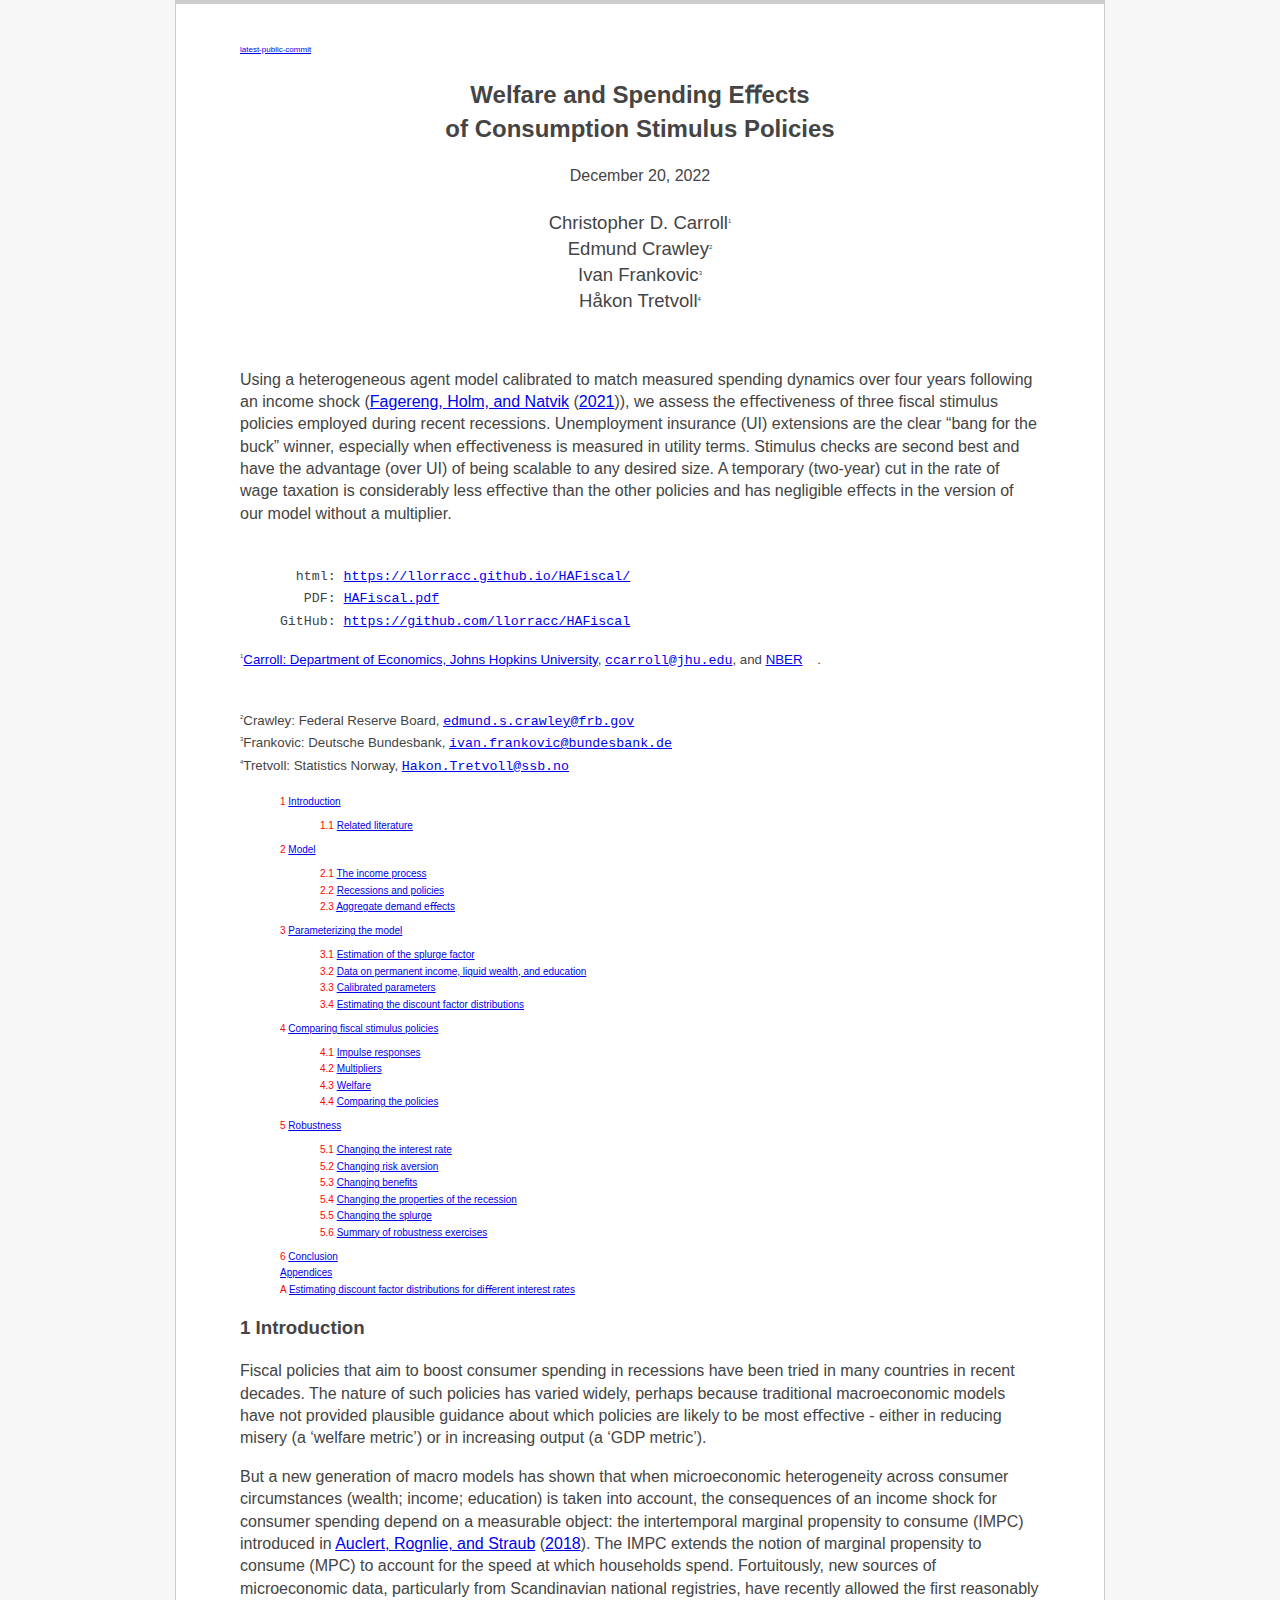
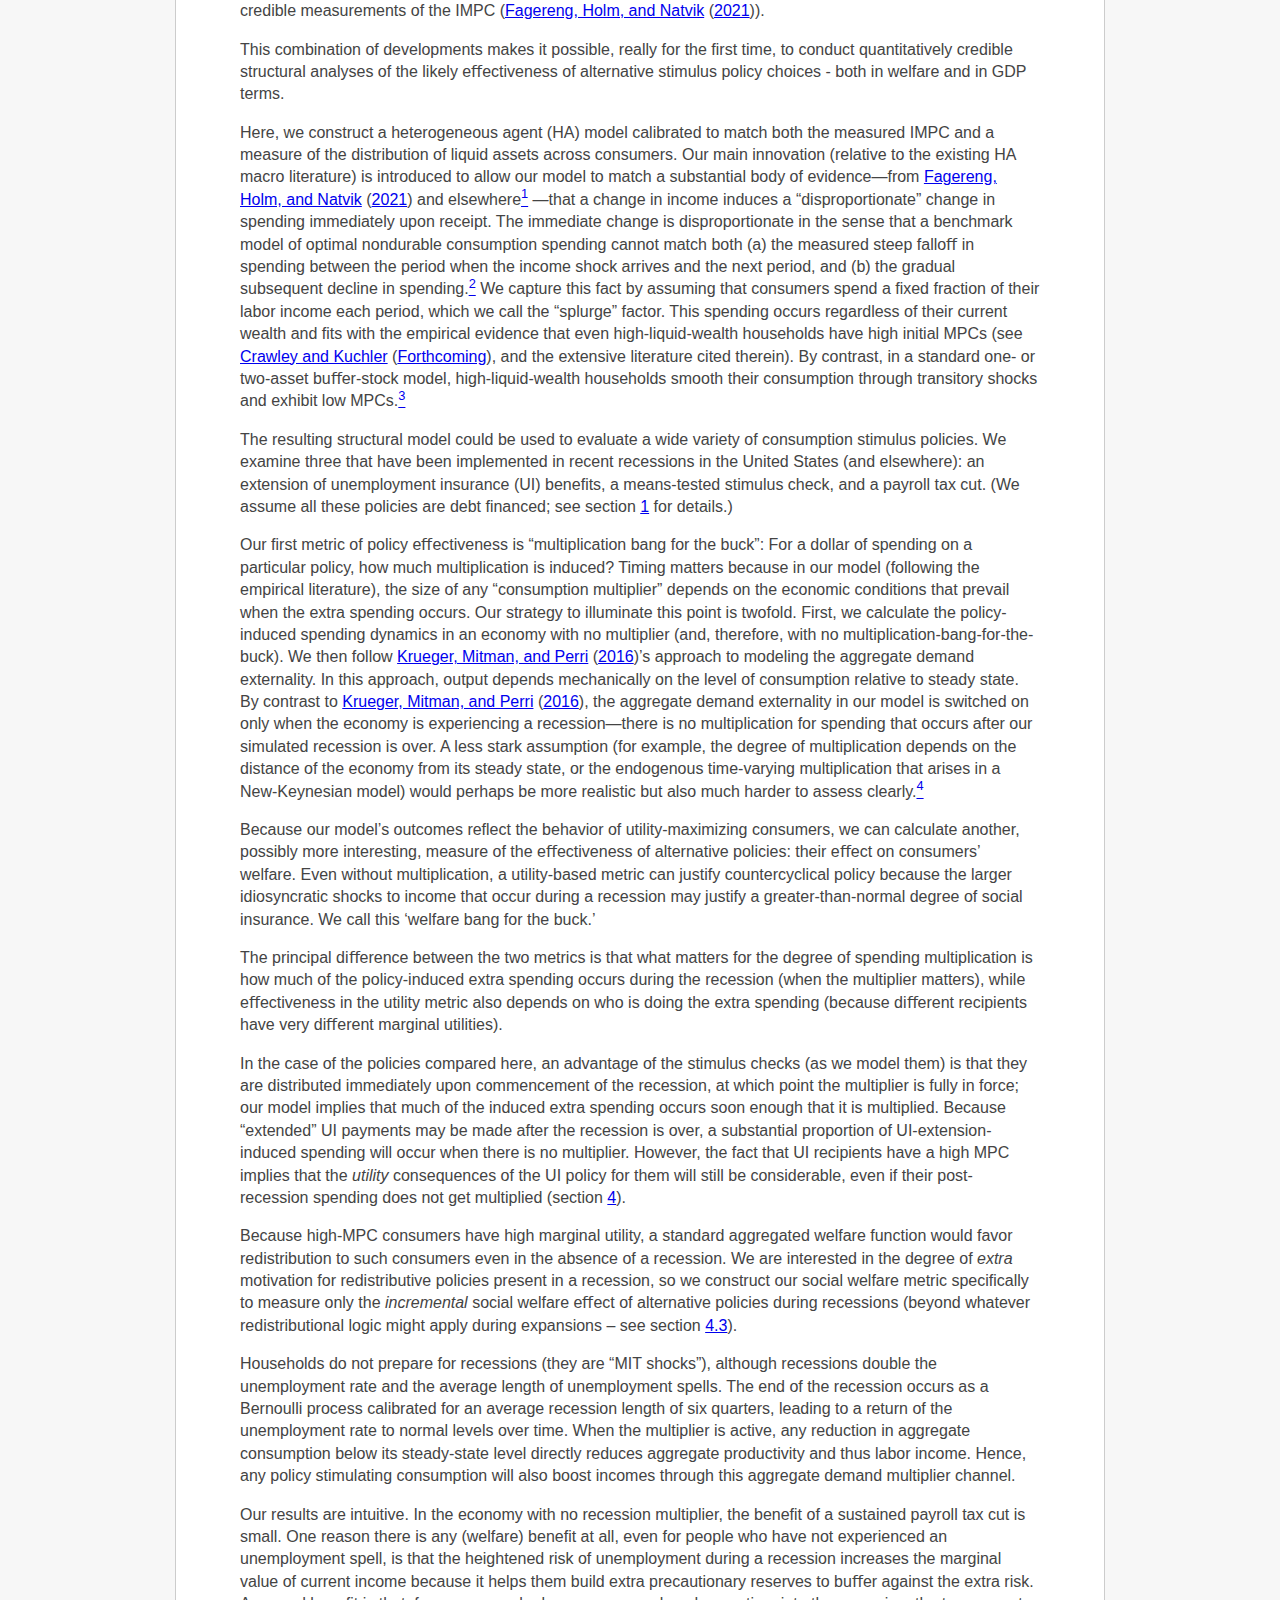
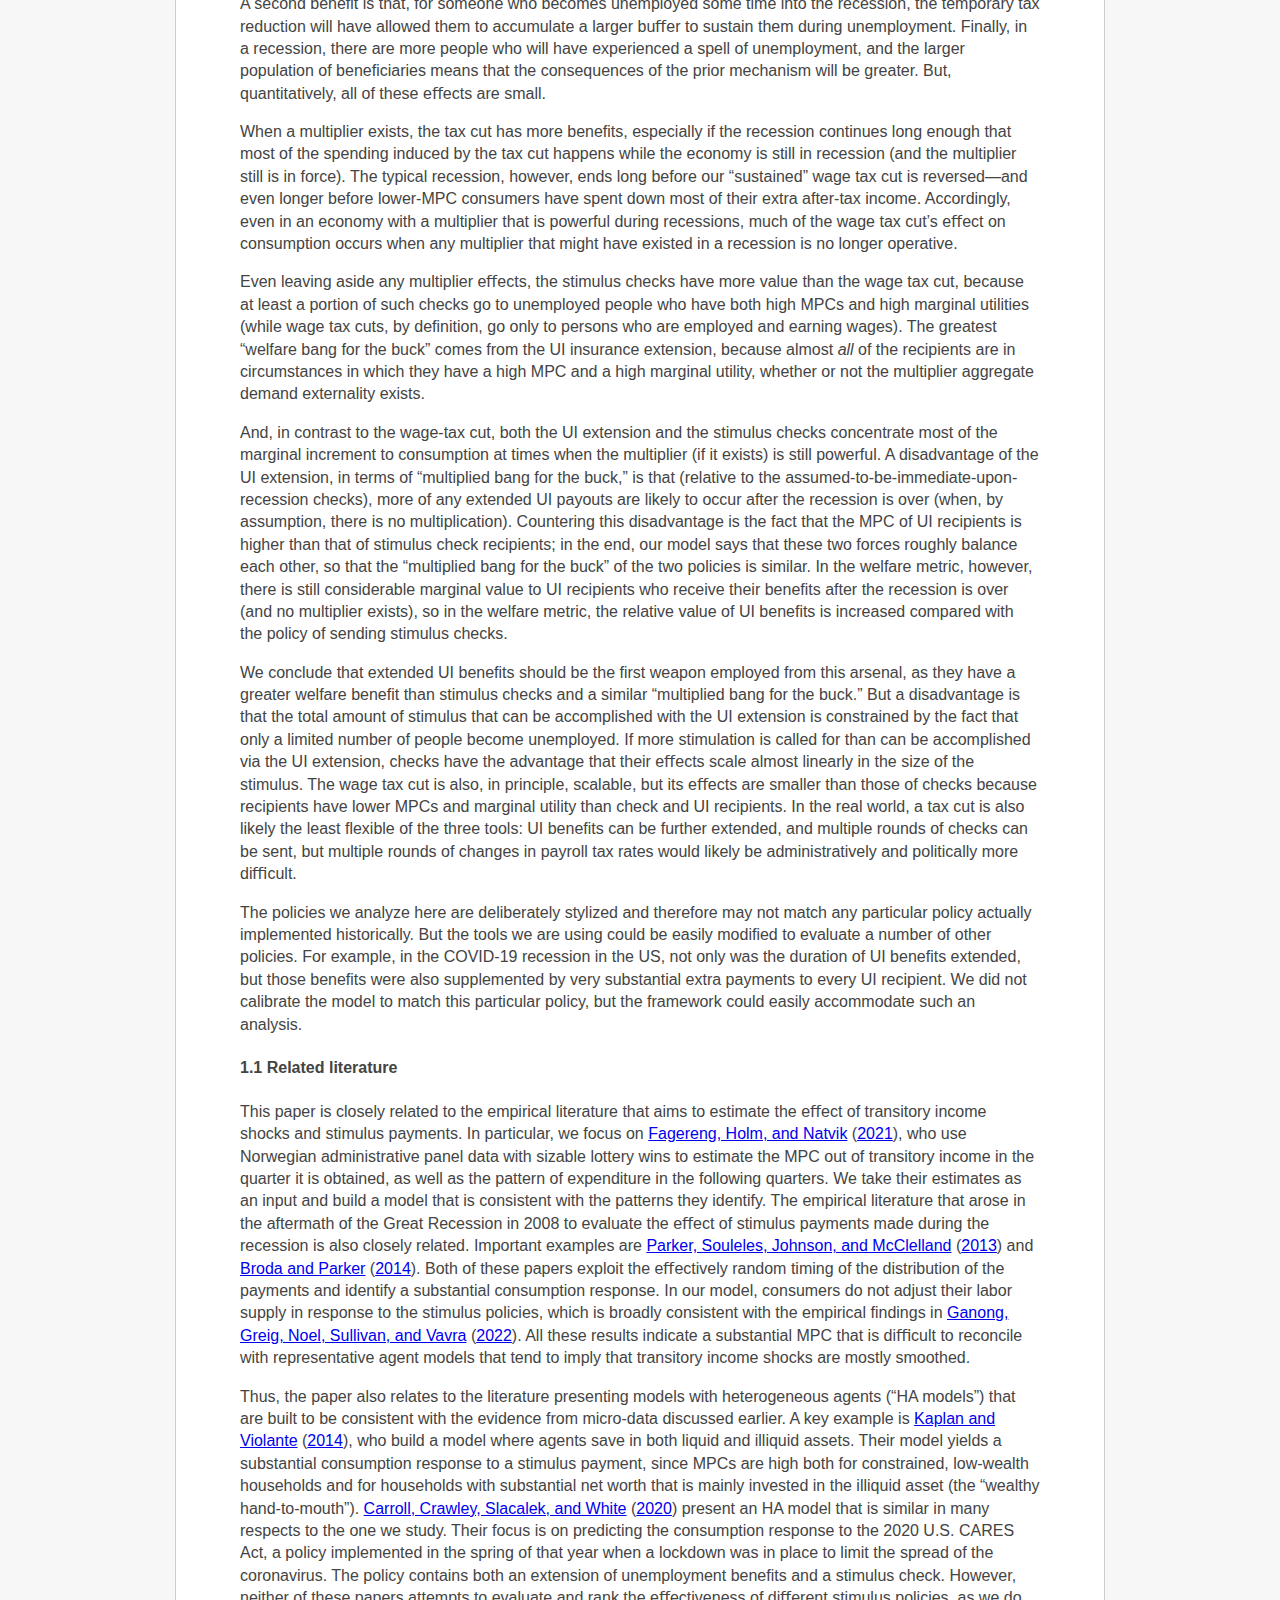
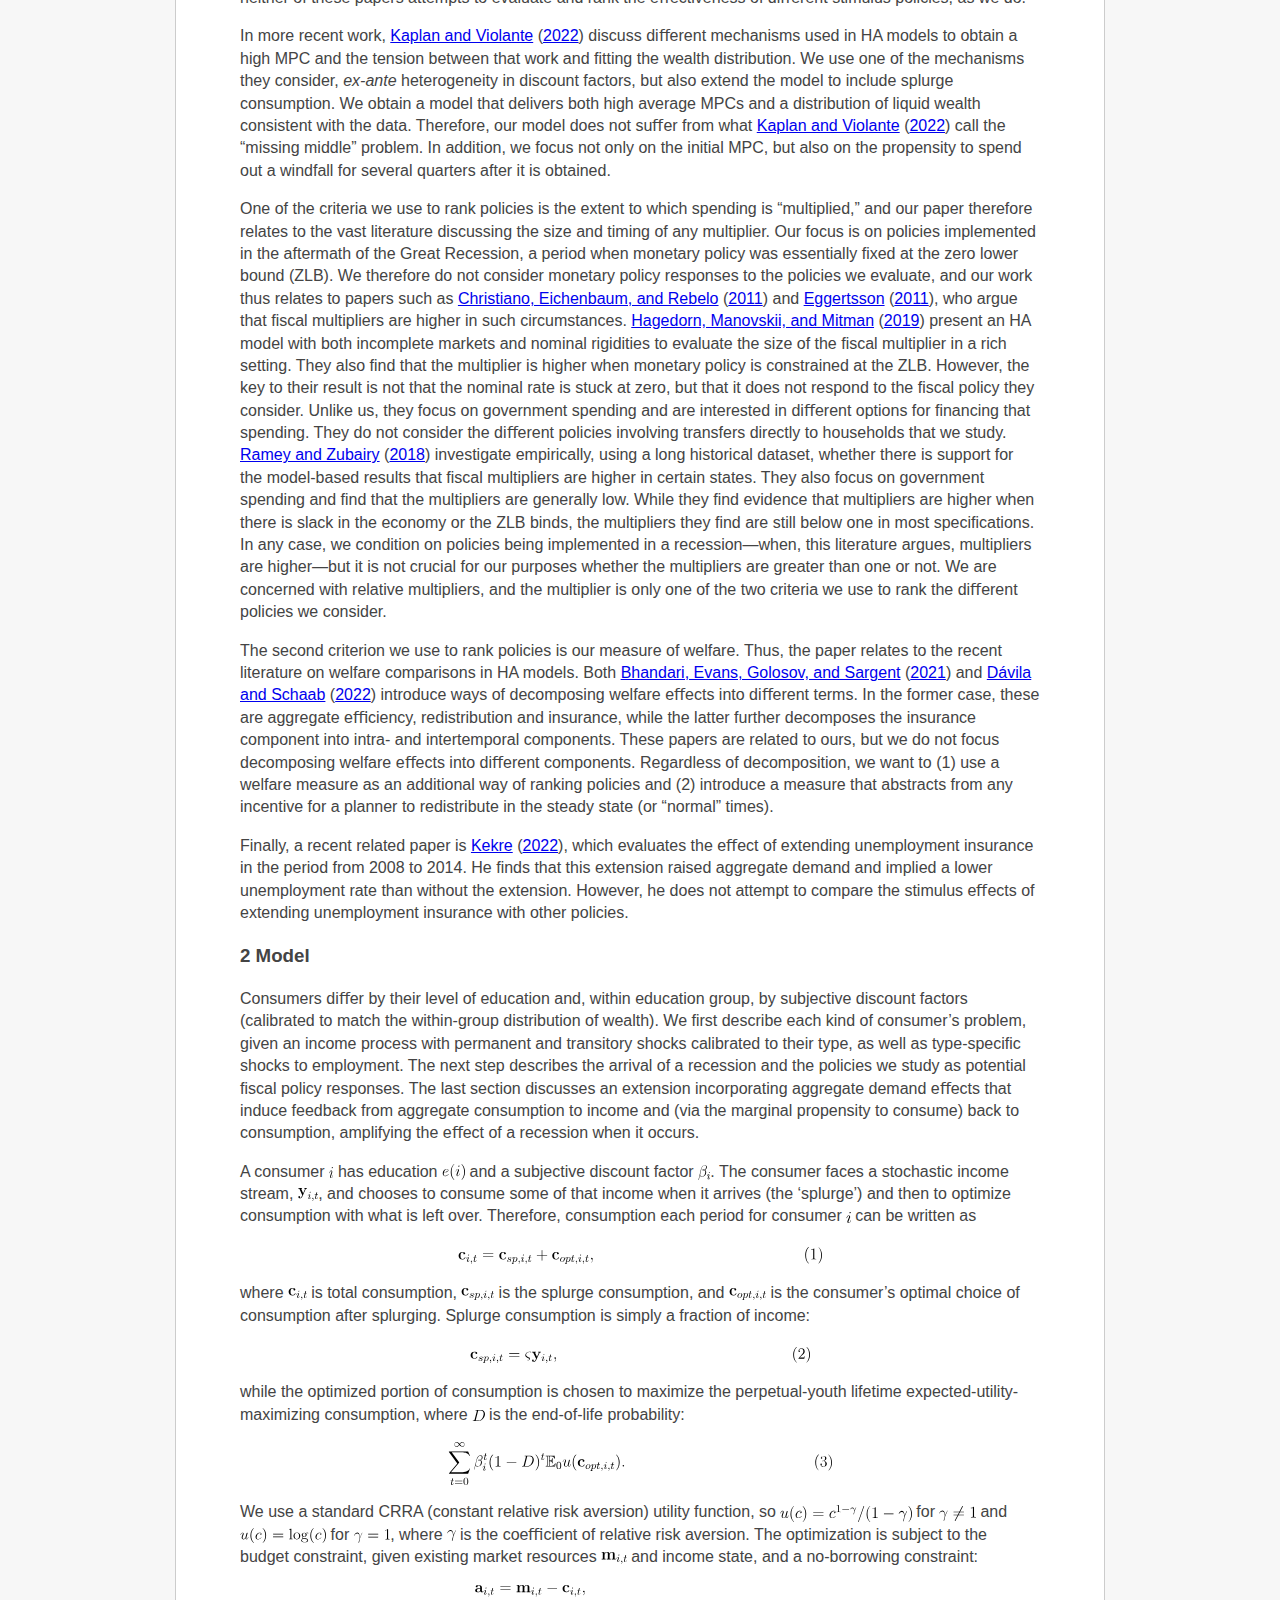
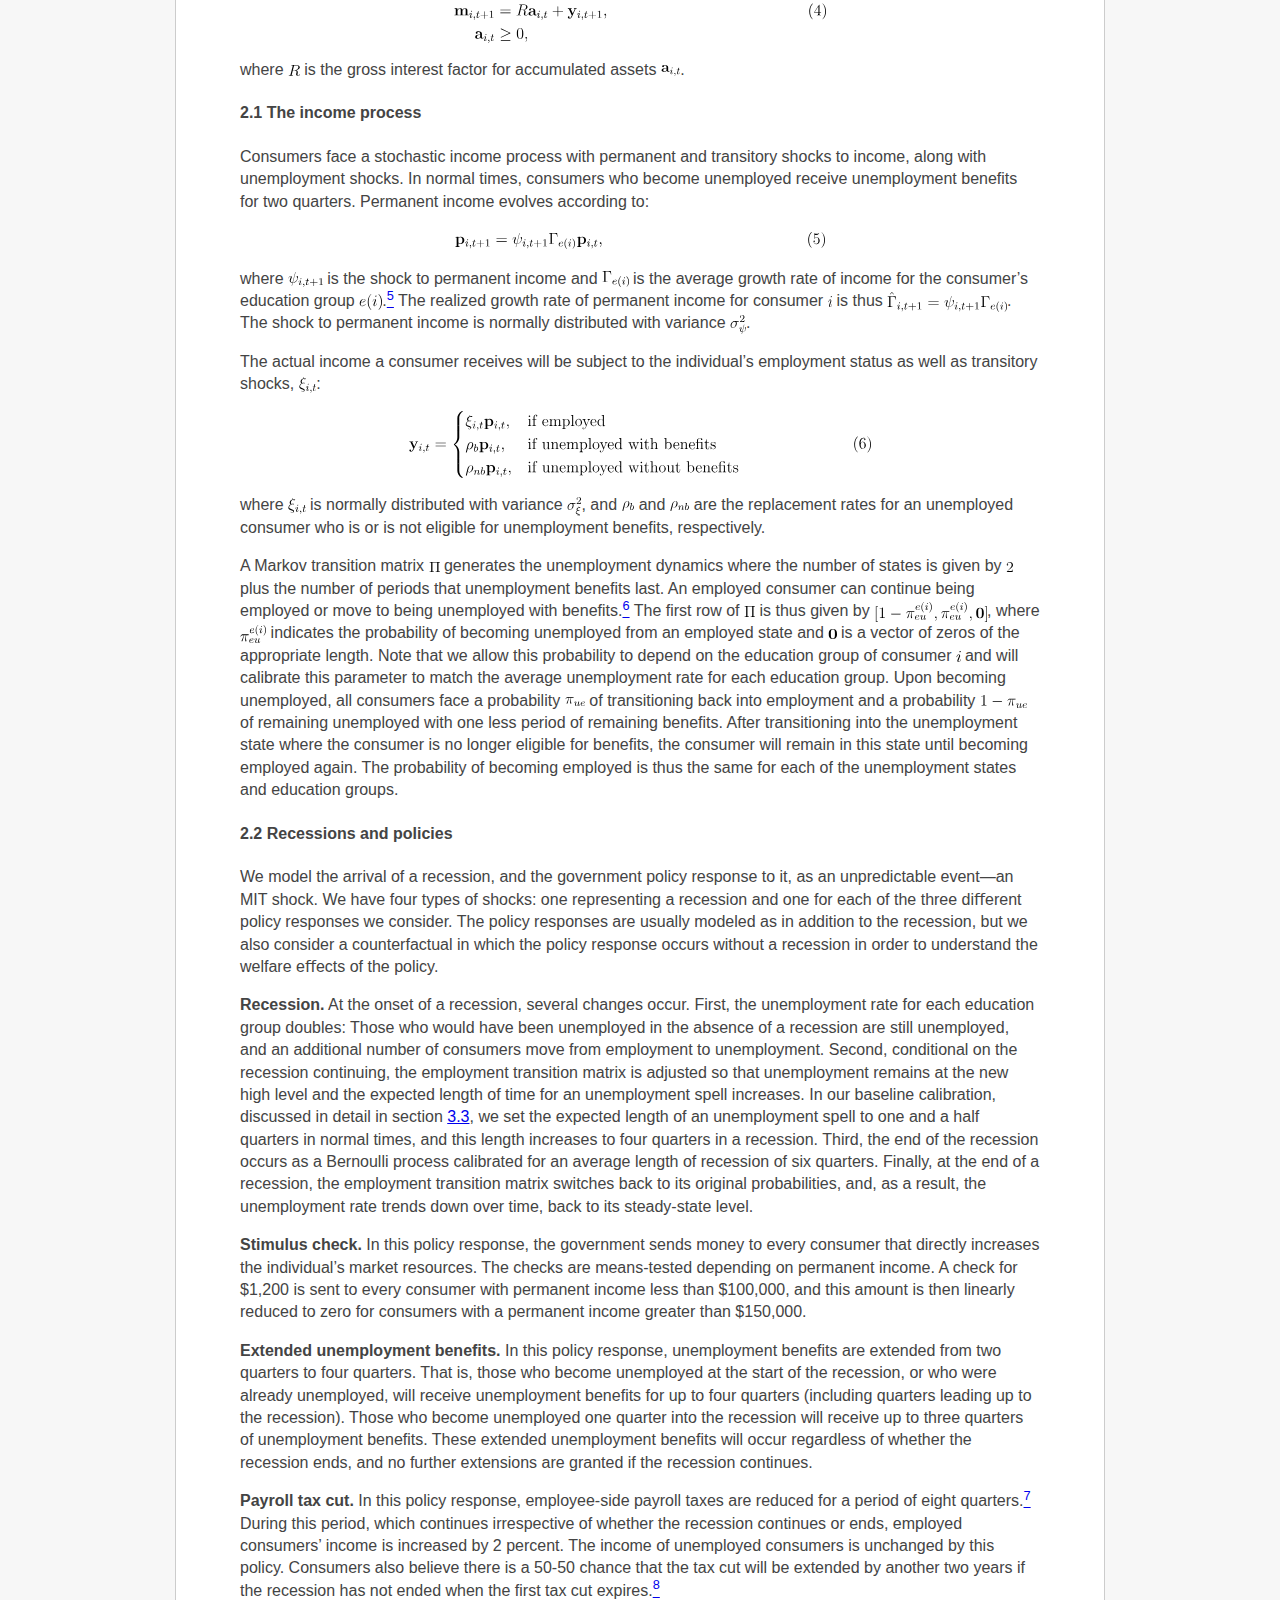
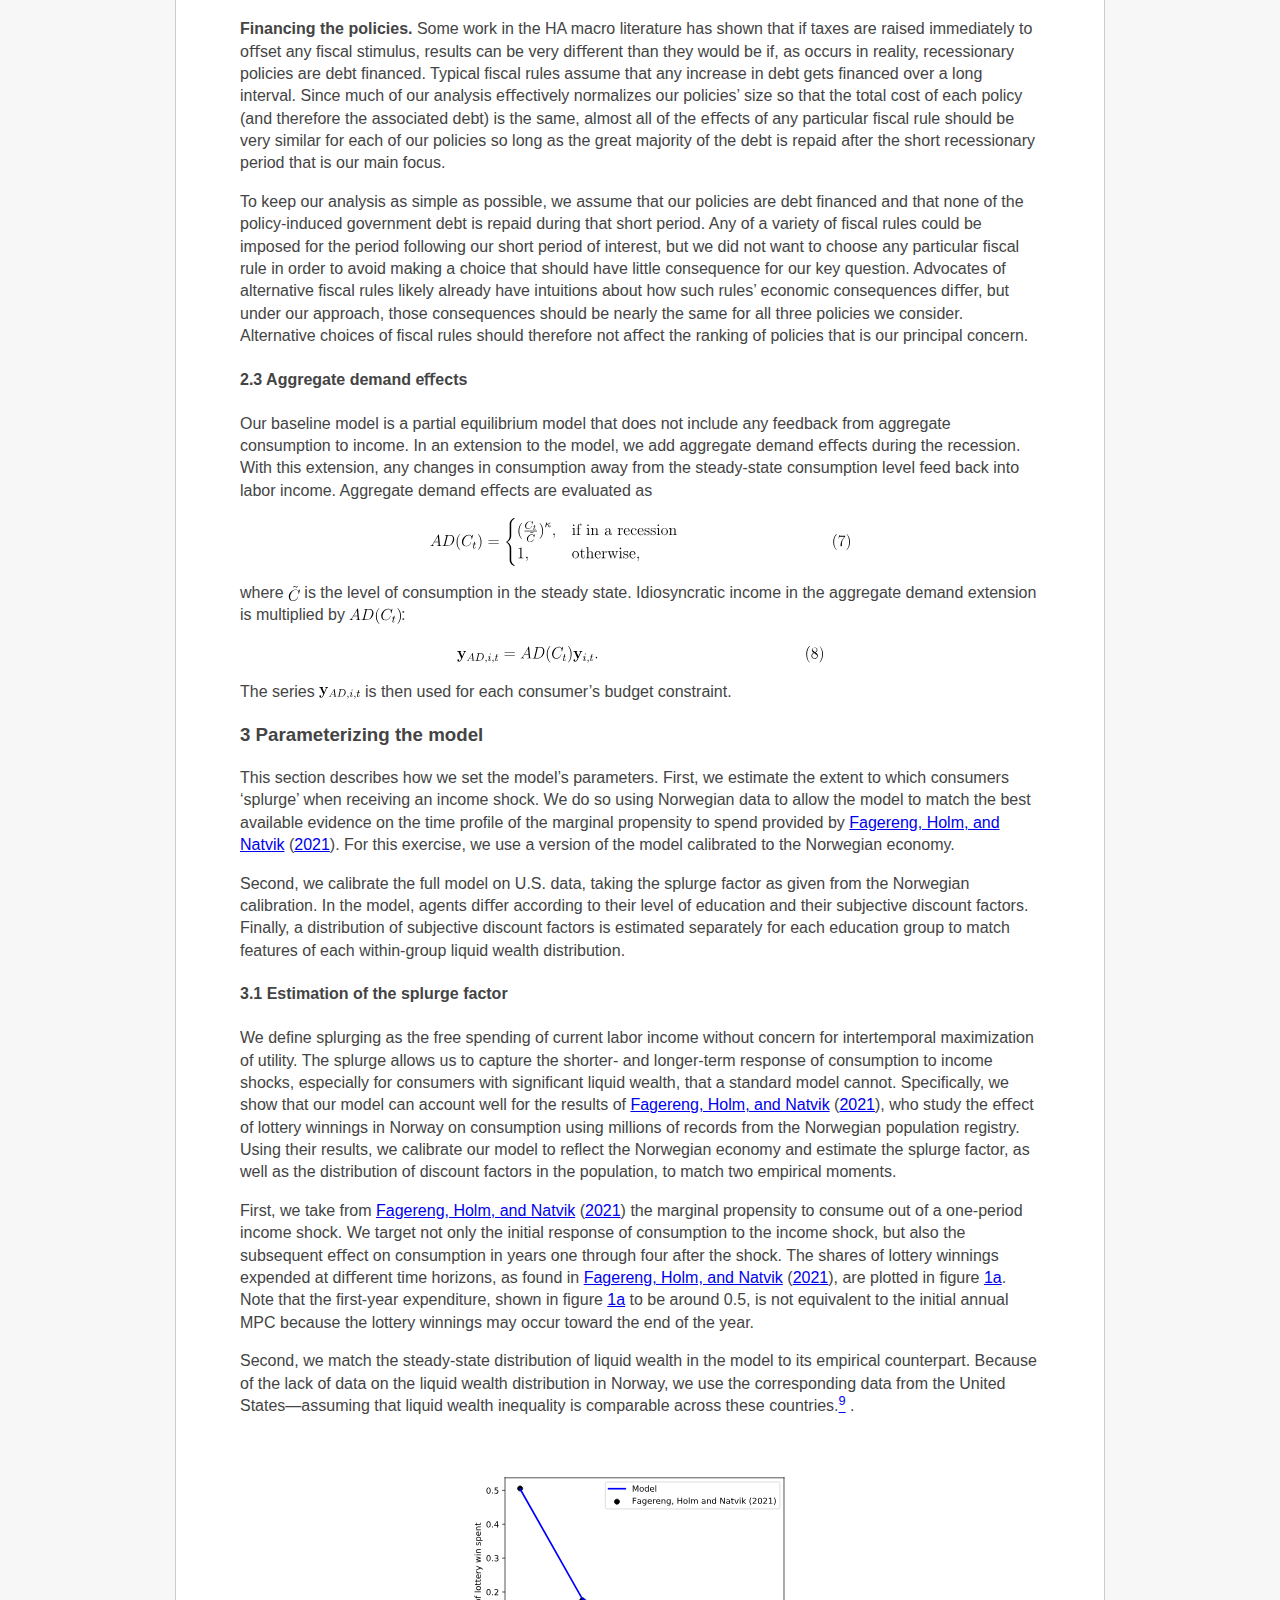
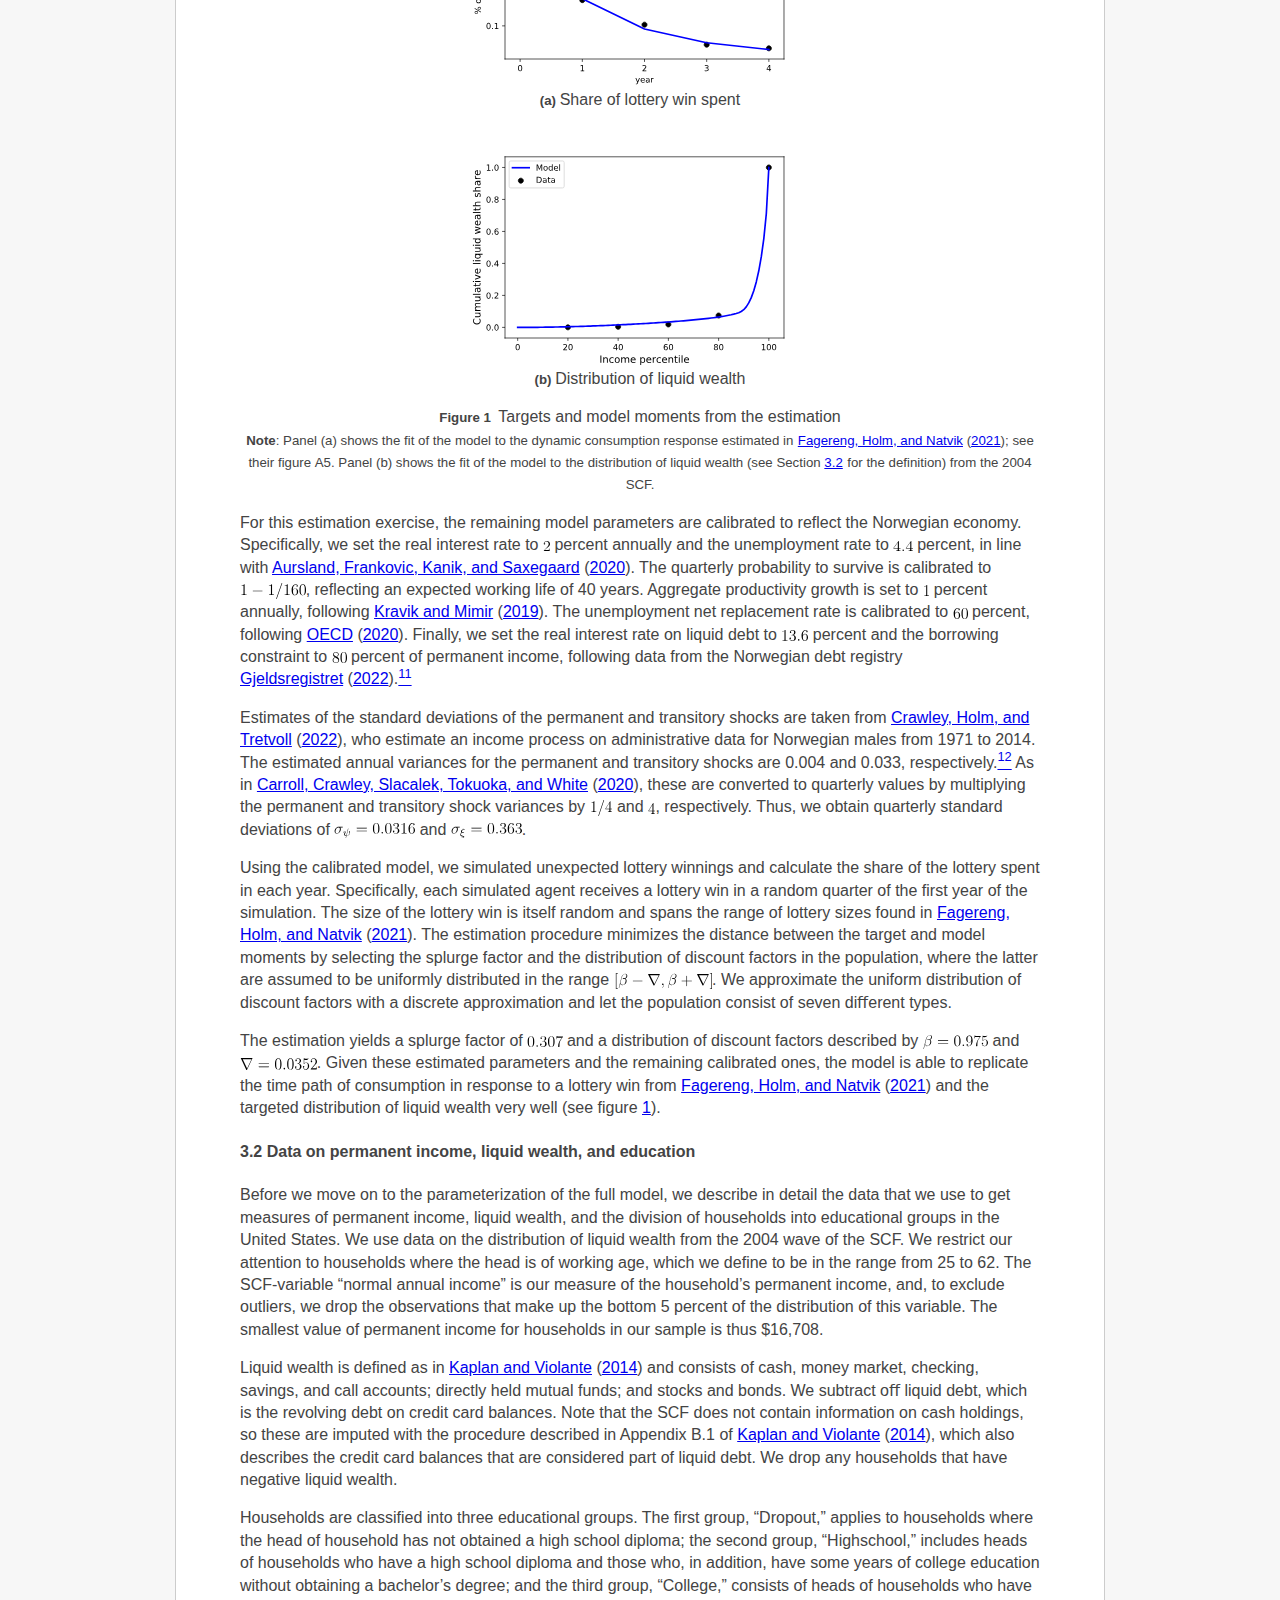
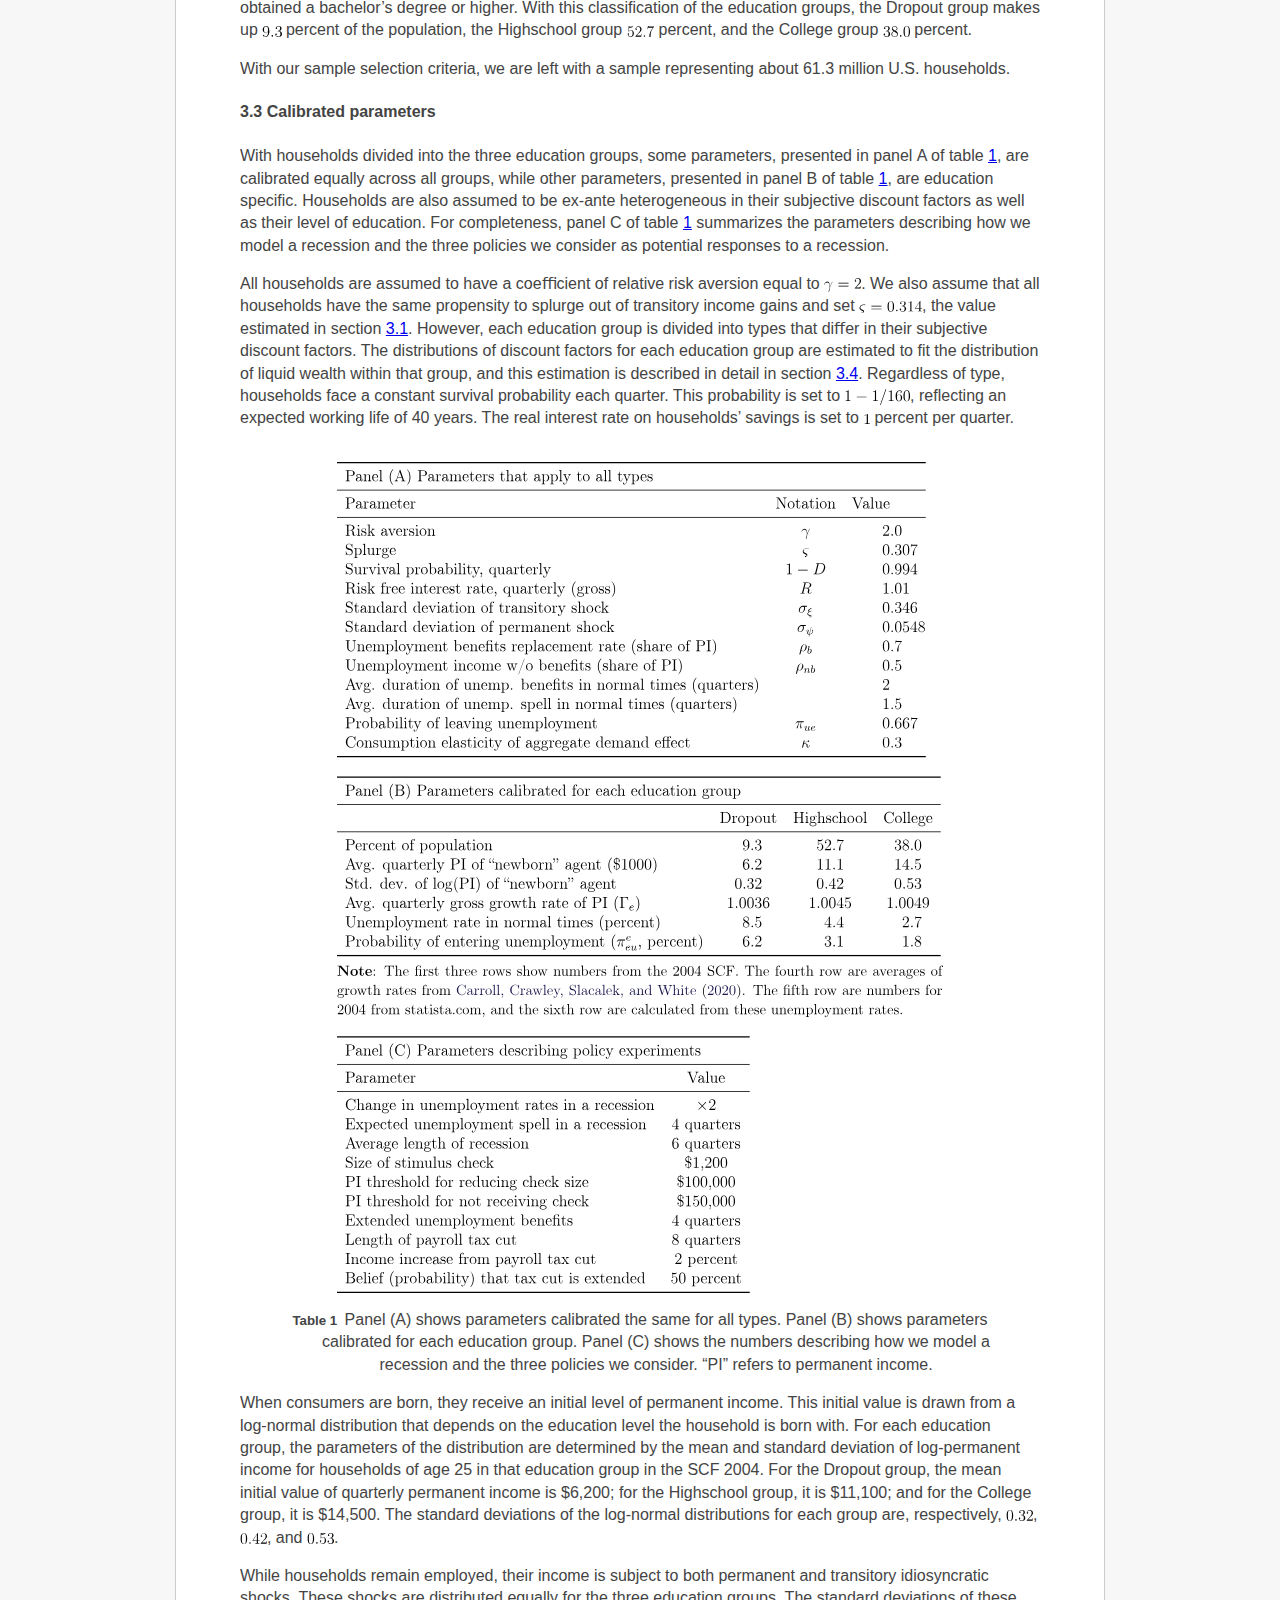
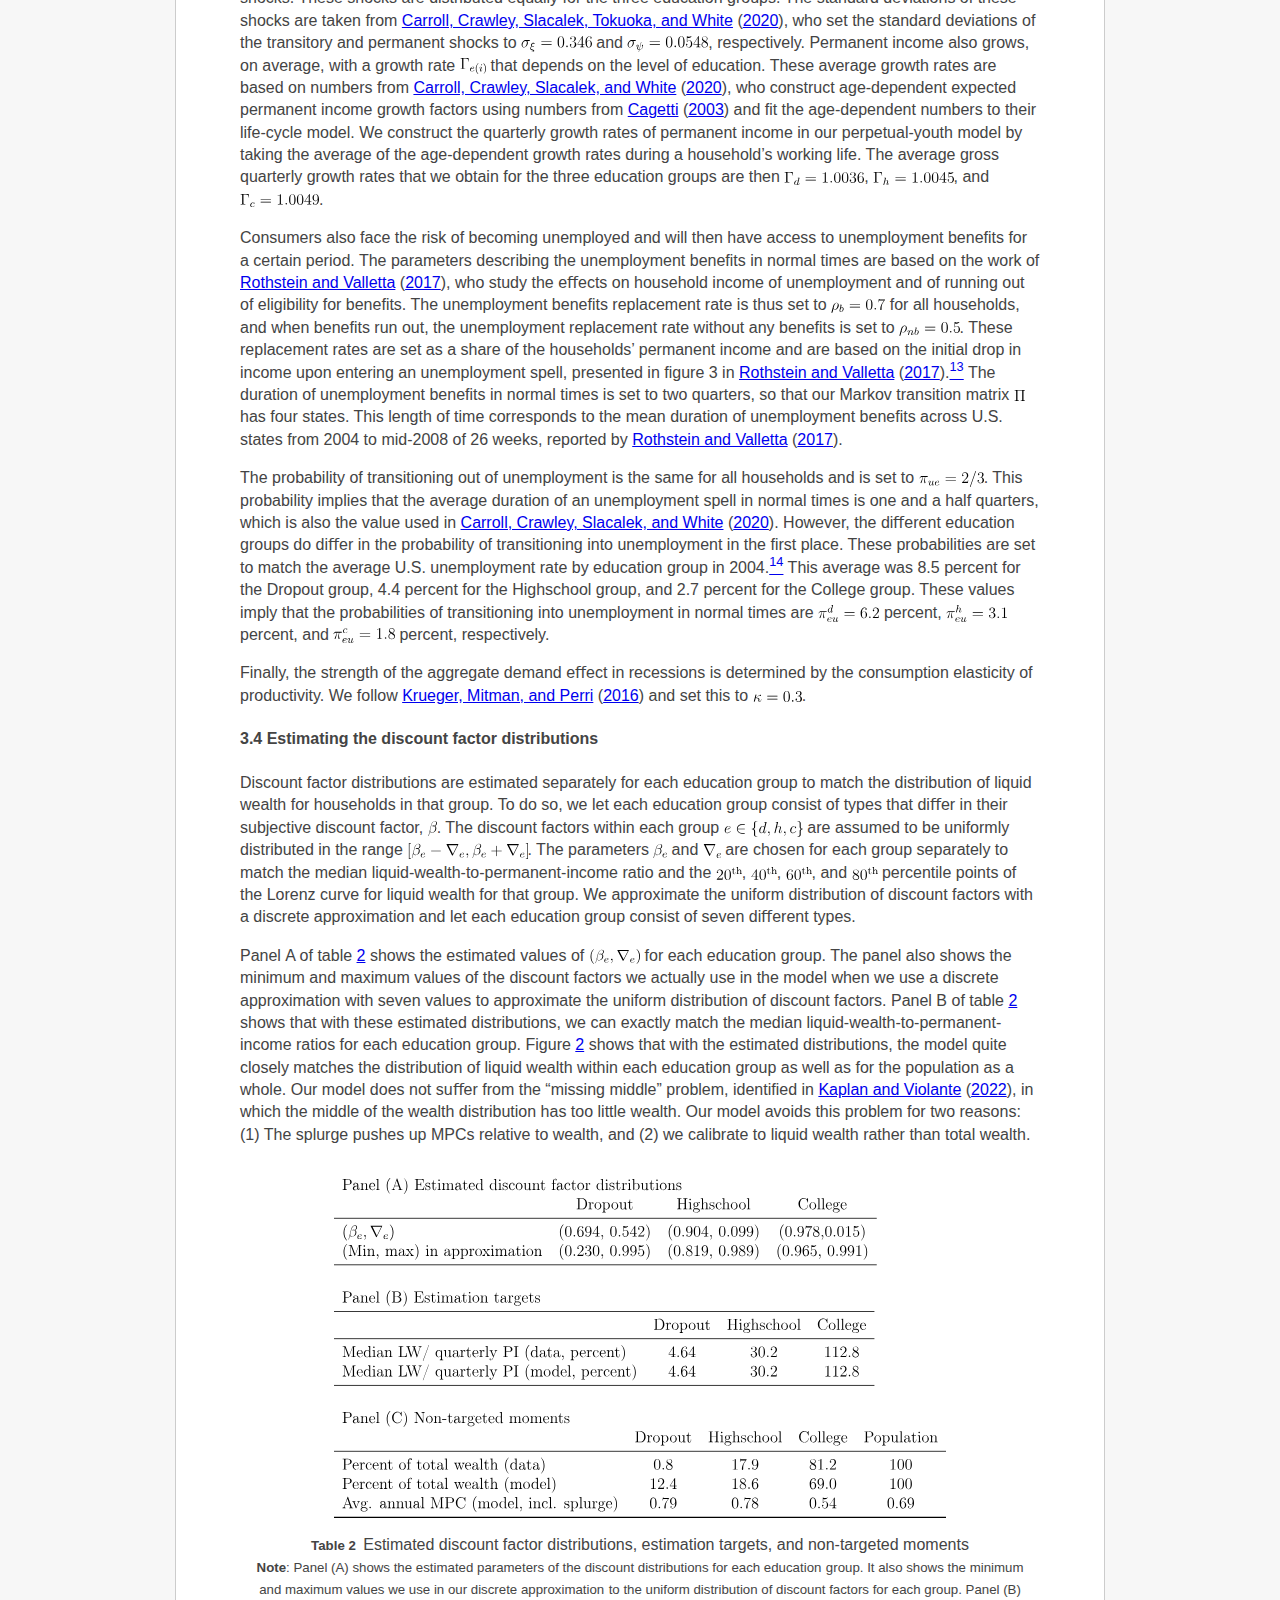
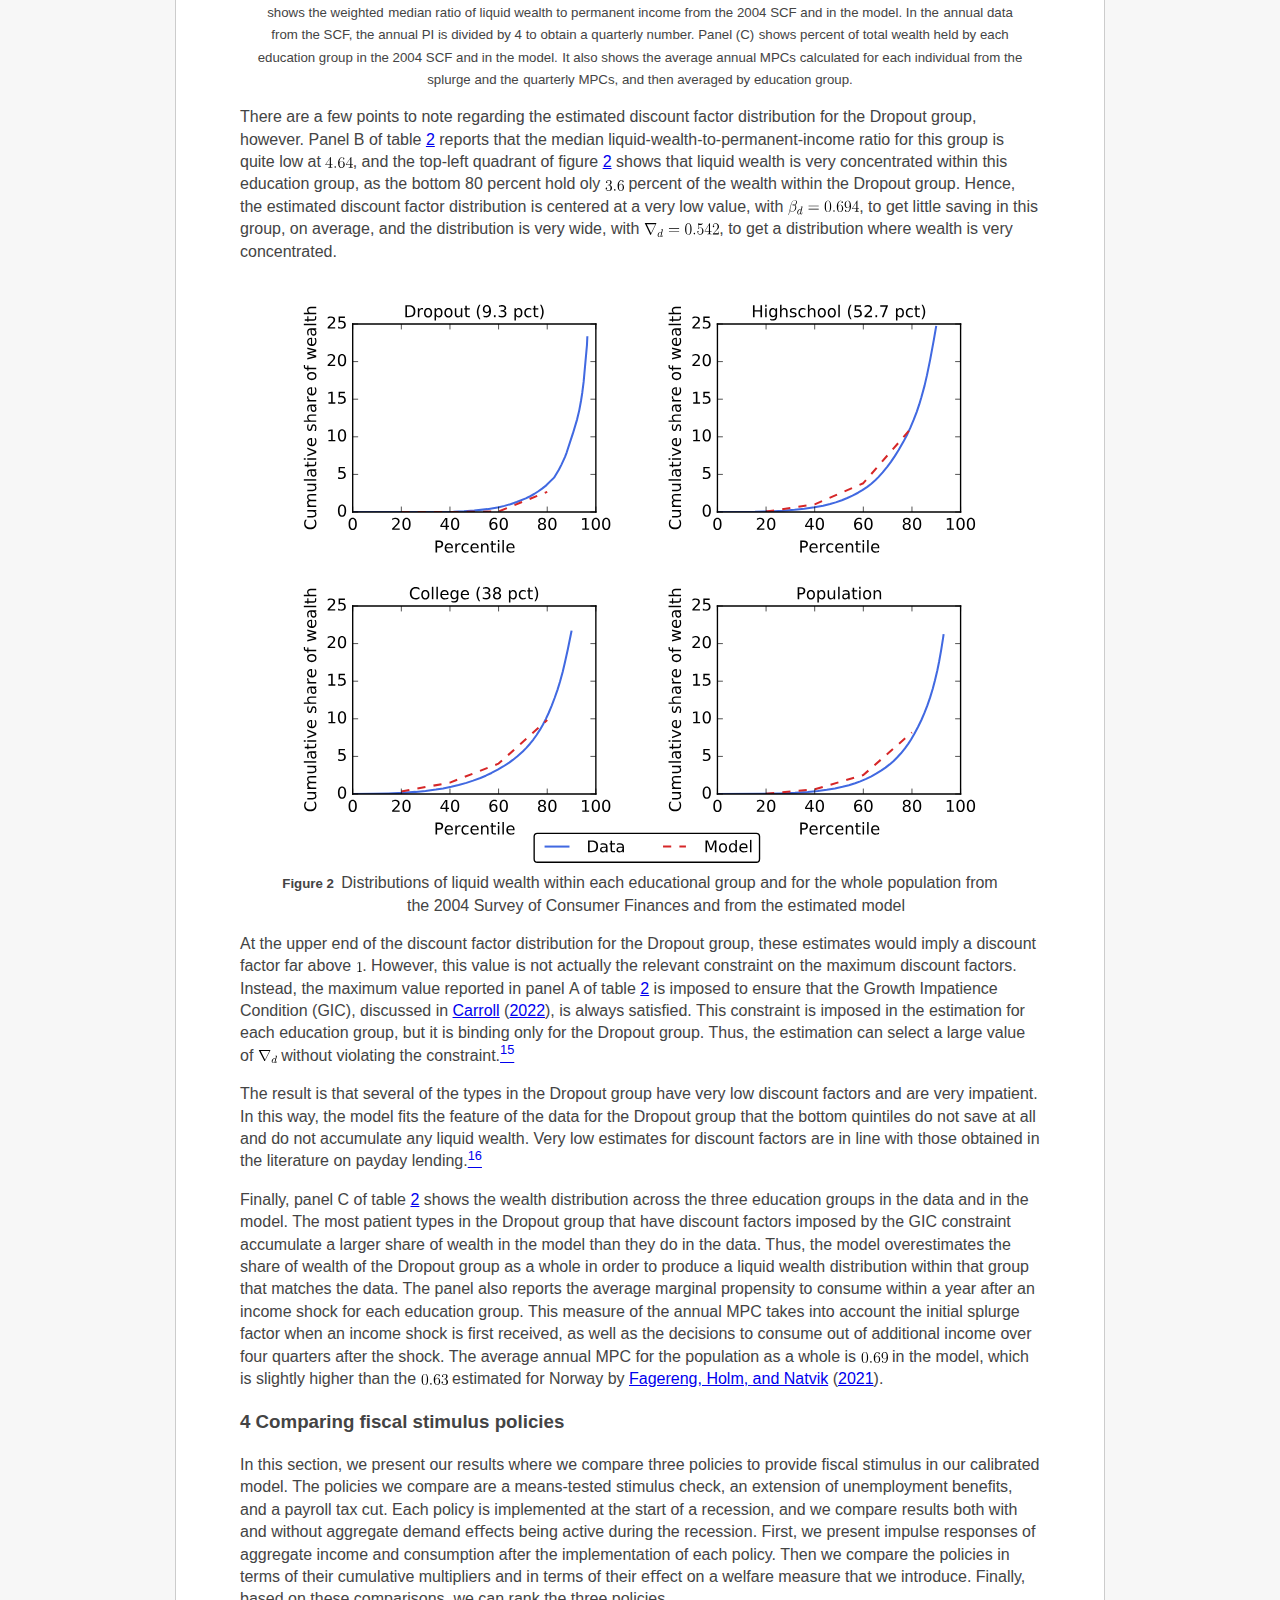
<file: docs/index.html>
<!DOCTYPE html> 
<html lang="en" xml:lang="en" > 
<head>
  <title>Welfare and Spending Eﬀects
of Consumption Stimulus Policies</title> 
<meta  charset="utf-8" /> 
<meta name="generator" content="TeX4ht (https://tug.org/tex4ht/)" /> 
<meta name="viewport" content="width=device-width,initial-scale=1" /> 
<link rel="stylesheet" type="text/css" href="HAFiscal.css" /> 
<meta name="src" content="HAFiscal.tex"> 
</head><body 
>
<!--l. 9--><p class="noindent" >                                                                         <a 
href="https://github.com/llorracc/HAFiscal/blob/master/Resources/.git-public-commit" ><span 
class="ecrm-0600">latest-public-commit</span></a>
  <div class="maketitle">
<h2 class="titleHead">Welfare and Spending Eﬀects<br />
of Consumption Stimulus Policies</h2>
<div class="date" >December 20, 2022</div>
<span 
class="ecrm-0600"> </span>
 <div class="author" ><span 
class="ecrm-1440">Christopher D. Carroll</span><sup class="textsuperscript"><span 
class="ecrm-0600">1</span></sup><br class="and" /><span 
class="ecrm-1440">Edmund Crawley</span><sup class="textsuperscript"><span 
class="ecrm-0600">2</span></sup><br class="and" /><span 
class="ecrm-1440">Ivan Frankovic</span><sup class="textsuperscript"><span 
class="ecrm-0600">3</span></sup><br class="and" /><span 
class="ecrm-1440">Håkon Tretvoll</span><sup class="textsuperscript"><span 
class="ecrm-0600">4</span></sup></div>
<br />
</div><a 
 id="abstract"></a>
Using a heterogeneous agent model calibrated to match measured spending dynamics
over four years following an income shock (<a 
href="#Xfagereng_mpc_2021">Fagereng, Holm, and Natvik</a> (<a 
href="#Xfagereng_mpc_2021">2021</a>)),
we assess the eﬀectiveness of three ﬁscal stimulus policies employed during recent
recessions. Unemployment insurance (UI) extensions are the clear “bang for the buck”
winner, especially when eﬀectiveness is measured in utility terms. Stimulus checks are
second best and have the advantage (over UI) of being scalable to any desired size. A
temporary (two-year) cut in the rate of wage taxation is considerably less eﬀective than
the other policies and has negligible eﬀects in the version of our model without a
multiplier.
<!--l. 32--><p class="indent" >  <a 
 id="links"></a>
<!--l. 48--><p class="indent" >  <div class="center" 
>
  <!--l. 48--><p class="noindent" >
  <table  
cellpadding="0" border="0"  
class="tabbing"><tr  
style="vertical-align:baseline;" class="tabbing"><td style="width:91;" 
class="tabbing"><span 
class="ectt-1000"> </span><span 
class="ectt-1000"> </span><span 
class="ectt-1000"> </span><span 
class="ectt-1000"> </span><span 
class="ectt-1000"> </span><span 
class="ectt-1000"> </span><span 
class="ectt-1000"> </span><span 
class="ectt-1000"> </span><span 
class="ectt-1000"> </span><span 
class="ectt-1000"> </span><span 
class="ectt-1000">  </span></td><td  
class="tabbing"></td><td  
class="tabbing"></td></tr></table>
<!--l. 48--><p class="noindent" >                             <table  
cellpadding="0" border="0"  
class="tabbing"><tr  
style="vertical-align:baseline;" class="tabbing"><td style="width:91;" 
class="tabbing"><span 
class="ectt-1000"> </span><span 
class="ectt-1000"> </span><span 
class="ectt-1000"> </span><span 
class="ectt-1000"> </span><span 
class="ectt-1000"> html:</span><span 
class="ectt-1000">  </span></td><td  
class="tabbing"></td><td  
class="tabbing"><a 
href="https://llorracc.github.io/HAFiscal/" ><span 
class="ectt-1000">https://llorracc.github.io/HAFiscal/</span></a></td></tr></table>
<!--l. 48--><p class="noindent" >                                                     <table  
cellpadding="0" border="0"  
class="tabbing"><tr  
style="vertical-align:baseline;" class="tabbing"><td style="width:91;" 
class="tabbing"><span 
class="ectt-1000"> </span><span 
class="ectt-1000"> </span><span 
class="ectt-1000"> </span><span 
class="ectt-1000"> </span><span 
class="ectt-1000"> </span><span 
class="ectt-1000"> PDF:</span><span 
class="ectt-1000">  </span></td><td  
class="tabbing"></td><td  
class="tabbing"><a 
href="https://github.com/llorracc/HAFiscal/blob/master/HAFiscal.pdf" ><span 
class="ectt-1000">HAFiscal.pdf</span></a></td></tr></table>
<!--l. 48--><p class="noindent" >                             <table  
cellpadding="0" border="0"  
class="tabbing"><tr  
style="vertical-align:baseline;" class="tabbing"><td style="width:91;" 
class="tabbing"><span 
class="ectt-1000"> </span><span 
class="ectt-1000"> </span><span 
class="ectt-1000"> GitHub:</span><span 
class="ectt-1000">  </span></td><td  
class="tabbing"></td><td  
class="tabbing"><a 
href="https://github.com/llorracc/HAFiscal" ><span 
class="ectt-1000">https://github.com/llorracc/HAFiscal</span></a></td></tr></table>
<!--l. 48--><p class="noindent" >                                                                             <table  
cellpadding="0" border="0"  
class="tabbing"><tr  
style="vertical-align:baseline;" class="tabbing"><td  
class="tabbing"></td></tr></table>
<!--l. 48--><p class="noindent" >
</div>
<!--l. 57--><p class="indent" >  <span class="footnote-mark"><sup class="textsuperscript"></sup></span>
      <sup class="textsuperscript"></sup>
<!--l. 53--><p class="noindent" ><sup class="textsuperscript"><span 
class="ecrm-0600">1</span></sup><a 
href="https://www.econ2.jhu.edu/people/ccarroll" ><span 
class="ecrm-1000">Carroll: Department of Economics, Johns Hopkins University</span></a><span 
class="ecrm-1000">, </span><a 
href="mailto:ccarroll@jhu.edu" ><span 
class="ectt-1000">ccarroll@jhu.edu</span></a><span 
class="ecrm-1000">, and </span><a 
href="https://nber.org" ><span 
class="ecrm-1000">NBER</span></a><span 
class="ecrm-1000"> </span><span 
class="ecrm-1000"> </span><span 
class="ecrm-1000"> </span><span 
class="ecrm-1000"> .</span>
                                                                                     
                                                                                     
<!--l. 69--><p class="indent" >
<br 
class="newline" /><sup class="textsuperscript"><span 
class="ecrm-0600">2</span></sup><span 
class="ecrm-1000">Crawley: Federal Reserve Board, </span><a 
href="mailto:edmund.s.crawley@frb.gov" ><span 
class="ectt-1000">edmund.s.crawley@frb.gov</span></a> <span 
class="ecrm-1000"> </span><span 
class="ecrm-1000"> </span><span 
class="ecrm-1000"> </span><span 
class="ecrm-1000">  </span><br 
class="newline" /><sup class="textsuperscript"><span 
class="ecrm-0600">3</span></sup><span 
class="ecrm-1000">Frankovic: Deutsche Bundesbank, </span><a 
href="mailto:ivan.frankovic@bundesbank.de" ><span 
class="ectt-1000">ivan.frankovic@bundesbank.de</span></a><span 
class="ecrm-1000"> </span><span 
class="ecrm-1000"> </span><span 
class="ecrm-1000"> </span><span 
class="ecrm-1000">  </span><br 
class="newline" /><sup class="textsuperscript"><span 
class="ecrm-0600">4</span></sup><span 
class="ecrm-1000">Tretvoll: Statistics Norway, </span><a 
href="mailto:Hakon.Tretvoll@ssb.no" ><span 
class="ectt-1000">Hakon.Tretvoll@ssb.no</span></a><span 
class="ecrm-1000"> </span><span 
class="ecrm-1000"> </span><span 
class="ecrm-1000"> </span><span 
class="ecrm-1000"> </span>
                                                                                     
                                                                                     
  <h3 class="likesectionHead"><a 
 id="x1-1000"></a></h3>
<ul> <li style="list-style-type:none;color:red;font-size:x-small"><a style="font-size:x-small">1 <a 
href="#x1-20001" id="QQ2-1-2">Introduction</a> <ul> <li style="list-style-type:none;color:red;font-size:x-small"><a style="font-size:x-small">1.1 <a 
href="#x1-30001.1" id="QQ2-1-3">Related literature</a> </ul><li style="list-style-type:none;color:red;font-size:x-small"><a style="font-size:x-small">2 <a 
href="#x1-40002" id="QQ2-1-4">Model</a> <ul> <li style="list-style-type:none;color:red;font-size:x-small"><a style="font-size:x-small">2.1 <a 
href="#x1-50002.1" id="QQ2-1-5">The income process</a> <li style="list-style-type:none;color:red;font-size:x-small"><a style="font-size:x-small">2.2
<a 
href="#x1-60002.2" id="QQ2-1-6">Recessions and policies</a> <li style="list-style-type:none;color:red;font-size:x-small"><a style="font-size:x-small">2.3 <a 
href="#x1-120002.3" id="QQ2-1-12">Aggregate demand eﬀects</a> </ul><li style="list-style-type:none;color:red;font-size:x-small"><a style="font-size:x-small">3 <a 
href="#x1-130003" id="QQ2-1-13">Parameterizing the
model</a> <ul> <li style="list-style-type:none;color:red;font-size:x-small"><a style="font-size:x-small">3.1 <a 
href="#x1-140003.1" id="QQ2-1-14">Estimation of the splurge factor</a> <li style="list-style-type:none;color:red;font-size:x-small"><a style="font-size:x-small">3.2 <a 
href="#x1-150003.2" id="QQ2-1-15">Data on permanent income,
liquid wealth, and education</a> <li style="list-style-type:none;color:red;font-size:x-small"><a style="font-size:x-small">3.3 <a 
href="#x1-160003.3" id="QQ2-1-16">Calibrated parameters</a> <li style="list-style-type:none;color:red;font-size:x-small"><a style="font-size:x-small">3.4 <a 
href="#x1-170003.4" id="QQ2-1-17">Estimating
the discount factor distributions</a> </ul><li style="list-style-type:none;color:red;font-size:x-small"><a style="font-size:x-small">4 <a 
href="#x1-180004" id="QQ2-1-18">Comparing ﬁscal stimulus policies</a> <ul> <li style="list-style-type:none;color:red;font-size:x-small"><a style="font-size:x-small">4.1
<a 
href="#x1-190004.1" id="QQ2-1-19">Impulse responses</a> <li style="list-style-type:none;color:red;font-size:x-small"><a style="font-size:x-small">4.2 <a 
href="#x1-230004.2" id="QQ2-1-23">Multipliers</a> <li style="list-style-type:none;color:red;font-size:x-small"><a style="font-size:x-small">4.3 <a 
href="#x1-240004.3" id="QQ2-1-24">Welfare</a> <li style="list-style-type:none;color:red;font-size:x-small"><a style="font-size:x-small">4.4 <a 
href="#x1-250004.4" id="QQ2-1-25">Comparing the policies</a> </ul><li style="list-style-type:none;color:red;font-size:x-small"><a style="font-size:x-small">5
<a 
href="#x1-260005" id="QQ2-1-26">Robustness</a> <ul> <li style="list-style-type:none;color:red;font-size:x-small"><a style="font-size:x-small">5.1 <a 
href="#x1-270005.1" id="QQ2-1-27">Changing the interest rate</a> <li style="list-style-type:none;color:red;font-size:x-small"><a style="font-size:x-small">5.2 <a 
href="#x1-300005.2" id="QQ2-1-30">Changing risk aversion</a> <li style="list-style-type:none;color:red;font-size:x-small"><a style="font-size:x-small">5.3
<a 
href="#x1-330005.3" id="QQ2-1-33">Changing beneﬁts</a> <li style="list-style-type:none;color:red;font-size:x-small"><a style="font-size:x-small">5.4 <a 
href="#x1-360005.4" id="QQ2-1-36">Changing the properties of the recession</a> <li style="list-style-type:none;color:red;font-size:x-small"><a style="font-size:x-small">5.5 <a 
href="#x1-370005.5" id="QQ2-1-37">Changing
the splurge</a> <li style="list-style-type:none;color:red;font-size:x-small"><a style="font-size:x-small">5.6 <a 
href="#x1-380005.6" id="QQ2-1-38">Summary of robustness exercises</a> </ul><li style="list-style-type:none;color:red;font-size:x-small"><a style="font-size:x-small">6 <a 
href="#x1-390006" id="QQ2-1-39">Conclusion</a> <li style="list-style-type:none;color:red;font-size:x-small"><a style="font-size:x-small"> <a 
href="#Q1-1-40">Appendices</a>
<li style="list-style-type:none;color:red;font-size:x-small"><a style="font-size:x-small">A <a 
href="#x1-40000A" id="QQ2-1-41">Estimating discount factor distributions for diﬀerent interest rates</a>
   </ul>
<!--l. 8--><p class="noindent" ><a 
 id="introduction"></a>
<!--l. 8--><p class="noindent" >
  <h3 class="sectionHead"><span class="titlemark">1  </span> <a 
 id="x1-20001"></a>Introduction</h3>
<!--l. 11--><p class="noindent" >Fiscal policies that aim to boost consumer spending in recessions have been tried in many
countries in recent decades. The nature of such policies has varied widely, perhaps because
traditional macroeconomic models have not provided plausible guidance about which policies
are likely to be most eﬀective - either in reducing misery (a ‘welfare metric’) or in increasing
output (a ‘GDP metric’).
<!--l. 13--><p class="indent" >  But a new generation of macro models has shown that when microeconomic heterogeneity
across consumer circumstances (wealth; income; education) is taken into account, the
consequences of an income shock for consumer spending depend on a measurable object: the
intertemporal marginal propensity to consume (IMPC) introduced in <a 
href="#Xauclert2018IKC">Auclert, Rognlie, and
Straub</a> (<a 
href="#Xauclert2018IKC">2018</a>). The IMPC extends the notion of marginal propensity to consume (MPC)
to account for the speed at which households spend. Fortuitously, new sources of
microeconomic data, particularly from Scandinavian national registries, have recently
allowed the ﬁrst reasonably credible measurements of the IMPC (<a 
href="#Xfagereng_mpc_2021">Fagereng, Holm, and
Natvik</a> (<a 
href="#Xfagereng_mpc_2021">2021</a>)).
<!--l. 15--><p class="indent" >  This combination of developments makes it possible, really for the ﬁrst time, to conduct
quantitatively credible structural analyses of the likely eﬀectiveness of alternative stimulus
policy choices - both in welfare and in GDP terms.
<!--l. 17--><p class="indent" >  Here, we construct a heterogeneous agent (HA) model calibrated to match both the
measured IMPC and a measure of the distribution of liquid assets across consumers. Our main
innovation (relative to the existing HA macro literature) is introduced to allow our model to
match a substantial body of evidence—from <a 
href="#Xfagereng_mpc_2021">Fagereng, Holm, and Natvik</a> (<a 
href="#Xfagereng_mpc_2021">2021</a>) and
                                                                                     
                                                                                     
elsewhere<span class="footnote-mark"><a 
href="HAFiscal2.html#fn1x0"><sup class="textsuperscript">1</sup></a></span><a 
 id="x1-2001f1"></a>  —that
a change in income induces a “disproportionate” change in spending immediately
upon receipt. The immediate change is disproportionate in the sense that a
benchmark model of optimal nondurable consumption spending cannot match both
(a) the measured steep falloﬀ in spending between the period when the income
shock arrives and the next period, and (b) the gradual subsequent decline in
spending.<span class="footnote-mark"><a 
href="HAFiscal3.html#fn2x0"><sup class="textsuperscript">2</sup></a></span><a 
 id="x1-2002f2"></a>  
We capture this fact by assuming that consumers spend a ﬁxed fraction of their labor income each
period, which we call the “splurge” factor. This spending occurs regardless of their current
wealth and ﬁts with the empirical evidence that even high-liquid-wealth households have high
initial MPCs (see <a 
href="#XcrawleyMicroMacro">Crawley and Kuchler</a> (<a 
href="#XcrawleyMicroMacro">Forthcoming</a>), and the extensive literature cited
therein). By contrast, in a standard one- or two-asset buﬀer-stock model, high-liquid-wealth
households smooth their consumption through transitory shocks and exhibit low
MPCs.<span class="footnote-mark"><a 
href="HAFiscal4.html#fn3x0"><sup class="textsuperscript">3</sup></a></span><a 
 id="x1-2003f3"></a>  
<!--l. 19--><p class="indent" >  The resulting structural model could be used to evaluate a wide variety of consumption
stimulus policies. We examine three that have been implemented in recent recessions in the
United States (and elsewhere): an extension of unemployment insurance (UI) beneﬁts, a
means-tested stimulus check, and a payroll tax cut. (We assume all these policies are debt
ﬁnanced; see section <a 
href="#x1-4001r1">1<!--tex4ht:ref: sec:model --></a> for details.)
<!--l. 21--><p class="indent" >  Our ﬁrst metric of policy eﬀectiveness is “multiplication bang for the buck”: For a dollar of
spending on a particular policy, how much multiplication is induced? Timing matters because
in our model (following the empirical literature), the size of any “consumption multiplier”
depends on the economic conditions that prevail when the extra spending occurs. Our strategy
to illuminate this point is twofold. First, we calculate the policy-induced spending dynamics in
an economy with no multiplier (and, therefore, with no multiplication-bang-for-the-buck).
We then follow <a 
href="#XkmpHandbook2016">Krueger, Mitman, and Perri</a> (<a 
href="#XkmpHandbook2016">2016</a>)’s approach to modeling the
aggregate demand externality. In this approach, output depends mechanically on
the level of consumption relative to steady state. By contrast to <a 
href="#XkmpHandbook2016">Krueger, Mitman,
and Perri</a> (<a 
href="#XkmpHandbook2016">2016</a>), the aggregate demand externality in our model is switched on
only when the economy is experiencing a recession—there is no multiplication for
spending that occurs after our simulated recession is over. A less stark assumption
(for example, the degree of multiplication depends on the distance of the economy
                                                                                     
                                                                                     
from its steady state, or the endogenous time-varying multiplication that arises in a
New-Keynesian model) would perhaps be more realistic but also much harder to assess
clearly.<span class="footnote-mark"><a 
href="HAFiscal5.html#fn4x0"><sup class="textsuperscript">4</sup></a></span><a 
 id="x1-2004f4"></a>  
<!--l. 23--><p class="indent" >  Because our model’s outcomes reﬂect the behavior of utility-maximizing consumers, we can
calculate another, possibly more interesting, measure of the eﬀectiveness of alternative
policies: their eﬀect on consumers’ welfare. Even without multiplication, a utility-based metric
can justify countercyclical policy because the larger idiosyncratic shocks to income that occur
during a recession may justify a greater-than-normal degree of social insurance. We call this
‘welfare bang for the buck.’
<!--l. 25--><p class="indent" >  The principal diﬀerence between the two metrics is that what matters for the degree of
spending multiplication is how much of the policy-induced extra spending occurs during the
recession (when the multiplier matters), while eﬀectiveness in the utility metric also depends
on who is doing the extra spending (because diﬀerent recipients have very diﬀerent marginal
utilities).
<!--l. 27--><p class="indent" >  In the case of the policies compared here, an advantage of the stimulus checks (as we model
them) is that they are distributed immediately upon commencement of the recession, at which
point the multiplier is fully in force; our model implies that much of the induced extra
spending occurs soon enough that it is multiplied. Because “extended” UI payments may be
made after the recession is over, a substantial proportion of UI-extension-induced spending
will occur when there is no multiplier. However, the fact that UI recipients have
a high MPC implies that the <span 
class="ecti-1200">utility </span>consequences of the UI policy for them will
still be considerable, even if their post-recession spending does not get multiplied
(section <a 
href="#x1-180004">4<!--tex4ht:ref: sec:comparing --></a>).
<!--l. 29--><p class="indent" >  Because high-MPC consumers have high marginal utility, a standard aggregated
welfare function would favor redistribution to such consumers even in the absence of
a recession. We are interested in the degree of <span 
class="ecti-1200">extra </span>motivation for redistributive
policies present in a recession, so we construct our social welfare metric speciﬁcally to
measure only the <span 
class="ecti-1200">incremental </span>social welfare eﬀect of alternative policies during
recessions (beyond whatever redistributional logic might apply during expansions – see
section <a 
href="#x1-240004.3">4.3<!--tex4ht:ref: sec:welfare --></a>).
<!--l. 33--><p class="indent" >  Households do not prepare for recessions (they are “MIT shocks”), although recessions
double the unemployment rate and the average length of unemployment spells. The end of the
recession occurs as a Bernoulli process calibrated for an average recession length of six
quarters, leading to a return of the unemployment rate to normal levels over time. When the
multiplier is active, any reduction in aggregate consumption below its steady-state level
directly reduces aggregate productivity and thus labor income. Hence, any policy
stimulating consumption will also boost incomes through this aggregate demand multiplier
channel.
<!--l. 37--><p class="indent" >  Our results are intuitive. In the economy with no recession multiplier, the beneﬁt of a
                                                                                     
                                                                                     
sustained payroll tax cut is small. One reason there is any (welfare) beneﬁt at all, even for
people who have not experienced an unemployment spell, is that the heightened risk of
unemployment during a recession increases the marginal value of current income because it
helps them build extra precautionary reserves to buﬀer against the extra risk. A second beneﬁt
is that, for someone who becomes unemployed some time into the recession, the temporary tax
reduction will have allowed them to accumulate a larger buﬀer to sustain them during
unemployment. Finally, in a recession, there are more people who will have experienced a spell
of unemployment, and the larger population of beneﬁciaries means that the consequences of
the prior mechanism will be greater. But, quantitatively, all of these eﬀects are
small.
<!--l. 39--><p class="indent" >  When a multiplier exists, the tax cut has more beneﬁts, especially if the recession continues
long enough that most of the spending induced by the tax cut happens while the economy is
still in recession (and the multiplier still is in force). The typical recession, however, ends long
before our “sustained” wage tax cut is reversed—and even longer before lower-MPC consumers
have spent down most of their extra after-tax income. Accordingly, even in an economy with a
multiplier that is powerful during recessions, much of the wage tax cut’s eﬀect on
consumption occurs when any multiplier that might have existed in a recession is no longer
operative.
<!--l. 41--><p class="indent" >  Even leaving aside any multiplier eﬀects, the stimulus checks have more value than the
wage tax cut, because at least a portion of such checks go to unemployed people
who have both high MPCs and high marginal utilities (while wage tax cuts, by
deﬁnition, go only to persons who are employed and earning wages). The greatest
“welfare bang for the buck” comes from the UI insurance extension, because almost
<span 
class="ecti-1200">all </span>of the recipients are in circumstances in which they have a high MPC and a
high marginal utility, whether or not the multiplier aggregate demand externality
exists.
<!--l. 43--><p class="indent" >  And, in contrast to the wage-tax cut, both the UI extension and the stimulus checks
concentrate most of the marginal increment to consumption at times when the multiplier (if it
exists) is still powerful. A disadvantage of the UI extension, in terms of “multiplied bang for
the buck,” is that (relative to the assumed-to-be-immediate-upon-recession checks), more of
any extended UI payouts are likely to occur after the recession is over (when, by assumption,
there is no multiplication). Countering this disadvantage is the fact that the MPC
of UI recipients is higher than that of stimulus check recipients; in the end, our
model says that these two forces roughly balance each other, so that the “multiplied
bang for the buck” of the two policies is similar. In the welfare metric, however,
there is still considerable marginal value to UI recipients who receive their beneﬁts
after the recession is over (and no multiplier exists), so in the welfare metric, the
relative value of UI beneﬁts is increased compared with the policy of sending stimulus
checks.
<!--l. 45--><p class="indent" >  We conclude that extended UI beneﬁts should be the ﬁrst weapon employed from this
arsenal, as they have a greater welfare beneﬁt than stimulus checks and a similar “multiplied
bang for the buck.” But a disadvantage is that the total amount of stimulus that
can be accomplished with the UI extension is constrained by the fact that only a
limited number of people become unemployed. If more stimulation is called for than
                                                                                     
                                                                                     
can be accomplished via the UI extension, checks have the advantage that their
eﬀects scale almost linearly in the size of the stimulus. The wage tax cut is also, in
principle, scalable, but its eﬀects are smaller than those of checks because recipients
have lower MPCs and marginal utility than check and UI recipients. In the real
world, a tax cut is also likely the least ﬂexible of the three tools: UI beneﬁts can be
further extended, and multiple rounds of checks can be sent, but multiple rounds of
changes in payroll tax rates would likely be administratively and politically more
diﬃcult.
<!--l. 47--><p class="indent" >  The policies we analyze here are deliberately stylized and therefore may not match any
particular policy actually implemented historically. But the tools we are using could be easily
modiﬁed to evaluate a number of other policies. For example, in the COVID-19 recession in
the US, not only was the duration of UI beneﬁts extended, but those beneﬁts were also
supplemented by very substantial extra payments to every UI recipient. We did not calibrate
the model to match this particular policy, but the framework could easily accommodate such
an analysis.
<!--l. 49--><p class="indent" >  <a 
 id="related-literature"></a>
  <h4 class="subsectionHead"><span class="titlemark">1.1  </span> <a 
 id="x1-30001.1"></a>Related literature</h4>
<!--l. 52--><p class="noindent" >This paper is closely related to the empirical literature that aims to estimate the eﬀect of
transitory income shocks and stimulus payments. In particular, we focus on <a 
href="#Xfagereng_mpc_2021">Fagereng, Holm,
and Natvik</a> (<a 
href="#Xfagereng_mpc_2021">2021</a>), who use Norwegian administrative panel data with sizable lottery wins to
estimate the MPC out of transitory income in the quarter it is obtained, as well as the pattern
of expenditure in the following quarters. We take their estimates as an input and build a
model that is consistent with the patterns they identify. The empirical literature
that arose in the aftermath of the Great Recession in 2008 to evaluate the eﬀect
of stimulus payments made during the recession is also closely related. Important
examples are <a 
href="#Xparker2013consumer">Parker, Souleles, Johnson, and McClelland</a> (<a 
href="#Xparker2013consumer">2013</a>) and <a 
href="#Xbroda2014economic">Broda and
Parker</a> (<a 
href="#Xbroda2014economic">2014</a>). Both of these papers exploit the eﬀectively random timing of the distribution
of the payments and identify a substantial consumption response. In our model,
consumers do not adjust their labor supply in response to the stimulus policies, which is
broadly consistent with the empirical ﬁndings in <a 
href="#Xganong2022spending">Ganong, Greig, Noel, Sullivan, and
Vavra</a> (<a 
href="#Xganong2022spending">2022</a>). All these results indicate a substantial MPC that is diﬃcult to reconcile with
representative agent models that tend to imply that transitory income shocks are mostly
smoothed.
<!--l. 54--><p class="indent" >  Thus, the paper also relates to the literature presenting models with heterogeneous agents
(“HA models”) that are built to be consistent with the evidence from micro-data discussed
earlier. A key example is <a 
href="#Xkaplan2014model">Kaplan and Violante</a> (<a 
href="#Xkaplan2014model">2014</a>), who build a model where agents save
in both liquid and illiquid assets. Their model yields a substantial consumption
response to a stimulus payment, since MPCs are high both for constrained, low-wealth
households and for households with substantial net worth that is mainly invested in
the illiquid asset (the “wealthy hand-to-mouth”). <a 
href="#Xcarroll2020modeling">Carroll, Crawley, Slacalek, and
White</a> (<a 
href="#Xcarroll2020modeling">2020</a>) present an HA model that is similar in many respects to the one
                                                                                     
                                                                                     
we study. Their focus is on predicting the consumption response to the 2020 U.S.
CARES Act, a policy implemented in the spring of that year when a lockdown was in
place to limit the spread of the coronavirus. The policy contains both an extension
of unemployment beneﬁts and a stimulus check. However, neither of these papers
attempts to evaluate and rank the eﬀectiveness of diﬀerent stimulus policies, as we
do.
<!--l. 56--><p class="indent" >  In more recent work, <a 
href="#XkaplanMPC2022">Kaplan and Violante</a> (<a 
href="#XkaplanMPC2022">2022</a>) discuss diﬀerent mechanisms used in HA
models to obtain a high MPC and the tension between that work and ﬁtting the wealth
distribution. We use one of the mechanisms they consider, <span 
class="ecti-1200">ex-ante </span>heterogeneity in discount
factors, but also extend the model to include splurge consumption. We obtain a model that
delivers both high average MPCs and a distribution of liquid wealth consistent with the data.
Therefore, our model does not suﬀer from what <a 
href="#XkaplanMPC2022">Kaplan and Violante</a> (<a 
href="#XkaplanMPC2022">2022</a>) call
the “missing middle” problem. In addition, we focus not only on the initial MPC,
but also on the propensity to spend out a windfall for several quarters after it is
obtained.
<!--l. 58--><p class="indent" >  One of the criteria we use to rank policies is the extent to which spending is “multiplied,”
and our paper therefore relates to the vast literature discussing the size and timing of any
multiplier. Our focus is on policies implemented in the aftermath of the Great Recession, a
period when monetary policy was essentially ﬁxed at the zero lower bound (ZLB). We
therefore do not consider monetary policy responses to the policies we evaluate, and our work
thus relates to papers such as <a 
href="#Xchristiano2011government">Christiano, Eichenbaum, and Rebelo</a> (<a 
href="#Xchristiano2011government">2011</a>) and
<a 
href="#Xeggertsson2011fiscal">Eggertsson</a> (<a 
href="#Xeggertsson2011fiscal">2011</a>), who argue that ﬁscal multipliers are higher in such circumstances.
<a 
href="#Xhagedorn2019fiscal">Hagedorn, Manovskii, and Mitman</a> (<a 
href="#Xhagedorn2019fiscal">2019</a>) present an HA model with both incomplete
markets and nominal rigidities to evaluate the size of the ﬁscal multiplier in a rich setting.
They also ﬁnd that the multiplier is higher when monetary policy is constrained at the ZLB.
However, the key to their result is not that the nominal rate is stuck at zero, but
that it does not respond to the ﬁscal policy they consider. Unlike us, they focus
on government spending and are interested in diﬀerent options for ﬁnancing that
spending. They do not consider the diﬀerent policies involving transfers directly
to households that we study. <a 
href="#Xramey2018government">Ramey and Zubairy</a> (<a 
href="#Xramey2018government">2018</a>) investigate empirically,
using a long historical dataset, whether there is support for the model-based results
that ﬁscal multipliers are higher in certain states. They also focus on government
spending and ﬁnd that the multipliers are generally low. While they ﬁnd evidence
that multipliers are higher when there is slack in the economy or the ZLB binds,
the multipliers they ﬁnd are still below one in most speciﬁcations. In any case, we
condition on policies being implemented in a recession—when, this literature argues,
multipliers are higher—but it is not crucial for our purposes whether the multipliers
are greater than one or not. We are concerned with relative multipliers, and the
multiplier is only one of the two criteria we use to rank the diﬀerent policies we
consider.
<!--l. 60--><p class="indent" >  The second criterion we use to rank policies is our measure of welfare. Thus, the paper
relates to the recent literature on welfare comparisons in HA models. Both <a 
href="#Xbhandari2021efficiency">Bhandari,
Evans, Golosov, and Sargent</a> (<a 
href="#Xbhandari2021efficiency">2021</a>) and <a 
href="#Xdavila2022welfare">Dávila and Schaab</a> (<a 
href="#Xdavila2022welfare">2022</a>) introduce ways
of decomposing welfare eﬀects into diﬀerent terms. In the former case, these are
                                                                                     
                                                                                     
aggregate eﬃciency, redistribution and insurance, while the latter further decomposes
the insurance component into intra- and intertemporal components. These papers
are related to ours, but we do not focus decomposing welfare eﬀects into diﬀerent
components. Regardless of decomposition, we want to (1) use a welfare measure as
an additional way of ranking policies and (2) introduce a measure that abstracts
from any incentive for a planner to redistribute in the steady state (or “normal”
times).
<!--l. 62--><p class="indent" >  Finally, a recent related paper is <a 
href="#Xkekre2022unemployment">Kekre</a> (<a 
href="#Xkekre2022unemployment">2022</a>), which evaluates the eﬀect of extending
unemployment insurance in the period from 2008 to 2014. He ﬁnds that this extension raised
aggregate demand and implied a lower unemployment rate than without the extension.
However, he does not attempt to compare the stimulus eﬀects of extending unemployment
insurance with other policies.
<!--l. 8--><p class="indent" >  <a 
 id="model"></a>
<!--l. 8--><p class="noindent" >
  <h3 class="sectionHead"><span class="titlemark">2  </span> <a 
 id="x1-40002"></a>Model</h3>
<!--l. 11--><p class="noindent" >Consumers diﬀer by their level of education and, within education group, by subjective
discount factors (calibrated to match the within-group distribution of wealth). We ﬁrst
describe each kind of consumer’s problem, given an income process with permanent and
transitory shocks calibrated to their type, as well as type-speciﬁc shocks to employment. The
next step describes the arrival of a recession and the policies we study as potential ﬁscal policy
responses. The last section discusses an extension incorporating aggregate demand eﬀects
that induce feedback from aggregate consumption to income and (via the marginal
propensity to consume) back to consumption, amplifying the eﬀect of a recession when it
occurs.
<!--l. 13--><p class="indent" >  A consumer <img 
src="HAFiscal0x.svg" alt="i  " class="math";align="absmiddle"> has education <img 
src="HAFiscal1x.svg" alt="e(i)  " class="math";align="absmiddle"> and a subjective discount factor <img 
src="HAFiscal2x.svg" alt="βi  " class="math";align="absmiddle">. The
consumer faces a stochastic income stream, <img 
src="HAFiscal3x.svg" alt="yi,t  " class="math";align="absmiddle">, and chooses to consume some of that
income when it arrives (the ‘splurge’) and then to optimize consumption with what is
left over. Therefore, consumption each period for consumer <img 
src="HAFiscal4x.svg" alt="i  " class="math";align="absmiddle"> can be written as
  <div class="align"><img 
src="HAFiscal5x.svg" alt="pict" ><a 
 id="x1-4001r1"></a></div>
<!--l. 20--><p class="indent" >  where <img 
src="HAFiscal6x.svg" alt="ci,t  " class="math";align="absmiddle"> is total consumption, <img 
src="HAFiscal7x.svg" alt="csp,i,t  " class="math";align="absmiddle"> is the splurge consumption, and <img 
src="HAFiscal8x.svg" alt="copt,i,t  " class="math";align="absmiddle"> is the
consumer’s optimal choice of consumption after splurging. Splurge consumption is simply a
fraction of income:
                                                                                     
                                                                                     
  <div class="align"><img 
src="HAFiscal9x.svg" alt="pict" ><a 
 id="x1-4002r2"></a></div>
<!--l. 24--><p class="indent" >  while the optimized portion of consumption is chosen to maximize the perpetual-youth
lifetime expected-utility-maximizing consumption, where <img 
src="HAFiscal10x.svg" alt="D  " class="math";align="absmiddle"> is the end-of-life probability:
  <div class="align"><img 
src="HAFiscal11x.svg" alt="pict" ><a 
 id="x1-4003r3"></a></div>
<!--l. 28--><p class="indent" >  We use a standard CRRA (constant relative risk aversion) utility function, so
<img 
src="HAFiscal12x.svg" alt="u (c) = c1−γ∕(1 − γ)  " class="math";align="absmiddle"> for <img 
src="HAFiscal13x.svg" alt="γ ⁄= 1  " class="math";align="absmiddle"> and <img 
src="HAFiscal14x.svg" alt="u(c) = log (c)  " class="math";align="absmiddle"> for <img 
src="HAFiscal15x.svg" alt="γ = 1  " class="math";align="absmiddle">, where <img 
src="HAFiscal16x.svg" alt="γ  " class="math";align="absmiddle"> is the coeﬃcient of
relative risk aversion. The optimization is subject to the budget constraint, given existing
market resources <img 
src="HAFiscal17x.svg" alt="m
   i,t  " class="math";align="absmiddle"> and income state, and a no-borrowing constraint:
  <div class="align"><img 
src="HAFiscal18x.svg" alt="pict" ><a 
 id="x1-4004r4"></a></div>
<!--l. 34--><p class="indent" >  where <img 
src="HAFiscal19x.svg" alt="R  " class="math";align="absmiddle"> is the gross interest factor for accumulated assets <img 
src="HAFiscal20x.svg" alt="a
 i,t  " class="math";align="absmiddle">.
<!--l. 36--><p class="indent" >  <a 
 id="the-income-process"></a>
<!--l. 36--><p class="noindent" >
  <h4 class="subsectionHead"><span class="titlemark">2.1  </span> <a 
 id="x1-50002.1"></a>The income process</h4>
<!--l. 38--><p class="noindent" >Consumers face a stochastic income process with permanent and transitory shocks to income,
along with unemployment shocks. In normal times, consumers who become unemployed
receive unemployment beneﬁts for two quarters. Permanent income evolves according
to:
  <div class="align"><img 
src="HAFiscal21x.svg" alt="pict" ><a 
 id="x1-5001r5"></a></div>
<!--l. 42--><p class="indent" >  where <img 
src="HAFiscal22x.svg" alt="ψ
  i,t+1   " class="math";align="absmiddle">  is the shock to permanent income and <img 
src="HAFiscal23x.svg" alt="Γ
 e(i)   " class="math";align="absmiddle">  is the
average growth rate of income for the consumer’s education group
                                                                                     
                                                                                     
<img 
src="HAFiscal24x.svg" alt="e(i)  " class="math";align="absmiddle">.<span class="footnote-mark"><a 
href="HAFiscal6.html#fn5x0"><sup class="textsuperscript">5</sup></a></span><a 
 id="x1-5002f5"></a>  
The realized growth rate of permanent income for consumer <img 
src="HAFiscal25x.svg" alt="i  " class="math";align="absmiddle"> is thus <img 
src="HAFiscal26x.svg" alt="ˆΓ i,t+1 = ψi,t+1Γ e(i)   " class="math";align="absmiddle">.
The shock to permanent income is normally distributed with variance <img 
src="HAFiscal27x.svg" alt="σ2
  ψ  " class="math";align="absmiddle">.
<!--l. 44--><p class="indent" >  The actual income a consumer receives will be subject to the individual’s employment
status as well as transitory shocks, <img 
src="HAFiscal28x.svg" alt="ξi,t  " class="math";align="absmiddle">:
  <div class="align"><img 
src="HAFiscal29x.svg" alt="pict" ><a 
 id="x1-5003r6"></a></div>
<!--l. 52--><p class="indent" >  where <img 
src="HAFiscal30x.svg" alt="ξi,t  " class="math";align="absmiddle"> is normally distributed with variance <img 
src="HAFiscal31x.svg" alt="σ2ξ  " class="math";align="absmiddle">, and <img 
src="HAFiscal32x.svg" alt="ρb  " class="math";align="absmiddle"> and <img 
src="HAFiscal33x.svg" alt="ρnb  " class="math";align="absmiddle"> are the replacement
rates for an unemployed consumer who is or is not eligible for unemployment beneﬁts,
respectively.
<!--l. 54--><p class="indent" >  A Markov transition matrix <img 
src="HAFiscal34x.svg" alt="Π  " class="math";align="absmiddle"> generates the unemployment dynamics where the number of
states is given by <img 
src="HAFiscal35x.svg" alt="2  " class="math";align="absmiddle"> plus the number of periods that unemployment beneﬁts last. An
employed consumer can continue being employed or move to being unemployed with
beneﬁts.<span class="footnote-mark"><a 
href="HAFiscal7.html#fn6x0"><sup class="textsuperscript">6</sup></a></span><a 
 id="x1-5004f6"></a>  
The ﬁrst row of <img 
src="HAFiscal36x.svg" alt="Π  " class="math";align="absmiddle"> is thus given by <img 
src="HAFiscal37x.svg" alt="[1 − πee(iu),πee(iu),0]  " class="math";align="absmiddle">, where <img 
src="HAFiscal38x.svg" alt="πee(iu)  " class="math";align="absmiddle"> indicates the probability
of becoming unemployed from an employed state and <img 
src="HAFiscal39x.svg" alt="0  " class="math";align="absmiddle"> is a vector of zeros of the appropriate
length. Note that we allow this probability to depend on the education group of
consumer <img 
src="HAFiscal40x.svg" alt="i  " class="math";align="absmiddle"> and will calibrate this parameter to match the average unemployment
rate for each education group. Upon becoming unemployed, all consumers face a
probability <img 
src="HAFiscal41x.svg" alt="πue  " class="math";align="absmiddle"> of transitioning back into employment and a probability <img 
src="HAFiscal42x.svg" alt="1 − πue  " class="math";align="absmiddle"> of
remaining unemployed with one less period of remaining beneﬁts. After transitioning into
the unemployment state where the consumer is no longer eligible for beneﬁts, the
consumer will remain in this state until becoming employed again. The probability of
becoming employed is thus the same for each of the unemployment states and education
groups.
<!--l. 56--><p class="indent" >  <a 
 id="recessions-and-policies"></a>
  <h4 class="subsectionHead"><span class="titlemark">2.2  </span> <a 
 id="x1-60002.2"></a>Recessions and policies</h4>
<!--l. 58--><p class="noindent" >We model the arrival of a recession, and the government policy response to it, as an
                                                                                     
                                                                                     
unpredictable event—an MIT shock. We have four types of shocks: one representing a
recession and one for each of the three diﬀerent policy responses we consider. The policy
responses are usually modeled as in addition to the recession, but we also consider a
counterfactual in which the policy response occurs without a recession in order to understand
the welfare eﬀects of the policy.
<!--l. 60--><p class="indent" >  <a 
 id="paragraph*.1"></a>
<!--l. 60--><p class="noindent" ><span class="paragraphHead"><a 
 id="x1-70002.2"></a><span 
class="ecbx-1200">Recession.</span></span>
  At the onset of a recession, several changes occur. First, the unemployment rate for each
education group doubles: Those who would have been unemployed in the absence of a
recession are still unemployed, and an additional number of consumers move from employment
to unemployment. Second, conditional on the recession continuing, the employment transition
matrix is adjusted so that unemployment remains at the new high level and the expected
length of time for an unemployment spell increases. In our baseline calibration, discussed in
detail in section <a 
href="#x1-160003.3">3.3<!--tex4ht:ref: sec:calib --></a>, we set the expected length of an unemployment spell to one
and a half quarters in normal times, and this length increases to four quarters in a
recession. Third, the end of the recession occurs as a Bernoulli process calibrated for an
average length of recession of six quarters. Finally, at the end of a recession, the
employment transition matrix switches back to its original probabilities, and, as
a result, the unemployment rate trends down over time, back to its steady-state
level.
<!--l. 62--><p class="indent" >  <a 
 id="paragraph*.2"></a>
<!--l. 62--><p class="noindent" ><span class="paragraphHead"><a 
 id="x1-80002.2"></a><span 
class="ecbx-1200">Stimulus check.</span></span>
  In this policy response, the government sends money to every consumer that directly
increases the individual’s market resources. The checks are means-tested depending on
permanent income. A check for $1,200 is sent to every consumer with permanent income less
than $100,000, and this amount is then linearly reduced to zero for consumers with a
permanent income greater than $150,000.
<!--l. 64--><p class="indent" >  <a 
 id="paragraph*.3"></a>
<!--l. 64--><p class="noindent" ><span class="paragraphHead"><a 
 id="x1-90002.2"></a><span 
class="ecbx-1200">Extended unemployment beneﬁts.</span></span>
  In this policy response, unemployment beneﬁts are extended from two quarters to four
quarters. That is, those who become unemployed at the start of the recession, or who were
already unemployed, will receive unemployment beneﬁts for up to four quarters (including
quarters leading up to the recession). Those who become unemployed one quarter into the
recession will receive up to three quarters of unemployment beneﬁts. These extended
unemployment beneﬁts will occur regardless of whether the recession ends, and no further
extensions are granted if the recession continues.
                                                                                     
                                                                                     
<!--l. 66--><p class="indent" >  <a 
 id="paragraph*.4"></a>
<!--l. 66--><p class="noindent" ><span class="paragraphHead"><a 
 id="x1-100002.2"></a><span 
class="ecbx-1200">Payroll tax cut.</span></span>
  In this policy response, employee-side payroll taxes are reduced for a period of eight
quarters.<span class="footnote-mark"><a 
href="HAFiscal8.html#fn7x0"><sup class="textsuperscript">7</sup></a></span><a 
 id="x1-10001f7"></a>  
During this period, which continues irrespective of whether the recession continues or ends,
employed consumers’ income is increased by 2 percent. The income of unemployed consumers
is unchanged by this policy. Consumers also believe there is a 50-50 chance that the tax cut
will be extended by another two years if the recession has not ended when the ﬁrst tax cut
expires.<span class="footnote-mark"><a 
href="HAFiscal9.html#fn8x0"><sup class="textsuperscript">8</sup></a></span><a 
 id="x1-10002f8"></a>  
  <a 
 id="paragraph*.5"></a>
<!--l. 68--><p class="noindent" ><span class="paragraphHead"><a 
 id="x1-110002.2"></a><span 
class="ecbx-1200">Financing the policies.</span></span>
  Some work in the HA macro literature has shown that if taxes are raised immediately to
oﬀset any ﬁscal stimulus, results can be very diﬀerent than they would be if, as occurs in
reality, recessionary policies are debt ﬁnanced. Typical ﬁscal rules assume that any increase in
debt gets ﬁnanced over a long interval. Since much of our analysis eﬀectively normalizes our
policies’ size so that the total cost of each policy (and therefore the associated debt) is the
same, almost all of the eﬀects of any particular ﬁscal rule should be very similar for each of
our policies so long as the great majority of the debt is repaid after the short recessionary
period that is our main focus.
<!--l. 70--><p class="indent" >  To keep our analysis as simple as possible, we assume that our policies are debt ﬁnanced
and that none of the policy-induced government debt is repaid during that short period.
Any of a variety of ﬁscal rules could be imposed for the period following our short
period of interest, but we did not want to choose any particular ﬁscal rule in order to
avoid making a choice that should have little consequence for our key question.
Advocates of alternative ﬁscal rules likely already have intuitions about how such
rules’ economic consequences diﬀer, but under our approach, those consequences
should be nearly the same for all three policies we consider. Alternative choices of
ﬁscal rules should therefore not aﬀect the ranking of policies that is our principal
concern.
<!--l. 73--><p class="indent" >  <a 
 id="aggregate-demand-effects"></a>
<!--l. 73--><p class="noindent" >
  <h4 class="subsectionHead"><span class="titlemark">2.3  </span> <a 
 id="x1-120002.3"></a>Aggregate demand eﬀects</h4>
<!--l. 76--><p class="noindent" >Our baseline model is a partial equilibrium model that does not include any feedback from
                                                                                     
                                                                                     
aggregate consumption to income. In an extension to the model, we add aggregate demand
eﬀects during the recession. With this extension, any changes in consumption away from the
steady-state consumption level feed back into labor income. Aggregate demand eﬀects are
evaluated as
  <div class="align"><img 
src="HAFiscal43x.svg" alt="pict" ><a 
 id="x1-12001r7"></a></div>
<!--l. 83--><p class="indent" >  where <img 
src="HAFiscal44x.svg" alt="˜C  " class="math";align="absmiddle"> is the level of consumption in the steady state. Idiosyncratic income in the
aggregate demand extension is multiplied by <img 
src="HAFiscal45x.svg" alt="AD (Ct)  " class="math";align="absmiddle">:
  <div class="align"><img 
src="HAFiscal46x.svg" alt="pict" ><a 
 id="x1-12002r8"></a></div>
<!--l. 87--><p class="indent" >  The series <img 
src="HAFiscal47x.svg" alt="yAD,i,t  " class="math";align="absmiddle"> is then used for each consumer’s budget constraint.
<!--l. 8--><p class="indent" >  <a 
 id="parameterizing-the-model"></a>
<!--l. 8--><p class="noindent" >
  <h3 class="sectionHead"><span class="titlemark">3  </span> <a 
 id="x1-130003"></a>Parameterizing the model</h3>
<!--l. 10--><p class="noindent" >This section describes how we set the model’s parameters. First, we estimate the
extent to which consumers ‘splurge’ when receiving an income shock. We do so using
Norwegian data to allow the model to match the best available evidence on the
time proﬁle of the marginal propensity to spend provided by <a 
href="#Xfagereng_mpc_2021">Fagereng, Holm, and
Natvik</a> (<a 
href="#Xfagereng_mpc_2021">2021</a>). For this exercise, we use a version of the model calibrated to the Norwegian
economy.
<!--l. 12--><p class="indent" >  Second, we calibrate the full model on U.S. data, taking the splurge factor as given from the
Norwegian calibration. In the model, agents diﬀer according to their level of education and
their subjective discount factors. Finally, a distribution of subjective discount factors is
estimated separately for each education group to match features of each within-group liquid
wealth distribution.
<!--l. 15--><p class="indent" >  <a 
 id="estimation-of-the-splurge-factor"></a>
<!--l. 15--><p class="noindent" >
  <h4 class="subsectionHead"><span class="titlemark">3.1  </span> <a 
 id="x1-140003.1"></a>Estimation of the splurge factor</h4>
<!--l. 18--><p class="noindent" >We deﬁne splurging as the free spending of current labor income without concern for
                                                                                     
                                                                                     
intertemporal maximization of utility. The splurge allows us to capture the shorter- and
longer-term response of consumption to income shocks, especially for consumers with
signiﬁcant liquid wealth, that a standard model cannot. Speciﬁcally, we show that our
model can account well for the results of <a 
href="#Xfagereng_mpc_2021">Fagereng, Holm, and Natvik</a> (<a 
href="#Xfagereng_mpc_2021">2021</a>), who
study the eﬀect of lottery winnings in Norway on consumption using millions of
records from the Norwegian population registry. Using their results, we calibrate our
model to reﬂect the Norwegian economy and estimate the splurge factor, as well
as the distribution of discount factors in the population, to match two empirical
moments.
<!--l. 20--><p class="indent" >  First, we take from <a 
href="#Xfagereng_mpc_2021">Fagereng, Holm, and Natvik</a> (<a 
href="#Xfagereng_mpc_2021">2021</a>) the marginal propensity to consume
out of a one-period income shock. We target not only the initial response of consumption to
the income shock, but also the subsequent eﬀect on consumption in years one through four
after the shock. The shares of lottery winnings expended at diﬀerent time horizons, as
found in <a 
href="#Xfagereng_mpc_2021">Fagereng, Holm, and Natvik</a> (<a 
href="#Xfagereng_mpc_2021">2021</a>), are plotted in ﬁgure <a 
href="#x1-14003r1">1a<!--tex4ht:ref: fig:aggmpclotterywin --></a>. Note that the
ﬁrst-year expenditure, shown in ﬁgure <a 
href="#x1-14003r1">1a<!--tex4ht:ref: fig:aggmpclotterywin --></a> to be around 0.5, is not equivalent to the
initial annual MPC because the lottery winnings may occur toward the end of the
year.
<!--l. 22--><p class="indent" >  Second, we match the steady-state distribution of liquid wealth in the
model to its empirical counterpart. Because of the lack of data on the liquid
wealth distribution in Norway, we use the corresponding data from the United
States—assuming that liquid wealth inequality is comparable across these
countries.<span class="footnote-mark"><a 
href="HAFiscal10.html#fn9x0"><sup class="textsuperscript">9</sup></a></span><a 
 id="x1-14001f9"></a>  .
  <div class="figure" 
>
                                                                                     
                                                                                     
                                                                                     
                                                                                     
<center><div class="subfigure"> <!--l. 28--><p class="noindent" >  <img 
src="Subfiles/../Code/HA-Models/Target_AggMPCX_LiquWealth/Figures/AggMPC_LotteryWin.svg" alt="PIC"  
style="width:100%">  <a 
 id="x1-14003r1"></a>
<figcaption class="caption" ><span class="id"><span 
class="ecbx-1000">(a) </span>  </span><span  
class="content">Share of lottery win spent          </span></figcaption><!--tex4ht:label?: x1-14003r3 -->
</div></center> <center><div class="subfigure"> <!--l. 34--><p class="noindent" >  <img 
src="Subfiles/../Code/HA-Models/Target_AggMPCX_LiquWealth/Figures/LiquWealth_Distribution.svg" alt="PIC"  
style="width:100%">  <a 
 id="x1-14004r2"></a> 
<figcaption class="caption" ><span class="id"><span 
class="ecbx-1000">(b) </span>  </span><span  
class="content">Distribution of liquid wealth           </span></figcaption><!--tex4ht:label?: x1-14004r3 -->
</div></center><a 
 id="x1-14005r1"></a>
<a 
 id="x1-14006"></a>
<figcaption class="caption" ><span class="id"><span 
class="ecbx-1095">Figure</span><span 
class="ecbx-1095"> 1</span><span 
class="ecbx-1095">  </span>  </span><span  
class="content">Targets and model moments from the estimation
</span></figcaption><!--tex4ht:label?: x1-14005r3 -->
<!--l. 40--><p class="noindent" ><span 
class="ecbx-1095">Note</span><span 
class="ecrm-1095">: Panel (a) shows the ﬁt of the model to the dynamic consumption response estimated in</span>
<a 
href="#Xfagereng_mpc_2021"><span 
class="ecrm-1095">Fagereng, Holm, and Natvik</span></a><span 
class="ecrm-1095"> (</span><a 
href="#Xfagereng_mpc_2021"><span 
class="ecrm-1095">2021</span></a><span 
class="ecrm-1095">); see their ﬁgure</span><span 
class="ecrm-1095"> A5. Panel (b) shows the ﬁt of the model to</span>
<span 
class="ecrm-1095">the distribution of liquid wealth (see Section</span><span 
class="ecrm-1095"> </span><a 
href="#x1-150003.2"><span 
class="ecrm-1095">3.2</span><!--tex4ht:ref: sec:SCFdata --></a> <span 
class="ecrm-1095">for the deﬁnition) from the 2004 SCF.</span>
                                                                                     
                                                                                     
  </div>
<!--l. 44--><p class="indent" >  For this estimation exercise, the remaining model parameters are calibrated to reﬂect the
Norwegian economy. Speciﬁcally, we set the real interest rate to <img 
src="HAFiscal53x.svg" alt="2  " class="math";align="absmiddle"> percent annually and the
unemployment rate to <img 
src="HAFiscal54x.svg" alt="4.4  " class="math";align="absmiddle"> percent, in line with <a 
href="#Xaursland_state-dependent_2020">Aursland, Frankovic, Kanik, and
Saxegaard</a> (<a 
href="#Xaursland_state-dependent_2020">2020</a>). The quarterly probability to survive is calibrated to <img 
src="HAFiscal55x.svg" alt="1 − 1∕160  " class="math";align="absmiddle">,
reﬂecting an expected working life of 40 years. Aggregate productivity growth is set to
<img 
src="HAFiscal56x.svg" alt="1  " class="math";align="absmiddle"> percent annually, following <a 
href="#Xkravik_navigating_2019">Kravik and Mimir</a> (<a 
href="#Xkravik_navigating_2019">2019</a>). The unemployment net
replacement rate is calibrated to <img 
src="HAFiscal57x.svg" alt="60  " class="math";align="absmiddle"> percent, following <a 
href="#Xoecd_net_2020">OECD</a> (<a 
href="#Xoecd_net_2020">2020</a>). Finally, we set the
real interest rate on liquid debt to <img 
src="HAFiscal58x.svg" alt="13.6  " class="math";align="absmiddle"> percent and the borrowing constraint to
<img 
src="HAFiscal59x.svg" alt="80  " class="math";align="absmiddle"> percent of permanent income, following data from the Norwegian debt registry
<a 
href="#Xgjeldsregistret_nokkeltall_2022">Gjeldsregistret</a> (<a 
href="#Xgjeldsregistret_nokkeltall_2022">2022</a>).<span class="footnote-mark"><a 
href="HAFiscal12.html#fn11x0"><sup class="textsuperscript">11</sup></a></span><a 
 id="x1-14007f11"></a>  
<!--l. 46--><p class="indent" >  Estimates of the standard deviations of the permanent and transitory shocks are
taken from <a 
href="#Xcrawley2022parsimonious">Crawley, Holm, and Tretvoll</a> (<a 
href="#Xcrawley2022parsimonious">2022</a>), who estimate an income process
on administrative data for Norwegian males from 1971 to 2014. The estimated
annual variances for the permanent and transitory shocks are 0.004 and 0.033,
respectively.<span class="footnote-mark"><a 
href="HAFiscal13.html#fn12x0"><sup class="textsuperscript">12</sup></a></span><a 
 id="x1-14008f12"></a>  
As in <a 
href="#Xcarroll2020sticky">Carroll, Crawley, Slacalek, Tokuoka, and White</a> (<a 
href="#Xcarroll2020sticky">2020</a>), these are converted to quarterly
values by multiplying the permanent and transitory shock variances by <img 
src="HAFiscal60x.svg" alt="1∕4  " class="math";align="absmiddle"> and <img 
src="HAFiscal61x.svg" alt="4  " class="math";align="absmiddle">,
respectively. Thus, we obtain quarterly standard deviations of <img 
src="HAFiscal62x.svg" alt="σψ =  0.0316  " class="math";align="absmiddle"> and
<img 
src="HAFiscal63x.svg" alt="σ ξ = 0.363  " class="math";align="absmiddle">.
<!--l. 48--><p class="indent" >  Using the calibrated model, we simulated unexpected lottery winnings and calculate the
share of the lottery spent in each year. Speciﬁcally, each simulated agent receives a lottery win
in a random quarter of the ﬁrst year of the simulation. The size of the lottery win is
itself random and spans the range of lottery sizes found in <a 
href="#Xfagereng_mpc_2021">Fagereng, Holm, and
Natvik</a> (<a 
href="#Xfagereng_mpc_2021">2021</a>). The estimation procedure minimizes the distance between the target and
model moments by selecting the splurge factor and the distribution of discount
factors in the population, where the latter are assumed to be uniformly distributed in
the range <img 
src="HAFiscal64x.svg" alt="[β − ∇, β + ∇ ]  " class="math";align="absmiddle">. We approximate the uniform distribution of discount
factors with a discrete approximation and let the population consist of seven diﬀerent
types.
<!--l. 50--><p class="indent" >  The estimation yields a splurge factor of <img 
src="HAFiscal65x.svg" alt="0.307  " class="math";align="absmiddle"> and a distribution of discount factors
described by <img 
src="HAFiscal66x.svg" alt="β =  0.975  " class="math";align="absmiddle"> and <img 
src="HAFiscal67x.svg" alt="∇  = 0.0352  " class="math";align="absmiddle">. Given these estimated parameters and the
remaining calibrated ones, the model is able to replicate the time path of consumption in
                                                                                     
                                                                                     
response to a lottery win from <a 
href="#Xfagereng_mpc_2021">Fagereng, Holm, and Natvik</a> (<a 
href="#Xfagereng_mpc_2021">2021</a>) and the targeted
distribution of liquid wealth very well (see ﬁgure <a 
href="#x1-14005r1">1<!--tex4ht:ref: fig:splurge_estimation --></a>).
<!--l. 52--><p class="indent" >  <a 
 id="data-on-permanent-income-liquid-wealth-and-education"></a>
  <h4 class="subsectionHead"><span class="titlemark">3.2  </span> <a 
 id="x1-150003.2"></a>Data on permanent income, liquid wealth, and education</h4>
<!--l. 55--><p class="noindent" >Before we move on to the parameterization of the full model, we describe in detail the data
that we use to get measures of permanent income, liquid wealth, and the division of
households into educational groups in the United States. We use data on the distribution of
liquid wealth from the 2004 wave of the SCF. We restrict our attention to households where
the head is of working age, which we deﬁne to be in the range from 25 to 62. The SCF-variable
“normal annual income” is our measure of the household’s permanent income, and, to exclude
outliers, we drop the observations that make up the bottom 5 percent of the distribution of
this variable. The smallest value of permanent income for households in our sample is thus
$16,708.
<!--l. 57--><p class="indent" >  Liquid wealth is deﬁned as in <a 
href="#Xkaplan2014model">Kaplan and Violante</a> (<a 
href="#Xkaplan2014model">2014</a>) and consists of cash, money
market, checking, savings, and call accounts; directly held mutual funds; and stocks and
bonds. We subtract oﬀ liquid debt, which is the revolving debt on credit card balances. Note
that the SCF does not contain information on cash holdings, so these are imputed with the
procedure described in Appendix B.1 of <a 
href="#Xkaplan2014model">Kaplan and Violante</a> (<a 
href="#Xkaplan2014model">2014</a>), which also describes the
credit card balances that are considered part of liquid debt. We drop any households that have
negative liquid wealth.
<!--l. 59--><p class="indent" >  Households are classiﬁed into three educational groups. The ﬁrst group, “Dropout,”
applies to households where the head of household has not obtained a high school
diploma; the second group, “Highschool,” includes heads of households who have a high
school diploma and those who, in addition, have some years of college education
without obtaining a bachelor’s degree; and the third group, “College,” consists of
heads of households who have obtained a bachelor’s degree or higher. With this
classiﬁcation of the education groups, the Dropout group makes up <img 
src="HAFiscal68x.svg" alt="9.3  " class="math";align="absmiddle"> percent of
the population, the Highschool group <img 
src="HAFiscal69x.svg" alt="52.7  " class="math";align="absmiddle"> percent, and the College group <img 
src="HAFiscal70x.svg" alt="38.0  " class="math";align="absmiddle">
percent.
<!--l. 61--><p class="indent" >  With our sample selection criteria, we are left with a sample representing about 61.3 million
U.S. households.
<!--l. 63--><p class="noindent" >
  <h4 class="subsectionHead"><span class="titlemark">3.3  </span> <a 
 id="x1-160003.3"></a>Calibrated parameters</h4>
<!--l. 66--><p class="noindent" >With households divided into the three education groups, some parameters, presented in
panel A of table <a 
href="#x1-16001r1">1<!--tex4ht:ref: tab:calibration --></a>, are calibrated equally across all groups, while other parameters, presented
in panel B of table <a 
href="#x1-16001r1">1<!--tex4ht:ref: tab:calibration --></a>, are education speciﬁc. Households are also assumed to be ex-ante
heterogeneous in their subjective discount factors as well as their level of education. For
completeness, panel C of table <a 
href="#x1-16001r1">1<!--tex4ht:ref: tab:calibration --></a> summarizes the parameters describing how we
                                                                                     
                                                                                     
model a recession and the three policies we consider as potential responses to a
recession.
<!--l. 68--><p class="indent" >  All households are assumed to have a coeﬃcient of relative risk aversion equal to <img 
src="HAFiscal71x.svg" alt="γ = 2  " class="math";align="absmiddle">.
We also assume that all households have the same propensity to splurge out of transitory
income gains and set <img 
src="HAFiscal72x.svg" alt="ς = 0.314  " class="math";align="absmiddle">, the value estimated in section <a 
href="#x1-140003.1">3.1<!--tex4ht:ref: sec:splurge --></a>. However, each education
group is divided into types that diﬀer in their subjective discount factors. The distributions
of discount factors for each education group are estimated to ﬁt the distribution
of liquid wealth within that group, and this estimation is described in detail in
section <a 
href="#x1-170003.4">3.4<!--tex4ht:ref: sec:estimBetas --></a>. Regardless of type, households face a constant survival probability each
quarter. This probability is set to <img 
src="HAFiscal73x.svg" alt="1 − 1∕160  " class="math";align="absmiddle">, reﬂecting an expected working life
of 40 years. The real interest rate on households’ savings is set to <img 
src="HAFiscal74x.svg" alt="1  " class="math";align="absmiddle"> percent per
quarter.
  <div class="table">
                                                                                     
                                                                                     
<!--l. 132--><p class="indent" >  <figure class="float" 
>
                                                                                     
                                                                                     
<div class="center" 
>
<!--l. 132--><p class="noindent" >
<div class="pic-tabular">
<img 
src="HAFiscal75x.svg" alt="-------------------------------------------------------------------------------------
 Panel (A ) Parameters that apply to all types
-------------------------------------------------------------------------------------
-Parameter-----------------------------------------------------Notation---Value------
 Risk aversion                                                     γ          2.0

 Splurge                                                           ς          0.307
 Survival probability, quarterly                                  1 − D         0.994
 Risk free interest rate, quarterly (gross)                         R           1.01
 Standard  deviation of transitory shock                           σξ          0.346

 Standard  deviation of permanent shock                           σψ          0.0548
 Unemployment    beneﬁts replacement rate (share of PI )          ρb          0.7
 Unemployment    income  w/o  beneﬁts (share of PI )               ρnb         0.5
 Avg.  duration  of unemp. bene ﬁts in normal  times  (quarters)                 2
 Avg.  duration  of unemp. spell in normal  times  (quarters)                    1.5

 Probability of leaving unemployment                              πue         0.667
-Consumption---elasticity of-aggregate-demand-eﬀect-----------------κ----------0.3----

---------------------------------------------------------------------------------------
-Panel-(B-) Parameters-calibrated-for-each-education-group------------------------------
                                                       Dropout   Highschool   College
---------------------------------------------------------------------------------------
 Percent of population                                    9.3        52.7       38.0
 Avg.  quarterly PI of “newborn ” agent ($1000)            6.2        11.1       14.5

 Std. dev. of log (PI ) of “newborn ” agent                0.32        0.42        0.53
 Avg.  quarterly gross growth rate of PI (Γ e)            1.0036      1.0045      1.0049
 Unemployment    rate in normal times (percent )          8.5         4.4        2.7
 Probability of entering unemployment  (πeeu, percent )    6.2         3.1        1.8
---------------------------------------------------------------------------------------
Note:  The ﬁrst three rows show numbers from the 2004 SCF. The fourth row are averages of
growth rates from Carroll, Crawley, Slacalek, and White (2020). The ﬁfth row are numbers for
2004 from  statista.com, and the sixth row are calculated from these unemployment rates.

------------------------------------------------------------
 Panel (C ) Parameters describing policy experiments
------------------------------------------------------------
-Parameter----------------------------------------Value-----

 Change  in unemployment   rates in a recession     ×2
 Expected  unemployment   spell in a recession   4 quarters
 Average  length of recession                     6 quarters
 Size of stimulus check                           $1,200
 PI threshold for reducing check  size             $100,000

 PI threshold for not receiving check            $150,000
 Extended  unemployment   bene ﬁts              4 quarters
 Length  of payroll tax cut                     8 quarters
 Income  increase from payroll tax cut          2 percent
 Belief (probability) that tax cut is extended   50 percent
------------------------------------------------------------
                                                                                     
                                                                                     
" ></div></div>
<a 
 id="x1-16001r1"></a>
<a 
 id="x1-16002"></a>
<figcaption class="caption" ><span class="id"><span 
class="ecbx-1095">Table</span><span 
class="ecbx-1095"> 1</span><span 
class="ecbx-1095">  </span>  </span><span  
class="content">Panel (A) shows parameters calibrated the same for all types. Panel (B)
shows parameters calibrated for each education group. Panel (C) shows the numbers
describing how we model a recession and the three policies we consider. “PI” refers to
permanent income.
</span></figcaption><!--tex4ht:label?: x1-16001r3 -->
                                                                                     
                                                                                     
  </figure>
  </div>
                                                                                     
                                                                                     
<!--l. 156--><p class="indent" >  When consumers are born, they receive an initial level of permanent income. This initial
value is drawn from a log-normal distribution that depends on the education level the
household is born with. For each education group, the parameters of the distribution
are determined by the mean and standard deviation of log-permanent income for
households of age 25 in that education group in the SCF 2004. For the Dropout group,
the mean initial value of quarterly permanent income is $6,200; for the Highschool
group, it is $11,100; and for the College group, it is $14,500. The standard deviations
of the log-normal distributions for each group are, respectively, <img 
src="HAFiscal76x.svg" alt="0.32  " class="math";align="absmiddle">, <img 
src="HAFiscal77x.svg" alt="0.42  " class="math";align="absmiddle">, and
<img 
src="HAFiscal78x.svg" alt="0.53  " class="math";align="absmiddle">.
<!--l. 176--><p class="indent" >  While households remain employed, their income is subject to both permanent and
transitory idiosyncratic shocks. These shocks are distributed equally for the three education
groups. The standard deviations of these shocks are taken from <a 
href="#Xcarroll2020sticky">Carroll, Crawley, Slacalek,
Tokuoka, and White</a> (<a 
href="#Xcarroll2020sticky">2020</a>), who set the standard deviations of the transitory and permanent
shocks to <img 
src="HAFiscal79x.svg" alt="σξ = 0.346  " class="math";align="absmiddle"> and <img 
src="HAFiscal80x.svg" alt="σψ = 0.0548  " class="math";align="absmiddle">, respectively. Permanent income also grows, on
average, with a growth rate <img 
src="HAFiscal81x.svg" alt="Γ e(i)   " class="math";align="absmiddle"> that depends on the level of education. These
average growth rates are based on numbers from <a 
href="#Xcarroll2020modeling">Carroll, Crawley, Slacalek, and
White</a> (<a 
href="#Xcarroll2020modeling">2020</a>), who construct age-dependent expected permanent income growth factors
using numbers from <a 
href="#Xcagetti2003wealth">Cagetti</a> (<a 
href="#Xcagetti2003wealth">2003</a>) and ﬁt the age-dependent numbers to their
life-cycle model. We construct the quarterly growth rates of permanent income in our
perpetual-youth model by taking the average of the age-dependent growth rates
during a household’s working life. The average gross quarterly growth rates that we
obtain for the three education groups are then <img 
src="HAFiscal82x.svg" alt="Γ d = 1.0036  " class="math";align="absmiddle">, <img 
src="HAFiscal83x.svg" alt="Γ h = 1.0045  " class="math";align="absmiddle">, and
<img 
src="HAFiscal84x.svg" alt="Γ  = 1.0049
  c  " class="math";align="absmiddle">.
<!--l. 178--><p class="indent" >  Consumers also face the risk of becoming unemployed and will then have access to
unemployment beneﬁts for a certain period. The parameters describing the unemployment
beneﬁts in normal times are based on the work of <a 
href="#Xrothstein2017scraping">Rothstein and Valletta</a> (<a 
href="#Xrothstein2017scraping">2017</a>),
who study the eﬀects on household income of unemployment and of running out of
eligibility for beneﬁts. The unemployment beneﬁts replacement rate is thus set to
<img 
src="HAFiscal85x.svg" alt="ρb = 0.7  " class="math";align="absmiddle"> for all households, and when beneﬁts run out, the unemployment replacement
rate without any beneﬁts is set to <img 
src="HAFiscal86x.svg" alt="ρnb = 0.5  " class="math";align="absmiddle">. These replacement rates are set as a
share of the households’ permanent income and are based on the initial drop in
income upon entering an unemployment spell, presented in ﬁgure 3 in <a 
href="#Xrothstein2017scraping">Rothstein and
Valletta</a> (<a 
href="#Xrothstein2017scraping">2017</a>).<span class="footnote-mark"><a 
href="HAFiscal14.html#fn13x0"><sup class="textsuperscript">13</sup></a></span><a 
 id="x1-16003f13"></a>  
The duration of unemployment beneﬁts in normal times is set to two quarters, so that our
Markov transition matrix <img 
src="HAFiscal87x.svg" alt="Π  " class="math";align="absmiddle"> has four states. This length of time corresponds to the mean
duration of unemployment beneﬁts across U.S. states from 2004 to mid-2008 of 26 weeks,
                                                                                     
                                                                                     
reported by <a 
href="#Xrothstein2017scraping">Rothstein and Valletta</a> (<a 
href="#Xrothstein2017scraping">2017</a>).
<!--l. 180--><p class="indent" >  The probability of transitioning out of unemployment is the same for all households and is
set to <img 
src="HAFiscal88x.svg" alt="πue =  2∕3  " class="math";align="absmiddle">. This probability implies that the average duration of an unemployment
spell in normal times is one and a half quarters, which is also the value used in <a 
href="#Xcarroll2020modeling">Carroll,
Crawley, Slacalek, and White</a> (<a 
href="#Xcarroll2020modeling">2020</a>). However, the diﬀerent education groups do
diﬀer in the probability of transitioning into unemployment in the ﬁrst place. These
probabilities are set to match the average U.S. unemployment rate by education group in
2004.<span class="footnote-mark"><a 
href="HAFiscal15.html#fn14x0"><sup class="textsuperscript">14</sup></a></span><a 
 id="x1-16004f14"></a>  
This average was 8.5 percent for the Dropout group, 4.4 percent for the Highschool group, and
2.7 percent for the College group. These values imply that the probabilities of transitioning
into unemployment in normal times are <img 
src="HAFiscal89x.svg" alt=" d
πeu = 6.2  " class="math";align="absmiddle"> percent, <img 
src="HAFiscal90x.svg" alt=" h
πeu = 3.1  " class="math";align="absmiddle"> percent, and
<img 
src="HAFiscal91x.svg" alt="πceu = 1.8  " class="math";align="absmiddle"> percent, respectively.
<!--l. 182--><p class="indent" >  Finally, the strength of the aggregate demand eﬀect in recessions is determined by the
consumption elasticity of productivity. We follow <a 
href="#XkmpHandbook2016">Krueger, Mitman, and Perri</a> (<a 
href="#XkmpHandbook2016">2016</a>) and set
this to <img 
src="HAFiscal92x.svg" alt="κ =  0.3  " class="math";align="absmiddle">.
<!--l. 185--><p class="indent" >  <a 
 id="estimating-the-discount-factor-distributions"></a>
  <h4 class="subsectionHead"><span class="titlemark">3.4  </span> <a 
 id="x1-170003.4"></a>Estimating the discount factor distributions</h4>
<!--l. 188--><p class="noindent" >Discount factor distributions are estimated separately for each education group to match the
distribution of liquid wealth for households in that group. To do so, we let each education
group consist of types that diﬀer in their subjective discount factor, <img 
src="HAFiscal93x.svg" alt="β  " class="math";align="absmiddle">. The discount factors
within each group <img 
src="HAFiscal94x.svg" alt="e ∈ {d,h,c} " class="math";align="absmiddle"> are assumed to be uniformly distributed in the
range <img 
src="HAFiscal95x.svg" alt="[βe − ∇e, βe + ∇e]  " class="math";align="absmiddle">. The parameters <img 
src="HAFiscal96x.svg" alt="βe  " class="math";align="absmiddle"> and <img 
src="HAFiscal97x.svg" alt="∇e  " class="math";align="absmiddle"> are chosen for each group
separately to match the median liquid-wealth-to-permanent-income ratio and the
<img 
src="HAFiscal98x.svg" alt="20th   " class="math";align="absmiddle">, <img 
src="HAFiscal99x.svg" alt="40th   " class="math";align="absmiddle">, <img 
src="HAFiscal100x.svg" alt="60th   " class="math";align="absmiddle">, and <img 
src="HAFiscal101x.svg" alt="80th   " class="math";align="absmiddle"> percentile points of the Lorenz curve for liquid wealth
for that group. We approximate the uniform distribution of discount factors with
a discrete approximation and let each education group consist of seven diﬀerent
types.
<!--l. 190--><p class="indent" >  Panel A of table <a 
href="#x1-17001r2">2<!--tex4ht:ref: tab:estimBetas --></a> shows the estimated values of <img 
src="HAFiscal102x.svg" alt="(βe,∇e )  " class="math";align="absmiddle"> for each education group. The
panel also shows the minimum and maximum values of the discount factors we
actually use in the model when we use a discrete approximation with seven values
to approximate the uniform distribution of discount factors. Panel B of table <a 
href="#x1-17001r2">2<!--tex4ht:ref: tab:estimBetas --></a>
shows that with these estimated distributions, we can exactly match the median
liquid-wealth-to-permanent-income ratios for each education group. Figure <a 
href="#x1-17003r2">2<!--tex4ht:ref: fig:LorenzPts --></a> shows that with
the estimated distributions, the model quite closely matches the distribution of
liquid wealth within each education group as well as for the population as a whole.
Our model does not suﬀer from the “missing middle” problem, identiﬁed in <a 
href="#XkaplanMPC2022">Kaplan
and Violante</a> (<a 
href="#XkaplanMPC2022">2022</a>), in which the middle of the wealth distribution has too little
wealth. Our model avoids this problem for two reasons: (1) The splurge pushes up
MPCs relative to wealth, and (2) we calibrate to liquid wealth rather than total
                                                                                     
                                                                                     
wealth.
  <div class="table">
                                                                                     
                                                                                     
<!--l. 192--><p class="indent" >  <figure class="float" 
>
                                                                                     
                                                                                     
<div class="center" 
>
<!--l. 193--><p class="noindent" >
<div class="pic-tabular">
<img 
src="HAFiscal103x.svg" alt=" Panel (A ) Estimated  discount factor distributions
-----------------------------------Dropout-------Highschool-------College-----

 (βe,∇e )                       (0.694, 0.542 ) (0.904, 0.099)   (0.978,0.015)
-(Min,-max-)-in-approximation---(0.230, 0.995-)-(0.819,-0.989)--(0.965,-0.991-)-


-Panel-(B-) Estimation-targets------------------------------------------------
                                              Dropout   Highschool   College
------------------------------------------------------------------------------
 Median  LW/  quarterly PI (data, percent)      4.64        30.2       112.8
 Median  LW/  quarterly PI (model, percent )    4.64        30.2       112.8
------------------------------------------------------------------------------

 Panel (C ) Non -targeted moments
                                           Dropout    Highschool   College   Population
----------------------------------------------------------------------------------------
 Percent of total wealth (data )              0.8        17.9       81.2        100
 Percent of total wealth (model )            12.4        18.6       69.0        100

-Avg.--annual-MPC---(model,-incl.-splurge)----0.79--------0.78-------0.54-------0.69-----" ></div>
<a 
 id="x1-17001r2"></a>
<a 
 id="x1-17002"></a>
<figcaption class="caption" ><span class="id"><span 
class="ecbx-1095">Table</span><span 
class="ecbx-1095"> 2</span><span 
class="ecbx-1095">  </span> </span><span  
class="content">Estimated discount factor distributions, estimation targets, and non-targeted
moments
</span></figcaption><!--tex4ht:label?: x1-17001r3 -->
<!--l. 224--><p class="noindent" ><span 
class="ecbx-1095">Note</span><span 
class="ecrm-1095">: Panel (A) shows the estimated parameters of the discount distributions for each education</span>
<span 
class="ecrm-1095">group. It also shows the minimum and maximum values we use in our discrete approximation</span>
<span 
class="ecrm-1095">to the uniform distribution of discount factors for each group. Panel (B) shows the weighted</span>
<span 
class="ecrm-1095">median ratio of liquid wealth to permanent income from the 2004 SCF and in the model. In the</span>
<span 
class="ecrm-1095">annual data from the SCF, the annual PI is divided by 4 to obtain a quarterly number. Panel (C)</span>
<span 
class="ecrm-1095">shows percent of total wealth held by each education group in the 2004 SCF and in the model.</span>
<span 
class="ecrm-1095">It also shows the average annual MPCs calculated for each individual from the splurge and the</span>
<span 
class="ecrm-1095">quarterly MPCs, and then averaged by education group.</span>                                   </div>
                                                                                     
                                                                                     
  </figure>
  </div>
<!--l. 228--><p class="indent" >  There are a few points to note regarding the estimated discount factor distribution
for the Dropout group, however. Panel B of table <a 
href="#x1-17001r2">2<!--tex4ht:ref: tab:estimBetas --></a> reports that the median
liquid-wealth-to-permanent-income ratio for this group is quite low at <img 
src="HAFiscal104x.svg" alt="4.64  " class="math";align="absmiddle">, and the top-left
quadrant of ﬁgure <a 
href="#x1-17003r2">2<!--tex4ht:ref: fig:LorenzPts --></a> shows that liquid wealth is very concentrated within this education
group, as the bottom 80 percent hold oly <img 
src="HAFiscal105x.svg" alt="3.6  " class="math";align="absmiddle"> percent of the wealth within the
Dropout group. Hence, the estimated discount factor distribution is centered at a very
low value, with <img 
src="HAFiscal106x.svg" alt="βd = 0.694  " class="math";align="absmiddle">, to get little saving in this group, on average, and the
distribution is very wide, with <img 
src="HAFiscal107x.svg" alt="∇d = 0.542  " class="math";align="absmiddle">, to get a distribution where wealth is very
concentrated.
  <div class="figure" 
>
                                                                                     
                                                                                     
                                                                                     
                                                                                     
<div class="center" 
>
<!--l. 231--><p class="noindent" >
<!--l. 232--><p class="noindent" > <img 
src="Subfiles/../Figures/LorenzPoints-.svg" alt="PIC"  
style="width:90%"> <a 
 id="x1-17003r2"></a>
<a 
 id="x1-17004"></a>
<figcaption class="caption" ><span class="id"><span 
class="ecbx-1095">Figure</span><span 
class="ecbx-1095"> 2</span><span 
class="ecbx-1095">  </span>  </span><span  
class="content">Distributions of liquid wealth within each educational group and for the
whole population from the 2004 Survey of Consumer Finances and from the estimated
model                                                                               </span></figcaption><!--tex4ht:label?: x1-17003r3 -->
</div>
                                                                                     
                                                                                     
  </div>
<!--l. 238--><p class="indent" >  At the upper end of the discount factor distribution for the Dropout group, these estimates
would imply a discount factor far above <img 
src="HAFiscal108x.svg" alt="1  " class="math";align="absmiddle">. However, this value is not actually the relevant
constraint on the maximum discount factors. Instead, the maximum value reported in
panel A of table <a 
href="#x1-17001r2">2<!--tex4ht:ref: tab:estimBetas --></a> is imposed to ensure that the Growth Impatience Condition
(GIC), discussed in <a 
href="#Xcarroll2022theoretical">Carroll</a> (<a 
href="#Xcarroll2022theoretical">2022</a>), is always satisﬁed. This constraint is imposed in
the estimation for each education group, but it is binding only for the Dropout
group. Thus, the estimation can select a large value of <img 
src="HAFiscal109x.svg" alt="∇d  " class="math";align="absmiddle"> without violating the
constraint.<span class="footnote-mark"><a 
href="HAFiscal16.html#fn15x0"><sup class="textsuperscript">15</sup></a></span><a 
 id="x1-17005f15"></a>  
<!--l. 240--><p class="indent" >  The result is that several of the types in the Dropout group have very low discount factors and
are very impatient. In this way, the model ﬁts the feature of the data for the Dropout group
that the bottom quintiles do not save at all and do not accumulate any liquid wealth. Very low
estimates for discount factors are in line with those obtained in the literature on payday
lending.<span class="footnote-mark"><a 
href="HAFiscal17.html#fn16x0"><sup class="textsuperscript">16</sup></a></span><a 
 id="x1-17006f16"></a>  
<!--l. 242--><p class="indent" >  Finally, panel C of table <a 
href="#x1-17001r2">2<!--tex4ht:ref: tab:estimBetas --></a> shows the wealth distribution across the three education groups
in the data and in the model. The most patient types in the Dropout group that have discount
factors imposed by the GIC constraint accumulate a larger share of wealth in the model than
they do in the data. Thus, the model overestimates the share of wealth of the Dropout group
as a whole in order to produce a liquid wealth distribution within that group that matches the
data. The panel also reports the average marginal propensity to consume within a year after
an income shock for each education group. This measure of the annual MPC takes into
account the initial splurge factor when an income shock is ﬁrst received, as well as the
decisions to consume out of additional income over four quarters after the shock. The
average annual MPC for the population as a whole is <img 
src="HAFiscal115x.svg" alt="0.69  " class="math";align="absmiddle"> in the model, which
is slightly higher than the <img 
src="HAFiscal116x.svg" alt="0.63  " class="math";align="absmiddle"> estimated for Norway by <a 
href="#Xfagereng_mpc_2021">Fagereng, Holm, and
Natvik</a> (<a 
href="#Xfagereng_mpc_2021">2021</a>).
<!--l. 10--><p class="indent" >  <a 
 id="comparing-fiscal-stimulus-policies"></a>
  <h3 class="sectionHead"><span class="titlemark">4  </span> <a 
 id="x1-180004"></a>Comparing ﬁscal stimulus policies</h3>
<!--l. 13--><p class="noindent" >In this section, we present our results where we compare three policies to provide ﬁscal
stimulus in our calibrated model. The policies we compare are a means-tested stimulus check,
                                                                                     
                                                                                     
an extension of unemployment beneﬁts, and a payroll tax cut. Each policy is implemented at
the start of a recession, and we compare results both with and without aggregate demand
eﬀects being active during the recession. First, we present impulse responses of aggregate
income and consumption after the implementation of each policy. Then we compare the
policies in terms of their cumulative multipliers and in terms of their eﬀect on a welfare
measure that we introduce. Finally, based on these comparisons, we can rank the three
policies.
<!--l. 15--><p class="indent" >  <a 
 id="impulse-responses"></a>
<!--l. 15--><p class="noindent" >
  <h4 class="subsectionHead"><span class="titlemark">4.1  </span> <a 
 id="x1-190004.1"></a>Impulse responses</h4>
<!--l. 18--><p class="noindent" >The impulse responses that we present for each stimulus policy are constructed as
follows:
      <ul class="itemize1">
      <li class="itemize">A recession hits in quarter one.
      </li>
      <li class="itemize">We compute the subsequent path for the economy without any policy introduced
      in response to the recession.
      </li>
      <li class="itemize">We  also  compute  the  subsequent  path  for  the  economy  with  a  given  policy
      introduced at the onset of the recession in quarter one.
      </li>
      <li class="itemize">The impulse responses we present are then the <span 
class="ecti-1200">diﬀerence </span>between these two paths
      for the economy and show the eﬀect of a policy relative to a case where no policy
      was implemented.
      </li>
      <li class="itemize">The solid lines show these impulse responses for an economy where the aggregate
      demand eﬀects described in section <a 
href="#x1-120002.3">2.3<!--tex4ht:ref: sec:ADeffects --></a> are not active, and the dashed lines show
      impulse responses for an economy where the aggregate demand eﬀects are active
      during the recession.
      </li>
      <li class="itemize">Red lines refer to aggregate labor and transfer income, and blue lines refer to
      consumption.</li></ul>
<!--l. 28--><p class="indent" >  Note that all graphs show the average response of income and consumption for recessions of
diﬀerent length. Speciﬁcally, we simulate recessions lasting from only one quarter up to 20
quarters. We then take the sum of the results across all recession lengths weighted by the
                                                                                     
                                                                                     
probability of this recession length occurring (given our assumption of an average recession
length of six quarters).
<!--l. 30--><p class="noindent" >
  <h5 class="subsubsectionHead"><span class="titlemark">4.1.1  </span> <a 
 id="x1-200004.1.1"></a>Stimulus check</h5>
  <div class="figure" 
>
                                                                                     
                                                                                     
                                                                                     
                                                                                     
<!--l. 34--><p class="noindent" >  <img 
src="Subfiles/../Code/HA-Models/FromPandemicCode/Figures/recession_Check_relrecession.svg" alt="PIC"  
style="width:80%">  <a 
 id="x1-20001r3"></a>
<a 
 id="x1-20002"></a>
<figcaption class="caption" ><span class="id"><span 
class="ecbx-1095">Figure</span><span 
class="ecbx-1095"> 3</span><span 
class="ecbx-1095">  </span>  </span><span  
class="content">Impulse responses of aggregate income and consumption to a <span 
class="ecbx-1200">stimulus</span>
<span 
class="ecbx-1200">check </span>during recessions with and without aggregate demand eﬀects                   </span></figcaption><!--tex4ht:label?: x1-20001r4 -->
                                                                                     
                                                                                     
  </div>
<!--l. 39--><p class="indent" >  Figure <a 
href="#x1-20001r3">3<!--tex4ht:ref: fig:recessioncheckrelrecession --></a> shows the impulse response of income and consumption when stimulus checks are
issued in the ﬁrst quarter of a recession. In the model without a multiplier, the stimulus checks
account for 5.5 percent of the ﬁrst quarter’s income. In the following quarters, there are no
further stimulus payments, and income remains the same as it would have been without the
stimulus check policy. Consumption is about 3 percent higher in the ﬁrst quarter, which
includes the splurge response to the stimulus check. Consumption then drops to less than 1
percent above the counterfactual, and the remainder of the stimulus check money is then spent
over the next few years. In the model with aggregate demand eﬀects, income in the
ﬁrst quarter is 6.5 percent higher than the counterfactual, as the extra spending
feeds into higher incomes. Consumption in this model jumps to a higher level than
without aggregate demand eﬀects and comes down more slowly as the feedback eﬀects
from consumption to income damp the speed with which income—and hence the
splurge—return to zero. After a couple of years, when the recession is most likely over and
aggregate demand eﬀects are no longer in place, income is close to where it would
be without the stimulus check policy, although consumption remains somewhat
elevated.
  <h5 class="subsubsectionHead"><span class="titlemark">4.1.2  </span> <a 
 id="x1-210004.1.2"></a>UI extension</h5>
  <div class="figure" 
>
                                                                                     
                                                                                     
                                                                                     
                                                                                     
<!--l. 45--><p class="noindent" >  <img 
src="Code/HA-Models/FromPandemicCode/Figures/recession_UI_relrecession.svg" alt="PIC"  
style="width:80%">  <a 
 id="x1-21001r4"></a>
<a 
 id="x1-21002"></a>
<figcaption class="caption" ><span class="id"><span 
class="ecbx-1095">Figure</span><span 
class="ecbx-1095"> 4</span><span 
class="ecbx-1095">  </span> </span><span  
class="content">Impulse responses of aggregate income and consumption to a <span 
class="ecbx-1200">UI extension</span>
during recessions with and without aggregate demand eﬀects                          </span></figcaption><!--tex4ht:label?: x1-21001r4 -->
                                                                                     
                                                                                     
  </div>
<!--l. 50--><p class="indent" >  The impulse responses in ﬁgure <a 
href="#x1-21001r4">4<!--tex4ht:ref: fig:recessionuirelrecession --></a> show the response to a policy that extends unemployment
beneﬁts from 6 months to 12 months for a period of a year. In the model without aggregate
demand eﬀects, the path for income now depends on the number of consumers who receive
the extended unemployment beneﬁts. These consumers are those who have been
unemployed for between 6 and 12 months. In the ﬁrst quarter of the recession, the newly
unemployed receive unemployment beneﬁts regardless of whether they are extended or not.
Therefore, it is in the second and third quarters, when the eﬀects of the recession on
long-term unemployment start to materialize, that the extended UI payments ramp up,
amounting to an aggregate increase in quarterly income by 0.7 percent. By the ﬁfth
quarter, the policy is no longer in eﬀect, and income from extended unemployment
goes to zero. Consumption in the ﬁrst quarter jumps by more than income (by 0.4
percent), prompted by both the increase in expected income and the reduced need for
precautionary saving given the extended insurance. In the model without aggregate
demand eﬀects, consumption is only a little above the counterfactual by the time
the policy is over. In the model with aggregate demand eﬀects, there is an extra
boost to income of about the same size in the ﬁrst and second quarters. As this
extra aggregate demand induced income goes to employed consumers, more of it is
saved, and consumption remains elevated several quarters beyond the end of the
policy.
  <h5 class="subsubsectionHead"><span class="titlemark">4.1.3  </span> <a 
 id="x1-220004.1.3"></a>Payroll tax cut</h5>
  <div class="figure" 
>
                                                                                     
                                                                                     
                                                                                     
                                                                                     
<!--l. 56--><p class="noindent" >  <img 
src="Code/HA-Models/FromPandemicCode/Figures/recession_taxcut_relrecession.svg" alt="PIC"  
style="width:80%">  <a 
 id="x1-22001r5"></a>
<a 
 id="x1-22002"></a>
<figcaption class="caption" ><span class="id"><span 
class="ecbx-1095">Figure</span><span 
class="ecbx-1095"> 5</span><span 
class="ecbx-1095">  </span>  </span><span  
class="content">Impulse responses of aggregate income and consumption to a <span 
class="ecbx-1200">payroll tax</span>
<span 
class="ecbx-1200">cut </span>lasting eight quarters during recessions with and without aggregate demand eﬀects</span></figcaption><!--tex4ht:label?: x1-22001r4 -->
                                                                                     
                                                                                     
  </div>
<!--l. 61--><p class="indent" >  The ﬁnal impulse response graph, ﬁgure <a 
href="#x1-22001r5">5<!--tex4ht:ref: fig:recessiontaxcutrelrecession --></a>, shows the impulse response for a payroll tax cut
that persists for two years (eight quarters). In the model without aggregate demand eﬀects,
income rises by close to 2 percent as the take-home pay for employed consumers goes up. After
the two-year period, income drops back to where it would have been without the
payroll tax cut. Consumption jumps close to 1.5 percent in response to the tax cut.
Over the period in which the tax cut is in eﬀect, consumption rises somewhat as
the stock of precautionary savings goes up, before declining in anticipation of the
drop in income at the two-year mark. Following the drop in income, consumption
drops sharply because of the splurge and then decreases over time as consumers
spend out the savings they built up over the period the tax cut was in eﬀect. In
the model with aggregate demand eﬀects, income rises by about 2.5 percent above
the counterfactual and then declines steadily as the probability that the recession
remains active—and hence the aggregate demand eﬀects in place—goes down over
time.<span class="footnote-mark"><a 
href="HAFiscal18.html#fn17x0"><sup class="textsuperscript">17</sup></a></span><a 
 id="x1-22003f17"></a>  
In response to the now declining expected path for income over the two years during which the
tax cut remains in place, consumption also declines, albeit at a slightly slower pace.
Following the end of the policy, the savings stock in the model with aggregate demand
eﬀects is high, and consumption remains signiﬁcantly elevated through the period
shown.
<!--l. 63--><p class="indent" >  <a 
 id="multipliers"></a>
  <h4 class="subsectionHead"><span class="titlemark">4.2  </span> <a 
 id="x1-230004.2"></a>Multipliers</h4>
<!--l. 66--><p class="noindent" >In this section, we compare the ﬁscal multipliers across the three stimulus policies. Speciﬁcally,
we employ the cumulative multiplier, which captures the ratio between the net present value
(NPV) of stimulated consumption up to horizon <img 
src="HAFiscal117x.svg" alt="t  " class="math";align="absmiddle"> and the full-horizon NPV of
the cost of the policy. We thus deﬁne the cumulative multiplier up to horizon <img 
src="HAFiscal118x.svg" alt="t  " class="math";align="absmiddle">
as
  <table 
class="equation-star"><tr><td>
  <div class="math-display" >
<img 
src="HAFiscal119x.svg" alt="         N P V(t,ΔC  )
M (t) = ---------------,
        N P V (∞, ΔG )
" class="math-display" ></div>
  </td></tr></table>
<!--l. 69--><p class="nopar" >
where <img 
src="HAFiscal120x.svg" alt="ΔC  " class="math";align="absmiddle"> is the additional aggregate consumption spending up to time <img 
src="HAFiscal121x.svg" alt="t  " class="math";align="absmiddle"> in the policy
scenario relative to the baseline and <img 
src="HAFiscal122x.svg" alt="ΔG  " class="math";align="absmiddle"> is the total government expenditure caused by the
policy. The NPV of a variable <img 
src="HAFiscal123x.svg" alt="Xt  " class="math";align="absmiddle"> is given by <img 
src="HAFiscal124x.svg" alt="              ∑t    ( ∏s   -1)
N P V (t,X ) =   s=0    i=1 Ri  Xs  " class="math";align="absmiddle">.
  <div class="figure" 
>
                                                                                     
                                                                                     
                                                                                     
                                                                                     
<!--l. 75--><p class="noindent" >  <img 
src="Code/HA-Models/FromPandemicCode/Figures/Cummulative_multipliers.svg" alt="PIC"  
style="width:80%">  <a 
 id="x1-23001r6"></a>
<a 
 id="x1-23002"></a>
<figcaption class="caption" ><span class="id"><span 
class="ecbx-1095">Figure</span><span 
class="ecbx-1095"> 6</span><span 
class="ecbx-1095">  </span>  </span><span  
class="content">Cumulative multiplier as a function of the horizon for the three policies.
Note: Policies are implemented during a recession with AD eﬀect active.               </span></figcaption><!--tex4ht:label?: x1-23001r4 -->
                                                                                     
                                                                                     
  </div>
<!--l. 80--><p class="indent" >  Figure <a 
href="#x1-23001r6">6<!--tex4ht:ref: fig:cumulativemultipliers --></a> plots the cumulative multipliers at diﬀerent horizons, and table <a 
href="#x1-23003r3">3<!--tex4ht:ref: tab:Multiplier --></a> shows the
long-run multiplier for each policy. The stimulus check, which is paid out in quarter
one, exhibits the largest multiplier on impact. About 60 percent of the total policy
expenditure is immediately spent by consumers. After one year, and because of the
aggregate demand eﬀects, consumption has increased cumulatively by more than
the cost of the stimulus check. Over time, the policy reaches a total multiplier of
1.343.
<!--l. 82--><p class="indent" >  The multiplier is slightly lower for the UI extension policy than the stimulus check over
most horizons. Since spending for the UI policy is spread out over four quarters (and peaks in
quarters two to three), the multiplier in the ﬁrst quarter is considerably lower than in the case
of the stimulus check. The UI extension policy is targeted in the sense that it provides
additional income to only those consumers, who, because of unemployment, have large MPCs.
However, it is slow to roll out, and some of the spending occurs at later quarters, when the
recession might have ended. Overall, around 80 percent of the policy expenditure occurs
during the recession. In contrast, the stimulus check is paid out fully during the ﬁrst quarter,
when, by construction, the recession occurs with certainty. Therefore, the aggregate demand
eﬀects are particularly potent for the stimulus check policy despite being less targeted
and providing stimulus also to agents with low MPCs relative to the extended UI
policy.
  <div class="table">
                                                                                     
                                                                                     
<!--l. 84--><p class="indent" >  <figure class="float" 
>
                                                                                     
                                                                                     
<div class="pic-tabular">
<img 
src="HAFiscal125x.svg" alt="-----------------------------------------------------------------------------------------
------------------------------------------------Tax--Cut---UI-extension---Stimulus--check-
Long -run  Multiplier (AD  eﬀect)                   1.079        1.275           1.339

Long -run  Multiplier (1st round  AD  eﬀect only)    1.039        1.198           1.236
Share of policy expenditure  during recession       57.6%        80.6%          100.0 %  " ></div>
<a 
 id="x1-23003r3"></a>
<a 
 id="x1-23004"></a>
<figcaption class="caption" ><span class="id"><span 
class="ecbx-1095">Table</span><span 
class="ecbx-1095"> 3</span><span 
class="ecbx-1095">  </span>  </span><span  
class="content">Long-run cumulative multipliers as well as the share of the policy occurring
during the recession
</span></figcaption><!--tex4ht:label?: x1-23003r4 -->
                                                                                     
                                                                                     
  </figure>
  </div>
<!--l. 91--><p class="indent" >  The payroll tax cut has the lowest multiplier irrespective of the considered horizon. A
multiplier of 1 is reached only after around 15 quarters. The total multiplier over the whole
simulated period is at approximately 1.079. These relatively small numbers reﬂect that policy
spending lasts for a long time and is thus more likely to occur after the recession has ended.
Moreover, only employed consumers, often with relatively low MPCs, beneﬁt directly from the
payroll tax cut. Therefore, the policy is poorly targeted if the goal is to provide short-term
stimulus.
<!--l. 93--><p class="indent" >  Table <a 
href="#x1-23003r3">3<!--tex4ht:ref: tab:Multiplier --></a> contains an additional (middle) row. To understand these values note that the
policies initially increase the income of consumers directly, which leads to a boost in
consumption. As a consequence, this boost triggers an aggregate demand eﬀect which
increases the income of everyone and in turn leads to an additional boost to consumption. We
refer to the sum of this initial and the indirect boost to consumption as the ﬁrst-round
AD eﬀect. However, the AD eﬀect continues as the indirect boost to consumption
triggers another round of income increases which further boost consumption and
so on. One might argue that these higher-order rounds of the AD eﬀect are not
likely to be anticipated by consumers. Since higher-order consumption boosts only
materialize if consumers anticipate them and act accordingly, the overall increase in
consumption might turn out to be smaller than suggested by the full AD eﬀect. The
middle row of the table shows the multipliers that result in the special case where we
only consider the ﬁrst-round AD eﬀect. As expected, the multipliers are smaller
when excluding higher-order rounds. Nevertheless, the ranking of the policies remain
unchanged. However, we observe that in the case of the tax cut, approximately half
of the total stimulus eﬀect occurs in the ﬁrst round, with that proportion being
somewhat larger for the other two policies. This reﬂects that the stimulus impact
of the tax cut hinges to a larger extent on higher-order spillovers from the direct
beneﬁciaries of the policy to those indirectly aﬀected by the aggregate demand eﬀect as
compared to the stimulus check or the UI extension, which directly target high-MPC
households.
<!--l. 95--><p class="indent" >  <a 
 id="welfare"></a>
  <h4 class="subsectionHead"><span class="titlemark">4.3  </span> <a 
 id="x1-240004.3"></a>Welfare</h4>
<!--l. 98--><p class="noindent" >In this section, we look at the welfare implications of each stimulus policy. To do so, we need a
way to aggregate welfare in our model with individual utility functions. Our approach to
constructing a welfare measure is based on three principles:
      <ol  class="enumerate1" >
      <li 
  class="enumerate" id="x1-24002x1">The felicity of each consumer at any moment in time is valued equally by the
      social planner. However, the planner has a personal discount rate, which may not
      coincide with that of any consumer in the model.
      </li>
                                                                                     
                                                                                     
      <li 
  class="enumerate" id="x1-24004x2">There is no social beneﬁt to implementing any of the policies outside of a recession.
      </li>
      <li 
  class="enumerate" id="x1-24006x3">Utility is gained from splurge spending in the same way as other spending.</li></ol>
<!--l. 105--><p class="indent" >  The ﬁrst of these principles would suggest that a simple aggregation of consumers’ utilities,
discounted at the social planner’s discount rate, is appropriate. However, this simple
aggregation would give the social planner a large incentive to redistribute income from high-
to low-consumption households, even during normal times, which runs against the second
principle. Instead, we use the aggregated utility function as a building block. Let
<img 
src="HAFiscal126x.svg" alt="𝒲  (policy,Rec, AD  )  " class="math";align="absmiddle"> be the aggregated utility function:
  <div class="align"><img 
src="HAFiscal127x.svg" alt="pict" ><a 
 id="x1-24007r9"></a></div>
<!--l. 109--><p class="indent" >  where <img 
src="HAFiscal128x.svg" alt="policy ∈ {None, Stimulus Check,  UI extension, Payroll Tax Cut} " class="math";align="absmiddle"> is the stimulus
policy followed, <img 
src="HAFiscal129x.svg" alt="Rec ∈  {1,0} " class="math";align="absmiddle"> is an indicator for whether the policy coincides with the start of
a recession or is implemented in nonrecessionary times, and <img 
src="HAFiscal130x.svg" alt="AD  ∈  {1,0} " class="math";align="absmiddle"> is an indicator for
whether the aggregate demand eﬀects are active during the recession. <img 
src="HAFiscal131x.svg" alt="cit,policy,Rec,AD  " class="math";align="absmiddle"> are the
consumption paths (including the splurge) for each consumer <img 
src="HAFiscal132x.svg" alt="i  " class="math";align="absmiddle"> in each scenario. <img 
src="HAFiscal133x.svg" alt="βS  " class="math";align="absmiddle"> is the
social planner’s discount factor that we will set equal to the inverse of the real interest rate
<img 
src="HAFiscal134x.svg" alt="R  " class="math";align="absmiddle">. <img 
src="HAFiscal135x.svg" alt="N  " class="math";align="absmiddle"> is the number of consumers simulated.
<!--l. 111--><p class="indent" >  We use the steady-state baseline as a way to convert from welfare units to consumption
units. Using this baseline, we deﬁne the marginal increase in welfare that occurs when
every consumer increases consumption proportionally to baseline consumption as the
following<span class="footnote-mark"><a 
href="HAFiscal19.html#fn18x0"><sup class="textsuperscript">18</sup></a></span><a 
 id="x1-24008f18"></a>  
  <div class="align"><img 
src="HAFiscal137x.svg" alt="pict" ><a 
 id="x1-24009r10"></a></div>
<!--l. 115--><p class="indent" >  With this deﬁnition, we consider, in steady-state consumption units <img 
src="HAFiscal138x.svg" alt="  c
𝒲  " class="math";align="absmiddle">,
the increase in welfare induced by a policy: <img 
src="HAFiscal139x.svg" alt="𝒲-(policy,Rec,AD-)𝒲−c𝒲-(None,Rec,AD)   " class="math";align="absmiddle">.
However, this welfare increase ignores the cost of the policy to the government,
                                                                                     
                                                                                     
<img 
src="HAFiscal140x.svg" alt="P V (policy, Rec)  " class="math";align="absmiddle">.<span class="footnote-mark"><a 
href="HAFiscal20.html#fn19x0"><sup class="textsuperscript">19</sup></a></span><a 
 id="x1-24010f19"></a>  
We therefore subtract the ﬁscal cost of each policy in steady-state consumption units:
<img 
src="HAFiscal141x.svg" alt="P-V(polPiccy,Rec)   " class="math";align="absmiddle">, where <img 
src="HAFiscal142x.svg" alt="P c  " class="math";align="absmiddle">, the marginal cost of increasing every consumer’s steady-state
consumption proportionally, is given by
  <div class="align"><img 
src="HAFiscal143x.svg" alt="pict" ><a 
 id="x1-24011r11"></a></div>
<!--l. 119--><p class="indent" >  Finally, we normalize the welfare beneﬁt by subtracting the welfare eﬀect of the policy in
non-recessionary times. This normalization can be thought to encompass both the preferences
of society not to redistribute and the negative incentive eﬀects of redistribution in normal
times. Our ﬁnal welfare measure, expressed in units of steady-state consumption,
is
  <div class="align"><img 
src="HAFiscal144x.svg" alt="pict" ><a 
 id="x1-24012r12"></a></div>
<!--l. 126--><p class="indent" >  Table <a 
href="#x1-24015r4">4<!--tex4ht:ref: welfare --></a> shows the welfare beneﬁts of each policy as deﬁned by equation
(<a 
href="#x1-24012r12">12<!--tex4ht:ref: welfare_defn --></a>). The stimulus check and payroll tax cut policies have been adjusted
to be the same ﬁscal size (in the absence of a recession) as the UI
extension.<span class="footnote-mark"><a 
href="HAFiscal21.html#fn20x0"><sup class="textsuperscript">20</sup></a></span><a 
 id="x1-24013f20"></a>  <span class="footnote-mark"><a 
href="HAFiscal22.html#fn21x0"><sup class="textsuperscript">21</sup></a></span><a 
 id="x1-24014f21"></a>  
The table shows consumption-equivalent welfare gains in basis points, which are to be
interpreted as follows. A welfare gain of <img 
src="HAFiscal145x.svg" alt="x  " class="math";align="absmiddle"> implies that the social planner is indiﬀerent
between the stimulus policy being implemented in response to a recession and a permanent
increase in the baseline consumption of the total population by <img 
src="HAFiscal146x.svg" alt="x  " class="math";align="absmiddle"> basis points (that is a
one-hundredth of 1 percent of the baseline consumption). We will, however, ﬁrst discuss the
relative diﬀerences across the policies and then discuss the magnitude of the welfare
                                                                                     
                                                                                     
eﬀects.
<!--l. 128--><p class="indent" >  Without aggregate demand eﬀects (the ﬁrst row of the table), the payroll tax cut has
extremely limited welfare beneﬁts compared with the other policies. The reason is that the
payroll tax cut goes to consumers who remain employed, and therefore it does not directly
aﬀect the unemployed consumers who are the most hit by the recession. However, employed
consumers do reduce their consumption at the onset of the recession because of the increased
unemployment risk, so the tax cut helps them more than in nonrecessionary times.
Similarly, the stimulus check has limited beneﬁts relative to the UI policy, as it mostly
goes to employed consumers, although it has the beneﬁt over the payroll tax cut of
also reaching the unemployed. The extended UI policy is the clear “bang for the
buck” winner, as all the payments go to unemployed households who are likely to
have signiﬁcantly higher marginal utility for consumption than in nonrecessionary
times.
<!--l. 130--><p class="indent" >  The second row of the table shows the welfare beneﬁts in the version of the model with
aggregate demand eﬀects during the recession. The payroll tax cut now has a noticeable
beneﬁt, as some of the tax cut gets spent during the recession, resulting in higher incomes for
all consumers. However, the tax cut is received over a period of two years, and much of the
relief may be after the recession—and hence the aggregate demand eﬀect—is over.
Furthermore, because the payroll tax cut goes only to employed consumers who have relatively
lower MPCs, the spending out of this stimulus will be further delayed, possibly beyond the
period of the recession. By contrast, the stimulus check is received in the ﬁrst period of the
recession and goes to both employed and unemployed consumers. The earlier arrival and
higher MPCs of the stimulus check recipients mean more of the stimulus is spent during the
recession, leading to greater aggregate demand eﬀects, higher income, and higher welfare. The
extended UI arrives, on average, slightly later than the stimulus check. However,
the recipients, who have been unemployed for at least six months, spend the extra
beneﬁts relatively quickly, resulting in signiﬁcant aggregate demand eﬀects during
the recession. In contrast to the payroll tax cut, extended UI has the beneﬁt of
automatically reducing if the recession ends early, making fewer consumers eligible for the
beneﬁt.
<!--l. 132--><p class="indent" >  The welfare eﬀects for the UI extension are largest compared with other stimulus policies
when those policies are scaled down to match the total expenditure size of the UI extension
policy. Nevertheless, the welfare eﬀect of the UI extension is relatively modest, amounting to
only 1.266 basis points of baseline consumption. However, while the UI extension policy
cannot be easily scaled to a larger size, scaling is certainly possible for the stimulus check. If
we consider a $1,200 stimulus check rather than the $80 check underlying the calculations in
table <a 
href="#x1-24015r4">4<!--tex4ht:ref: welfare --></a>, we obtain—using a simple back-of-the-envelope calculation—a welfare gain equivalent
to 0.171 <img 
src="HAFiscal147x.svg" alt="   1200-
×   80  =  " class="math";align="absmiddle"> 2.6 basis points of baseline consumption. If we then assume that the
average consumer experiences recessions ﬁve times during a lifetime, the welfare gain
of this policy being implemented during recessions is <img 
src="HAFiscal148x.svg" alt="2.6 × 5  " class="math";align="absmiddle"> = 13 basis points,
which is larger than the welfare cost estimated in <a 
href="#XLucas1987models">Lucas</a> (<a 
href="#XLucas1987models">1987</a>) for business cycle
ﬂuctuations.
  <div class="table">
                                                                                     
                                                                                     
<!--l. 134--><p class="indent" >  <figure class="float" 
>
                                                                                     
                                                                                     
<div class="pic-tabular">
<img 
src="HAFiscal149x.svg" alt="---------------------------------------------
--------------------Check-----UI----Tax--Cut-
𝒞(policy,Rec, 0)     0.011   0.580     0.002

𝒞(policy,Rec, AD )   0.171   1.266     0.065  " ></div>
<a 
 id="x1-24015r4"></a>
<a 
 id="x1-24016"></a>
<figcaption class="caption" ><span class="id"><span 
class="ecbx-1095">Table</span><span 
class="ecbx-1095"> 4</span><span 
class="ecbx-1095">  </span>  </span><span  
class="content">Consumption-equivalent welfare gains in basis points, calculated for policies
implemented in a recession with and without aggregate demand eﬀects
</span></figcaption><!--tex4ht:label?: x1-24015r4 -->
                                                                                     
                                                                                     
  </figure>
  </div>
<!--l. 141--><p class="indent" >  <a 
 id="comparing-the-policies"></a>
  <h4 class="subsectionHead"><span class="titlemark">4.4  </span> <a 
 id="x1-250004.4"></a>Comparing the policies</h4>
<!--l. 143--><p class="noindent" >The results presented in sections <a 
href="#x1-230004.2">4.2<!--tex4ht:ref: sec:multipliers --></a> and <a 
href="#x1-240004.3">4.3<!--tex4ht:ref: sec:welfare --></a> indicate that the extension of unemployment
beneﬁts is the clear “bang for the buck” winner. The extended UI payments are well
targeted to consumers with high MPCs and high marginal utility, giving rise to large
multipliers and welfare improvements. The stimulus checks come in about equal
when measured by their multiplier eﬀect but are a distant second when measured by
their welfare eﬀects. The stimulus checks have large multipliers because the money
gets to consumers at the beginning of the recession and is therefore most likely
to be spent during the recession when spending passes through to productivity.
However, the checks are not well targeted to high-MPC consumers, so even though
the funds arrive early in the recession, they are spent out more slowly than the
extended unemployment beneﬁts. Furthermore, the average recipient of a stimulus
check has a much lower marginal utility than consumers receiving unemployment
beneﬁts, so the welfare beneﬁts of this policy are substantially muted relative to UI
extensions.
<!--l. 145--><p class="indent" >  The payroll tax cut policy does poorly by both measures: It has a low overall
multiplier and negligible welfare beneﬁts. The reasons are that the funds are slow
to arrive, so the subsequent spending often occurs after the end of the recession,
and that the payments are particularly badly targeted—they go only to employed
consumers.
<!--l. 147--><p class="indent" >  While it is clear from the analysis that the extended unemployment beneﬁts should be the
ﬁrst tool to use, a disadvantage of them is that they are limited in their size. If a larger ﬁscal
stimulus is deemed appropriate, then stimulus checks provide an alternative option that will
stimulate spending during the recession even if the welfare beneﬁts are substantially lower
than the UI extension.
<!--l. 8--><p class="indent" >  <a 
 id="robustness"></a>
<!--l. 8--><p class="noindent" >
  <h3 class="sectionHead"><span class="titlemark">5  </span> <a 
 id="x1-260005"></a>Robustness</h3>
<!--l. 11--><p class="noindent" >In this section, we analyze how sensitive our results are to some of the parameters in the
model. In particular, we focus on parameters that heavily inﬂuence consumers’ incentives to
save. These parameters are (1) the interest rate that aﬀects the returns on saving and (2) the
degree of risk aversion and the replacement rates when unemployed with or without beneﬁts
that aﬀect the strength of a precautionary saving motive. The aim is to alter these incentives
while maintaining the requirement that the distributions of liquid wealth in each education
                                                                                     
                                                                                     
group match the distributions in the data. Hence, in each case, we re-estimate the
distributions of discount factors in each education group (and, if necessary, the degree of
splurge spending in consumption). The aim is thus to compute new results for a model with
diﬀerent parameters that also ﬁts data on the distribution of liquid wealth. At the end of the
section, we also consider how changing the properties of the recession aﬀects our main
results.
<!--l. 13--><p class="indent" >  <a 
 id="changing-the-interest-rate"></a>
<!--l. 13--><p class="noindent" >
  <h4 class="subsectionHead"><span class="titlemark">5.1  </span> <a 
 id="x1-270005.1"></a>Changing the interest rate</h4>
<!--l. 15--><p class="noindent" >In our baseline calibration, the interest rate is set to <img 
src="HAFiscal150x.svg" alt="1  " class="math";align="absmiddle"> percent per quarter. Here, we consider
the eﬀect on our results of increasing or decreasing this value. Changes to the U.S. interest
rate do not aﬀect the estimation of the splurge parameter <img 
src="HAFiscal151x.svg" alt="ς  " class="math";align="absmiddle">. However, before we can
calculate updated results for a diﬀerent interest rate, the distribution of discount factors
within each education group must be re-estimated for the model to continue to match the
liquid wealth distributions.
<!--l. 17--><p class="noindent" >
  <h5 class="subsubsectionHead"><span class="titlemark">5.1.1  </span> <a 
 id="x1-280005.1.1"></a>Discount factor distributions with diﬀerent interest rates</h5>
<!--l. 20--><p class="noindent" >Table <a 
href="#x1-28001r5">5<!--tex4ht:ref: tab:robustness_R --></a> shows the values we obtain for the discount factor distributions when we
change the quarterly interest rate by either decreasing it to <img 
src="HAFiscal152x.svg" alt="0.5  " class="math";align="absmiddle"> percent or increasing
it to <img 
src="HAFiscal153x.svg" alt="1.5  " class="math";align="absmiddle"> percent. In both cases, the estimation can exactly match the median
liquid-wealth-to-permanent-income ratios for each education group reported in panel B of
table <a 
href="#x1-17001r2">2<!--tex4ht:ref: tab:estimBetas --></a>.
  <div class="table">
                                                                                     
                                                                                     
<!--l. 22--><p class="indent" >  <figure class="float" 
>
                                                                                     
                                                                                     
<div class="center" 
>
<!--l. 23--><p class="noindent" >
<div class="pic-tabular">
<img 
src="HAFiscal154x.svg" alt="-------------------------------|--------------------------------------------
                               |  Dropout       Highschool      College
-------------------------------|--------------------------------------------
----------------------Splurge-----β------∇-------β------∇------β------∇-----
 R =  1.005             0.307   |0.705  0.607   0.909   0.099  0.983   0.014
                               |
 R =  1.01 (baseline)   0.307   |0.694  0.542   0.904   0.099  0.978   0.015
-R-=--1.015-------------0.307----0.698--0.597---0.899---0.099--0.973---0.016--  " ></div>
<a 
 id="x1-28001r5"></a>
<a 
 id="x1-28002"></a>
<figcaption class="caption" ><span class="id"><span 
class="ecbx-1095">Table</span><span 
class="ecbx-1095"> 5</span><span 
class="ecbx-1095">  </span>  </span><span  
class="content">Estimates of the splurge and <img 
src="HAFiscal155x.svg" alt="(β,∇ )  " class="math";align="absmiddle"> for each education group for diﬀerent
values of the interest rate <img 
src="HAFiscal156x.svg" alt="R  " class="math";align="absmiddle">
</span></figcaption><!--tex4ht:label?: x1-28001r5 -->
</div>
                                                                                     
                                                                                     
  </figure>
  </div>
<!--l. 38--><p class="indent" >  The ﬁrst row of table <a 
href="#x1-28001r5">5<!--tex4ht:ref: tab:robustness_R --></a> shows the estimated <img 
src="HAFiscal157x.svg" alt="βe  " class="math";align="absmiddle"> and <img 
src="HAFiscal158x.svg" alt="∇e  " class="math";align="absmiddle"> for the lower interest rate of <img 
src="HAFiscal159x.svg" alt="0.5  " class="math";align="absmiddle">
percent per quarter. With a lower interest rate and an unchanged discount factor
distribution, consumers would tend to substitute away from saving and toward current
consumption. They would therefore accumulate less wealth, leading to a lower median
liquid-wealth-to-permanent-income ratio. In all education groups, we therefore see that the
estimated discount factor distributions are centered around higher values of <img 
src="HAFiscal160x.svg" alt="β  " class="math";align="absmiddle"> to ensure that
the model still matches the median liquid-wealth-to-permanent-income ratio in the data. An
increase in patience cancels out the eﬀect of the lower interest rate on median saving.
Similarly, in the third row, we see the opposite eﬀect when the interest rate is increased to
<img 
src="HAFiscal161x.svg" alt="1.5  " class="math";align="absmiddle"> percent. For Highschool and College consumers, the change in <img 
src="HAFiscal162x.svg" alt="R  " class="math";align="absmiddle"> is almost exactly oﬀset
by the change in <img 
src="HAFiscal163x.svg" alt="β  " class="math";align="absmiddle">.
<!--l. 40--><p class="indent" >  Figure <a 
href="#x1-40001r8">8<!--tex4ht:ref: fig:LorenzPtsrobustnessR --></a> in Appendix <a 
href="#x1-40000A">A<!--tex4ht:ref: app:DF_R --></a> shows that the re-estimated model also matches the liquid wealth
distributions for each of these values of the interest rate. From table <a 
href="#x1-28001r5">5<!--tex4ht:ref: tab:robustness_R --></a>, we see that the values
of <img 
src="HAFiscal164x.svg" alt="∇e  " class="math";align="absmiddle"> for the three education groups do not need to change much for this to be the
case.
  <h5 class="subsubsectionHead"><span class="titlemark">5.1.2  </span> <a 
 id="x1-290005.1.2"></a>Results with diﬀerent interest rates</h5>
<!--l. 46--><p class="noindent" >In this section, we repeat the welfare analysis conducted in section <a 
href="#x1-240004.3">4.3<!--tex4ht:ref: sec:welfare --></a> for diﬀerent values of
the interest rate. As in that section, the stimulus check and payroll tax cut policy have been
adjusted to be of the same ﬁscal size as the UI extension. All three policies are implemented
during a recession. We determine welfare results for the policies implemented both with and
without aggregate demand eﬀects.
<!--l. 48--><p class="indent" >  As can be seen in table <a 
href="#x1-29002r6">6<!--tex4ht:ref: tab:robustness_R_results --></a>, a higher interest rate increases the welfare beneﬁts of all policies
uniformly. This result is despite multipliers changing only very little with diﬀerent interest
rates.<span class="footnote-mark"><a 
href="HAFiscal23.html#fn22x0"><sup class="textsuperscript">22</sup></a></span><a 
 id="x1-29001f22"></a>  
Higher interest rates result in higher welfare beneﬁts, as measured in lifetime consumption
units, for all policies because the beneﬁts of the policies (in the numerator) are
front-loaded compared with a proportional increase in consumption through all periods
(in the denominator). Thus, increasing the interest rate—which is also the social
planner’s discount rate—reduces the value of a proportional increase in consumption by
more than the consumption increases associated with each policy. Nevertheless, the
qualitative result that the extended UI beneﬁts provide by far the highest welfare
gains, followed by the stimulus checks, is strongly robust to changes in the interest
rate.
  <div class="table">
                                                                                     
                                                                                     
<!--l. 51--><p class="indent" >  <figure class="float" 
>
                                                                                     
                                                                                     
<div class="center" 
>
<!--l. 52--><p class="noindent" >
<div class="pic-tabular">
<img 
src="HAFiscal165x.svg" alt="----------------------------------------------------------------------------
                                     Stimulus  check  UI  extension  Tax  cut
 ---------------------------------------------------------------------------
               R  = 1.005            0.005            0.282          0.001
no AD  eﬀects  R  = 1.01 (baseline)   0.011            0.580          0.002
               R  = 1.015            0.016            0.886          0.002
 ---------------------------------------------------------------------------
               R  = 1.005            0.086            0.629          0.033
AD  eﬀects     R  = 1.01 (baseline)   0.171            1.266          0.065
               R  = 1.015            0.254            1.903          0.098
 ---------------------------------------------------------------------------  " ></div>
<a 
 id="x1-29002r6"></a>
<a 
 id="x1-29003"></a>
<figcaption class="caption" ><span class="id"><span 
class="ecbx-1095">Table</span><span 
class="ecbx-1095"> 6</span><span 
class="ecbx-1095">  </span>  </span><span  
class="content">Consumption-equivalent welfare gains in basis points, calculated for policies
implemented in a recession with and without aggregate demand eﬀects, for diﬀerent
values of the interest rate <img 
src="HAFiscal166x.svg" alt="R  " class="math";align="absmiddle">
</span></figcaption><!--tex4ht:label?: x1-29002r5 -->
</div>
                                                                                     
                                                                                     
  </figure>
  </div>
<!--l. 70--><p class="indent" >  <a 
 id="changing-risk-aversion"></a>
  <h4 class="subsectionHead"><span class="titlemark">5.2  </span> <a 
 id="x1-300005.2"></a>Changing risk aversion</h4>
<!--l. 73--><p class="noindent" >In our baseline calibration, consumers have a risk aversion of <img 
src="HAFiscal167x.svg" alt="γ =  2  " class="math";align="absmiddle">, which is quite common
in macroeconomic models. Here, we investigate how alternative values of <img 
src="HAFiscal168x.svg" alt="γ  " class="math";align="absmiddle"> would inﬂuence
our results. Again, we re-estimate the distribution of discount factors within each
education group, but in this case, we also re-estimate the degree of splurge spending in
consumption.
<!--l. 75--><p class="noindent" >
  <h5 class="subsubsectionHead"><span class="titlemark">5.2.1  </span> <a 
 id="x1-310005.2.1"></a>Discount factor distributions with diﬀerent risk aversion</h5>
<!--l. 78--><p class="noindent" >Table <a 
href="#x1-31001r7">7<!--tex4ht:ref: tab:robustness_gamma --></a> displays the values we obtain for the splurge and the discount factor distributions
when we change <img 
src="HAFiscal169x.svg" alt="γ  " class="math";align="absmiddle"> to <img 
src="HAFiscal170x.svg" alt="1  " class="math";align="absmiddle"> and <img 
src="HAFiscal171x.svg" alt="3  " class="math";align="absmiddle">. The table shows that the splurge is not very sensitive to the
degree of risk aversion. The splurge controls the degree of spending that consumers do before
considering the trade oﬀ involved in optimally allocating spending over time and across
diﬀerent future states of the world. Risk aversion aﬀects that trade oﬀ but does not have a
big inﬂuence on a parameter that controls spending that is independent of that
problem.
  <div class="table">
                                                                                     
                                                                                     
<!--l. 80--><p class="indent" >  <figure class="float" 
>
                                                                                     
                                                                                     
<div class="center" 
>
<!--l. 81--><p class="noindent" >
<div class="pic-tabular">
<img 
src="HAFiscal172x.svg" alt="-----------------------------|--------------------------------------------
                             |  Dropout       Highschool       College
-----------------------------|--------------------------------------------
---------------------Splurge----β------∇-------β------∇-------β------∇----
 γ = 1.0              0.314  |0.671   0.464   0.948   0.121   0.992  0.017
                             |
 γ = 2.0 (baseline )   0.307  |0.694   0.542   0.904   0.099   0.978  0.015
-γ-=-3.0--------------0.304---0.565---0.749---0.843---0.163---0.964--0.027--  " ></div>
<a 
 id="x1-31001r7"></a>
<a 
 id="x1-31002"></a>
<figcaption class="caption" ><span class="id"><span 
class="ecbx-1095">Table</span><span 
class="ecbx-1095"> 7</span><span 
class="ecbx-1095">  </span>  </span><span  
class="content">Estimates of the splurge and <img 
src="HAFiscal173x.svg" alt="(β,∇ )  " class="math";align="absmiddle"> for each education group for diﬀerent
values of risk aversion, <img 
src="HAFiscal174x.svg" alt="γ  " class="math";align="absmiddle">
</span></figcaption><!--tex4ht:label?: x1-31001r5 -->
</div>
                                                                                     
                                                                                     
  </figure>
  </div>
<!--l. 96--><p class="indent" >  The second and third rows of table <a 
href="#x1-31001r7">7<!--tex4ht:ref: tab:robustness_gamma --></a> show results when we increase risk aversion from
<img 
src="HAFiscal175x.svg" alt="γ =  2.0  " class="math";align="absmiddle"> to <img 
src="HAFiscal176x.svg" alt="γ =  3.0  " class="math";align="absmiddle">. Increasing risk aversion for all types within an education group
makes the precautionary saving motive stronger for all consumers in that group.
Ceteris paribus, these consumers would then increase the amount of liquid wealth
they accumulate, and the median liquid-wealth-to-permanent-income ratio for the
education group would increase. For all the education groups, the discount factor
distributions are therefore centered around lower values of <img 
src="HAFiscal177x.svg" alt="β  " class="math";align="absmiddle"> when risk aversion
is increased to <img 
src="HAFiscal178x.svg" alt="3.0  " class="math";align="absmiddle">. As for the increase in the interest rate in section <a 
href="#x1-280005.1.1">5.1.1<!--tex4ht:ref: sec:robust_R_estim --></a>, the
decrease in patience counteracts the stronger incentive to save from the higher risk
aversion. However, the reductions in <img 
src="HAFiscal179x.svg" alt="β  " class="math";align="absmiddle"> when increasing risk aversion from <img 
src="HAFiscal180x.svg" alt="2.0  " class="math";align="absmiddle">
to <img 
src="HAFiscal181x.svg" alt="3.0  " class="math";align="absmiddle"> are much larger than when increasing the interest rate from <img 
src="HAFiscal182x.svg" alt="1  " class="math";align="absmiddle"> to <img 
src="HAFiscal183x.svg" alt="1.5  " class="math";align="absmiddle">
percent.
<!--l. 98--><p class="indent" >  The eﬀects on <img 
src="HAFiscal184x.svg" alt="∇ " class="math";align="absmiddle"> and the concentration of the liquid wealth distribution may be less
intuitive. However, if the only changes were to increase risk aversion and to decrease <img 
src="HAFiscal185x.svg" alt="β  " class="math";align="absmiddle"> while
keeping <img 
src="HAFiscal186x.svg" alt="∇ " class="math";align="absmiddle"> ﬁxed at the value for <img 
src="HAFiscal187x.svg" alt="γ = 2.0  " class="math";align="absmiddle">, then the result would be a liquid wealth
distribution that was much less concentrated than in the data. If all consumers in an
education group are less patient, the reduction in saving is larger for the wealthier consumers.
Thus, to maintain the concentrated wealth distribution, <img 
src="HAFiscal188x.svg" alt="∇ " class="math";align="absmiddle"> increases substantially.
The results are distributions of discount factors within each education group that
are centered around lower values, but that are much more dispersed. The eﬀect is
that the discount factor for the most patient type within each education group is
not changed very much, but the lowest discount factor is much lower than when
<img 
src="HAFiscal189x.svg" alt="γ =  2.0  " class="math";align="absmiddle">, and the liquid wealth distributions remain as concentrated as they are in the
data.<span class="footnote-mark"><a 
href="HAFiscal24.html#fn23x0"><sup class="textsuperscript">23</sup></a></span><a 
 id="x1-31003f23"></a>  
<!--l. 100--><p class="indent" >  When we decrease risk aversion to <img 
src="HAFiscal194x.svg" alt="γ = 1.0  " class="math";align="absmiddle">, however, we run into problems when
estimating the discount factor distribution. Row 1 of table <a 
href="#x1-28001r5">5<!--tex4ht:ref: tab:robustness_R --></a> shows estimated parameters that
give the model the best ﬁt for the median liquid-wealth-to-permanent income ratios and the
liquid wealth distributions for each education group. The results for the <img 
src="HAFiscal195x.svg" alt="β  " class="math";align="absmiddle"> parameters reverse
the intuition that we discussed for the case of <img 
src="HAFiscal196x.svg" alt="γ = 3.0  " class="math";align="absmiddle">. In this case, reducing risk
aversion and the strength of the precautionary saving motive is counteracted by
centering the discount factor distributions around higher values. To obtain the same
amount of saving on average, consumers need to be more patient if they are less risk
averse.
  <div class="table">
                                                                                     
                                                                                     
<!--l. 102--><p class="indent" >  <figure class="float" 
>
                                                                                     
                                                                                     
<div class="center" 
>
<!--l. 103--><p class="noindent" >
<div class="pic-tabular">
<img 
src="HAFiscal197x.svg" alt="----------------------------------------------------------------------------
                                            Dropout   Highschool   College
----------------------------------------------------------------------------
 Median  LW/PI   (data, percent)              4.64        30.2       112.8
 Median  LW/PI   (model, γ = 1.0, percent )   0.00        30.1       112.8
 Median  LW/PI   (model, γ = 2.0, percent )   4.64        30.2       112.8

-Median--LW/PI---(model,-γ-=-3.0, percent-)---4.64--------30.2-------112.8---  " ></div>
<a 
 id="x1-31004r8"></a>
<a 
 id="x1-31005"></a>
<figcaption class="caption" ><span class="id"><span 
class="ecbx-1095">Table</span><span 
class="ecbx-1095"> 8</span><span 
class="ecbx-1095">  </span>  </span><span  
class="content">Median liquid-wealth-to-permanent-income ratios
</span></figcaption><!--tex4ht:label?: x1-31004r5 -->
<!--l. 114--><p class="noindent" ><span 
class="ecbx-1095">Note</span><span 
class="ecrm-1095">: The table shows the weighted median ratio of liquid-wealth-to permanent-income</span>
<span 
class="ecrm-1095">from the 2004 SCF and in versions of the model with diﬀerent risk aversion. In the annual</span>
<span 
class="ecrm-1095">data from the SCF, the annual PI is divided by 4 to obtain a quarterly number.</span>         </div>
                                                                                     
                                                                                     
  </figure>
  </div>
<!--l. 118--><p class="indent" >  Table <a 
href="#x1-31004r8">8<!--tex4ht:ref: tab:robustness_gamma_mlwpi --></a> shows that for <img 
src="HAFiscal198x.svg" alt="γ = 1.0  " class="math";align="absmiddle">, while the model can match the median liquid-wealth-to
permanent-income ratios for the Highschool and College groups, it does not do so for
the Dropout group. That said, ﬁgure <a 
href="#x1-31006r7">7<!--tex4ht:ref: fig:LorenzPts_robustness_CRRA --></a> shows the opposite results for matching
the liquid wealth distribution within each education group: The model matches
the distribution for the Dropout group, but not for the Highschool and College
groups.
  <div class="figure" 
>
                                                                                     
                                                                                     
                                                                                     
                                                                                     
<div class="center" 
>
<!--l. 121--><p class="noindent" >
<!--l. 122--><p class="noindent" > <img 
src="Subfiles/../Figures/LorenzPoints_robustness_CRRA-.svg" alt="PIC"  
style="width:90%"> <a 
 id="x1-31006r7"></a>
<a 
 id="x1-31007"></a>
<figcaption class="caption" ><span class="id"><span 
class="ecbx-1095">Figure</span><span 
class="ecbx-1095"> 7</span><span 
class="ecbx-1095">  </span>  </span><span  
class="content">Distributions of liquid wealth within each educational group and for the
whole population from the 2004 Survey of Consumer Finances and from the estimated
model for diﬀerent values of risk aversion, <img 
src="HAFiscal199x.svg" alt="γ  " class="math";align="absmiddle">                                         </span></figcaption><!--tex4ht:label?: x1-31006r5 -->
</div>
                                                                                     
                                                                                     
  </div>
<!--l. 128--><p class="indent" >  The issue is that with a lower value of risk aversion and a weaker precautionary saving
motive, the model requires consumers who are much more patient to obtain the same level and
distribution of saving as in the baseline case with <img 
src="HAFiscal200x.svg" alt="γ = 2.0  " class="math";align="absmiddle">. In each education group the most
patient types are then constrained by the GIC. When several types are constrained,
then varying the estimated parameter values further may not improve on the ﬁt
of the model. Hence, the estimation terminates when hitting only one of the two
targets.
<!--l. 130--><p class="indent" >  The strength of the precautionary saving motive, however, is determined by more than just
risk aversion. The risks that households face also drive the strength of this motive for
saving, and in our model, a key risk is unemployment risk. Therefore, the replacement
rates that households face when they are unemployed with or without beneﬁts play
an important role. In section <a 
href="#x1-330005.3">5.3<!--tex4ht:ref: sec:robust_benefits --></a>, we consider an alternative calibration of these
values.
  <h5 class="subsubsectionHead"><span class="titlemark">5.2.2  </span> <a 
 id="x1-320005.2.2"></a>Results with diﬀerent risk aversion</h5>
<!--l. 135--><p class="noindent" >In this section, we conduct the welfare analysis for diﬀerent values of risk aversion. A
higher risk aversion implies a greater welfare loss associated with the same drop in
consumption, and thus, a greater welfare gain for policies that reduce the consumption drop.
However, changing the risk-aversion parameter has a number of other ramiﬁcations for
our welfare measure that are diﬃcult to assess without simulation. A higher risk
aversion (ceteris paribus) induces agents to hold a higher buﬀer stock of savings,
making them less sensitive to adverse economic shocks in terms of their consumption
response. As argued earlier, and since we target the empirical wealth-to-income ratios,
we increase impatience to counteract this larger incentive to save. These changes
then aﬀect the consumption response of agents to the recession and to the policies
implemented.
<!--l. 137--><p class="indent" >  Table <a 
href="#x1-32002r9">9<!--tex4ht:ref: tab:robustness_gamma_results --></a> shows the welfare results for diﬀerent risk-aversion parameters. The values for
<img 
src="HAFiscal201x.svg" alt="γ =  1  " class="math";align="absmiddle"> are diﬃcult to interpret, given our diﬃculties in exactly matching the wealth
distribution, as described in the previous section. Nevertheless, it is quite clear that
despite the resulting imprecision, our ranking of the three policies is upheld also for
<img 
src="HAFiscal202x.svg" alt="γ =  1  " class="math";align="absmiddle">.
<!--l. 139--><p class="indent" >  For <img 
src="HAFiscal203x.svg" alt="γ = 3  " class="math";align="absmiddle"> and AD eﬀects switched on, we obtain slightly higher welfare eﬀects
than in the baseline. When AD eﬀects are switched oﬀ, there is either no change
to the welfare results or a slight reduction as in the case of the UI extension.
For both cases, with and without AD eﬀects, the changes are quite small in
magnitude.<span class="footnote-mark"><a 
href="HAFiscal25.html#fn24x0"><sup class="textsuperscript">24</sup></a></span><a 
 id="x1-32001f24"></a>  
                                                                                     
                                                                                     
Most importantly, the welfare ranking of the policies is fully robust to alternative values of the
risk-aversion parameter.
  <div class="table">
                                                                                     
                                                                                     
<!--l. 142--><p class="indent" >  <figure class="float" 
>
                                                                                     
                                                                                     
<div class="center" 
>
<!--l. 143--><p class="noindent" >
<div class="pic-tabular">
<img 
src="HAFiscal205x.svg" alt="---------------------------------------------------------------------------
                                   Stimulus check   UI extension   Tax cut
 --------------------------------------------------------------------------
               γ =  1.0             0.011            0.694          0.001
no AD  eﬀects  γ =  2.0 (baseline)  0.011            0.580          0.002
               γ =  3.0             0.011            0.577          0.002
 --------------------------------------------------------------------------
               γ =  1.0             0.182            1.378          0.067
AD  eﬀects     γ =  2.0 (baseline)  0.171            1.266          0.065
               γ =  3.0             0.172            1.273          0.066
 --------------------------------------------------------------------------  " ></div>
<a 
 id="x1-32002r9"></a>
<a 
 id="x1-32003"></a>
<figcaption class="caption" ><span class="id"><span 
class="ecbx-1095">Table</span><span 
class="ecbx-1095"> 9</span><span 
class="ecbx-1095">  </span>  </span><span  
class="content">Consumption-equivalent welfare gains in basis points, calculated for policies
implemented in a recession with and without aggregate demand eﬀects, for diﬀerent
values of risk aversion, <img 
src="HAFiscal206x.svg" alt="γ  " class="math";align="absmiddle">
</span></figcaption><!--tex4ht:label?: x1-32002r5 -->
</div>
                                                                                     
                                                                                     
  </figure>
  </div>
<!--l. 161--><p class="indent" >  <a 
 id="changing-benefits"></a>
  <h4 class="subsectionHead"><span class="titlemark">5.3  </span> <a 
 id="x1-330005.3"></a>Changing beneﬁts</h4>
<!--l. 164--><p class="noindent" >In our baseline calibration, we follow <a 
href="#Xrothstein2017scraping">Rothstein and Valletta</a> (<a 
href="#Xrothstein2017scraping">2017</a>) and calibrate the
replacement rates to <img 
src="HAFiscal207x.svg" alt="ρb = 0.7  " class="math";align="absmiddle"> with unemployment beneﬁts and <img 
src="HAFiscal208x.svg" alt="ρnb = 0.5  " class="math";align="absmiddle"> without beneﬁts.
Here, we consider replacement rates that are considerably less generous and more in line with
values used in the previous macro literature with unemployment in models with
heterogeneous agents. The alternative values we consider are a replacement rate of
<img 
src="HAFiscal209x.svg" alt="ρb = 0.3  " class="math";align="absmiddle"> when unemployed with beneﬁts, as in <a 
href="#Xcarroll2020modeling">Carroll, Crawley, Slacalek, and
White</a> (<a 
href="#Xcarroll2020modeling">2020</a>), and a replacement rate of <img 
src="HAFiscal210x.svg" alt="ρnb = 0.15  " class="math";align="absmiddle"> when unemployed without beneﬁts.
This latter value is the same as the replacement rate used in <a 
href="#Xden2010computational">Den Haan, Judd, and
Juillard</a> (<a 
href="#Xden2010computational">2010</a>).<span class="footnote-mark"><a 
href="HAFiscal26.html#fn25x0"><sup class="textsuperscript">25</sup></a></span><a 
 id="x1-33001f25"></a>  
With these replacement rates, being unemployed is more serious for consumers than in our
baseline calibration, and the precautionary saving motive is stronger.
  <h5 class="subsubsectionHead"><span class="titlemark">5.3.1  </span> <a 
 id="x1-340005.3.1"></a>Discount factor distributions with diﬀerent beneﬁts</h5>
<!--l. 169--><p class="noindent" >Table <a 
href="#x1-34001r10">10<!--tex4ht:ref: tab:robustness_benefits --></a> shows that when beneﬁts are less generous and the precautionary motive is stronger,
the estimated discount factor distributions are centered on lower values of <img 
src="HAFiscal211x.svg" alt="β  " class="math";align="absmiddle">, and the
dispersion in the distributions increases, as <img 
src="HAFiscal212x.svg" alt="∇ " class="math";align="absmiddle"> is considerably higher. The intuition is similar
to the case when increasing risk aversion from <img 
src="HAFiscal213x.svg" alt="γ =  2.0  " class="math";align="absmiddle"> to <img 
src="HAFiscal214x.svg" alt="γ = 3.0  " class="math";align="absmiddle">, discussed in
section <a 
href="#x1-310005.2.1">5.2.1<!--tex4ht:ref: sec:robust_gamma_estim --></a>: A stronger precautionary motive for saving must be counteracted by a lower
average discount factor to match the same average level of saving as before. The distributions
must also be more dispersed to match the same concentration of liquid wealth. In
fact, the estimated discount factor distributions for the alternative calibration of
the replacement rates are very similar to those reported for <img 
src="HAFiscal215x.svg" alt="γ = 3.0  " class="math";align="absmiddle"> in row 3 of
table <a 
href="#x1-31001r7">7<!--tex4ht:ref: tab:robustness_gamma --></a>.
  <div class="table">
                                                                                     
                                                                                     
<!--l. 171--><p class="indent" >  <figure class="float" 
>
                                                                                     
                                                                                     
<div class="center" 
>
<!--l. 172--><p class="noindent" >
<div class="pic-tabular">
<img 
src="HAFiscal216x.svg" alt="-------------------------------------------|--------------------------------------------
                                           |  Dropout       Highschool      College
-------------------------------------------|--------------------------------------------
----------------------------------Splurge-----β------∇-------β------∇-------β------∇----
 Baseline  (ρ  = 0.7, ρ  = 0.5)     0.307   |0.694   0.542   0.904  0.099   0.978   0.015
             b         nb                  |
-Altern.---(ρb-=-0.3, ρnb-=-0.15)---0.307----0.599---0.687---0.852--0.159---0.968---0.028--
" ></div></div>
<a 
 id="x1-34001r10"></a>
<a 
 id="x1-34002"></a>
<figcaption class="caption" ><span class="id"><span 
class="ecbx-1095">Table</span><span 
class="ecbx-1095"> 10</span><span 
class="ecbx-1095">  </span>   </span><span  
class="content">Estimates of the Splurge and <img 
src="HAFiscal217x.svg" alt="(β, ∇ )  " class="math";align="absmiddle"> for each education group for the
baseline replacement rates <img 
src="HAFiscal218x.svg" alt="ρ
 b  " class="math";align="absmiddle"> and <img 
src="HAFiscal219x.svg" alt="ρ
 nb  " class="math";align="absmiddle"> and an alternative calibration
</span></figcaption><!--tex4ht:label?: x1-34001r5 -->
                                                                                     
                                                                                     
  </figure>
  </div>
  <h5 class="subsubsectionHead"><span class="titlemark">5.3.2  </span> <a 
 id="x1-350005.3.2"></a>Results with diﬀerent beneﬁts</h5>
<!--l. 191--><p class="noindent" >In this section, we perform the welfare analysis for diﬀerent beneﬁt replacement rates. Table
<a 
href="#x1-35001r11">11<!--tex4ht:ref: tab:robustness_benefit_results --></a> shows that the alternative parameterization of the unemployment replacement rates yields
considerably higher welfare beneﬁts for the UI extension policy. In particular, the lower the
replacement rate under the no-beneﬁt regime, the more harmful is the expiration of eligibility
to the UI. The UI extension is thus particularly powerful if <img 
src="HAFiscal220x.svg" alt="ρnb  " class="math";align="absmiddle"> is small, which is mirrored
by the long-run multiplier of the UI extension policy. It increases from 1.275 in
the baseline calibration to 1.416 under the lower replacement rates. In contrast,
multipliers and welfare eﬀects of the other two policies do not change dramatically under
the alternative calibration. Again, our ranking of the three policies remains the
same.
  <div class="table">
                                                                                     
                                                                                     
<!--l. 194--><p class="indent" >  <figure class="float" 
>
                                                                                     
                                                                                     
<div class="center" 
>
<!--l. 195--><p class="noindent" >
<div class="pic-tabular">
<img 
src="HAFiscal221x.svg" alt="--------------------------------------------------------------------------------------
                                              Stimulus  check  UI  extension   Tax cut
 -------------------------------------------------------------------------------------
no AD  eﬀects  Baseline (ρb = 0.7, ρnb = 0.5) 0.011            0.580          0.002
 --------------Altern.-(ρb-=-0.3, ρnb-=-0.15)-0.043------------1.913----------0.003---

AD  eﬀects     Baseline (ρb = 0.7, ρnb = 0.5) 0.171            1.266          0.065
 --------------Altern.-(ρb-=-0.3, ρnb-=-0.15)-0.169------------2.620----------0.052--- " ></div>
<a 
 id="x1-35001r11"></a>
<a 
 id="x1-35002"></a>
<figcaption class="caption" ><span class="id"><span 
class="ecbx-1095">Table</span><span 
class="ecbx-1095"> 11</span><span 
class="ecbx-1095">  </span> </span><span  
class="content">Consumption equivalent welfare gains in basis points, calculated for policies
implemented in a recession with and without aggregate demand eﬀects, for diﬀerent
unemployment beneﬁt rates
</span></figcaption><!--tex4ht:label?: x1-35001r5 -->
</div>
                                                                                     
                                                                                     
  </figure>
  </div>
<!--l. 213--><p class="indent" >  <a 
 id="changing-the-properties-of-the-recession"></a>
  <h4 class="subsectionHead"><span class="titlemark">5.4  </span> <a 
 id="x1-360005.4"></a>Changing the properties of the recession</h4>
<!--l. 215--><p class="noindent" >In this section, we alter two properties of the recession and study the eﬀect of those changes
(one at a time) on our main results. First, we lower the average length of a recession from six
quarters in the baseline to four quarters. Second, we increase the consumption elasticity of the
aggregate demand eﬀect, <img 
src="HAFiscal222x.svg" alt="κ  " class="math";align="absmiddle">, from 0.3 in the baseline to 0.5. In either case, the parameter
changes do not require a re-estimation of the discount factor distribution, since the baseline
saving behavior is unaﬀected by properties of the recession, which arrives as an MIT
shock.
<!--l. 217--><p class="indent" >  Table <a 
href="#x1-36001r12">12<!--tex4ht:ref: tab:robustness_recession_property_results --></a> presents the welfare results for diﬀerent properties of the recession. In case of
a shorter average recession length of four quarters, as opposed to six quarters, in
the baseline, we observe lower welfare eﬀects of the policies. As argued earlier, the
reason is that the policies are particularly eﬀective during recessions. Hence, the
additional spending induced by the policies is now less likely to occur while the
recession is ongoing. This outcome can also be seen by investigating the long-run
multipliers of the policies, which fall slightly for all three policies considered: from
1.339 in the baseline to 1.314 in case of the shorter recession length for the stimulus
check, from 1.275 to 1.255 for the UI extension, and from 1.079 to 1.042 for the tax
cut.
<!--l. 219--><p class="indent" >  A higher value for <img 
src="HAFiscal223x.svg" alt="κ  " class="math";align="absmiddle">—and hence stronger aggregate demand eﬀects—considerably
increases the welfare eﬀects of each policy. Of course, this is only the case in the version of the
model with aggregate demand eﬀects. In their absence, there is no change in the welfare
results relative to the baseline calibration of the model. The larger <img 
src="HAFiscal224x.svg" alt="κ  " class="math";align="absmiddle"> implies a larger boost
to aggregate income in response to the demand eﬀects of the policies. This larger
boost translates to a larger increase in consumption and thus a stronger welfare
eﬀect. Under stronger AD eﬀects, the policies have also considerably larger long-run
multipliers. The stimulus check exhibits a multiplier of 1.811 (baseline: 1.339); the
UI extension, a multiplier of 1.633 (1.275); and the tax cut, a multiplier of 1.271
(1.079).
  <div class="table">
                                                                                     
                                                                                     
<!--l. 222--><p class="indent" >  <figure class="float" 
>
                                                                                     
                                                                                     
<div class="center" 
>
<!--l. 223--><p class="noindent" >
<div class="pic-tabular">
<img 
src="HAFiscal225x.svg" alt="--------------------------------------------------------------------------------------
                                              Stimulus check   UI extension  Tax  cut
 -------------------------------------------------------------------------------------
no AD  eﬀects  Baseline                       0.011            0.580         0.002
               Shorter average recession, 4q  0.010            0.488         0.001
               Stronger  AD  eﬀects, 0.5      0.011            0.580         0.002
 -------------------------------------------------------------------------------------
AD  eﬀects     Baseline                       0.171            1.266         0.065
               Shorter average recession, 4q  0.161            1.074         0.053
               Stronger  AD  eﬀects, 0.5      0.346            1.990         0.133
 ------------------------------------------------------------------------------------- " ></div>
<a 
 id="x1-36001r12"></a>
<a 
 id="x1-36002"></a>
<figcaption class="caption" ><span class="id"><span 
class="ecbx-1095">Table</span><span 
class="ecbx-1095"> 12</span><span 
class="ecbx-1095">  </span> </span><span  
class="content">Consumption-equivalent welfare gains in basis points, calculated for policies
implemented in a recession with and without aggregate demand eﬀects, for diﬀerent
properties of the recession
</span></figcaption><!--tex4ht:label?: x1-36001r5 -->
</div>
                                                                                     
                                                                                     
  </figure>
  </div>
<!--l. 241--><p class="indent" >  <a 
 id="changing-the-splurge"></a>
  <h4 class="subsectionHead"><span class="titlemark">5.5  </span> <a 
 id="x1-370005.5"></a>Changing the splurge</h4>
<!--l. 243--><p class="noindent" >In this last robustness section, we set the splurge factor to zero. As a consequence, the entirety
of consumption is optimization-based.
<!--l. 245--><p class="indent" >  We re-estimate the discount factor distribution in the absence of the splurge. The model is
able to replicate the distribution of liquid wealth within the education groups and for the
population as a whole also in the absence of the splurge factor. However, the MPC falls
signiﬁcantly for all agents in the model. This is also evident from the long-run multipliers of
the policies. For the stimulus check we obtain an long-run multiplier of 1.14 (1.339 in the
baseline with the splurge), for the UI extension 1.22 (1.275) and for the payroll tax cut of 1.0
(1.079). Hence, the absence of the splurge particularly alters the multiplier value for the check
and tax cut policy. The UI extension is less aﬀected since it is targets only high MPC
households, who also in the absence of the splurge spend much of the additional income
quickly.
<!--l. 247--><p class="indent" >  The welfare implications of the splurge removal are illustrated in Table <a 
href="#x1-37001r13">13<!--tex4ht:ref: tab:robustness_benefit_splurge --></a>. Overall, the
welfare beneﬁt of the policies is reduced when agents do not splurge in response to the
additional income provided. However, the welfare ranking of the three policies is unaﬀected by
the removal of the splurge.
  <div class="table">
                                                                                     
                                                                                     
<!--l. 249--><p class="indent" >  <figure class="float" 
>
                                                                                     
                                                                                     
<div class="center" 
>
<!--l. 250--><p class="noindent" >
<div class="pic-tabular">
<img 
src="HAFiscal226x.svg" alt="-----------------------------------------------------------------------------------
                                            Stimulus  check  UI  extension   Tax  cut
 ----------------------------------------------------------------------------------
no AD  eﬀects  Baseline (splurge = 0.307)   0.011            0.580          0.002
 --------------Altern.-(splurge-=-0-)-------0.010------------0.470----------0.002---

AD  eﬀects     Baseline (splurge = 0.307)   0.171            1.266          0.065
 --------------Altern.-(splurge-=-0-)-------0.113------------1.098----------0.052---  " ></div>
<a 
 id="x1-37001r13"></a>
<a 
 id="x1-37002"></a>
<figcaption class="caption" ><span class="id"><span 
class="ecbx-1095">Table</span><span 
class="ecbx-1095"> 13</span><span 
class="ecbx-1095">  </span> </span><span  
class="content">Consumption equivalent welfare gains in basis points, calculated for policies
implemented in a recession with and without aggregate demand eﬀects, for diﬀerent
splurge values
</span></figcaption><!--tex4ht:label?: x1-37001r5 -->
</div>
                                                                                     
                                                                                     
  </figure>
  </div>
<!--l. 266--><p class="indent" >  <a 
 id="summary-of-robustness-exercises"></a>
  <h4 class="subsectionHead"><span class="titlemark">5.6  </span> <a 
 id="x1-380005.6"></a>Summary of robustness exercises</h4>
<!--l. 269--><p class="noindent" >The robustness checks in this section show that our main results are fairly robust to a wide
range of alternative parameter choices. We have shown that the ex-ante discount rates
can be adjusted so that the distribution of liquid wealth is well approximated in
the model. Furthermore, the distribution of liquid wealth appears to more or less
pin down the aggregate consumption properties for the model, regardless of the
other parameters. Importantly, none of the robustness checks alter the ranking of
policies in terms of their eﬀectiveness and therefore the overall conclusions of this
paper.
<!--l. 271--><p class="indent" >  Characteristics of the recession do, however, matter for our results. Shorter recessions or
those with smaller aggregate demand eﬀects reduce the eﬀectiveness of policies. Conversely,
more severe recessions will render the policies even more eﬃcient than our baseline results
suggest.
<!--l. 7--><p class="indent" >  <a 
 id="conclusion"></a>
<!--l. 7--><p class="noindent" >
  <h3 class="sectionHead"><span class="titlemark">6  </span> <a 
 id="x1-390006"></a>Conclusion</h3>
<!--l. 9--><p class="noindent" >For many years leading up to the Great Recession, a widely held view among macroeconomists
was that countercyclical policy should be left to central banks, because ﬁscal policy responses
were unpredictable in their timing, their content, and their eﬀects. Nevertheless, even during
this period, ﬁscal policy responses to recessions were repeatedly tried, perhaps because the
macroeconomists’ advice to policymakers, “don’t just do something; stand there”—is not
politically tenable.
<!--l. 11--><p class="indent" >  This paper demonstrates that macroeconomic modeling has ﬁnally advanced to the point
where we can make reasonably credible assessments of the eﬀects of alternative policies of the
kinds that have been tried. The key developments have been both the advent of national
registry datasets that can measure crucial microeconomic phenomena and the creation of tools
of heterogeneous agent macroeconomic modeling that can match those micro facts and glean
their macroeconomic implications.
<!--l. 13--><p class="indent" >  We examine three ﬁscal policy experiments that have actually been implemented in the
past: an extension of UI beneﬁts, a stimulus check, and a tax cut on labor income. Our model
suggests that the extension of UI beneﬁts is a clear “bang for the buck” winner. Not only is it
the policy that yields the greatest spending boost while the recession is ongoing (when
multipliers are likely to be strongest), but it also leads to the greatest welfare gains. The chief
drawback of the UI extension is that its size is limited by the fact that a relatively small share
                                                                                     
                                                                                     
of the population is aﬀected by it. In contrast, stimulus checks are easily scalable while
exhibiting only slightly less recession-period stimulus (in a typical recession). However,
since some of the stimulus checks ﬂow to well-oﬀ consumers, such checks do worse
than UI extensions when we evaluate welfare consequences. Finally, the payroll tax
cut is the least eﬀective in terms of both the multiplier and welfare eﬀect, since it
targets only employed consumers and, for a typical recession, more of its payouts
are likely to occur after the recessionary period (when multipliers may exist) has
ended.
<!--l. 15--><p class="indent" >  The tools we are using could be reasonably easily modiﬁed to evaluate a number of other
policies. For example, in the COVID-driven recession, not only was the duration of UI beneﬁts
extended, but those beneﬁts were also supplemented by substantial payments to all UI
recipients. We did not calibrate the model to match this particular policy, but the framework
could easily accommodate such an analysis.
                                                                                     
                                                                                     
<a 
 id="Q1-1-40"></a>
<!--l. 9--><p class="indent" >  <a 
 id="Appendices"></a>
<!--l. 15--><p class="indent" >  <a 
 id="Estimating-discount-factor-distributions-for-different-interest-rates"></a>
<!--l. 15--><p class="noindent" >
  <h3 class="sectionHead"><span class="titlemark">A  </span> <a 
 id="x1-40000A"></a>Estimating discount factor distributions for diﬀerent interest rates</h3>
<!--l. 18--><p class="noindent" >Figure <a 
href="#x1-40001r8">8<!--tex4ht:ref: fig:LorenzPtsrobustnessR --></a> shows the ﬁt of the liquid wealth distribution for interest rates of <img 
src="HAFiscal227x.svg" alt="0.5  " class="math";align="absmiddle"> percent and
<img 
src="HAFiscal228x.svg" alt="1.5  " class="math";align="absmiddle"> percent per quarter. In both cases, the estimation exactly matches the median liquid
wealth to permanent income ratios for each education group listed in Panel B of
Table <a 
href="#x1-17001r2">2<!--tex4ht:ref: tab:estimBetas --></a>.
  <div class="figure" 
>
                                                                                     
                                                                                     
                                                                                     
                                                                                     
<div class="center" 
>
<!--l. 34--><p class="noindent" >
<!--l. 35--><p class="noindent" > <img 
src="Subfiles/../Figures/LorenzPoints_robustness_R-.svg" alt="PIC"  
style="width:90%"> <a 
 id="x1-40001r8"></a>
<a 
 id="x1-40002"></a>
<figcaption class="caption" ><span class="id"><span 
class="ecbx-1095">Figure</span><span 
class="ecbx-1095"> 8</span><span 
class="ecbx-1095">  </span>  </span><span  
class="content">Distributions of liquid wealth within each educational group and for the
whole population from the 2004 Survey of Consumer Finance and from the estimated
model for diﬀerent values of the interest rate, <img 
src="HAFiscal229x.svg" alt="R  " class="math";align="absmiddle">.                                    </span></figcaption><!--tex4ht:label?: x1-40001rA -->
</div>
                                                                                     
                                                                                     
  </div>
                                                                                     
                                                                                     
  <h3 class="likesectionHead"><a 
 id="x1-41000A"></a>References</h3>
<!--l. 5--><p class="noindent" >
  <div class="thebibliography">
  <p class="bibitem" ><span class="biblabel">
<a 
 id="Xallcott2021high"></a><span class="bibsp">   </span></span><span 
class="eccc1200-"><span 
class="small-caps">A</span><span 
class="small-caps">l</span><span 
class="small-caps">l</span><span 
class="small-caps">c</span><span 
class="small-caps">o</span><span 
class="small-caps">t</span><span 
class="small-caps">t</span><span 
class="small-caps">,</span> <span 
class="small-caps">H</span><span 
class="small-caps">u</span><span 
class="small-caps">n</span><span 
class="small-caps">t</span><span 
class="small-caps">,</span> <span 
class="small-caps">J</span><span 
class="small-caps">o</span><span 
class="small-caps">s</span><span 
class="small-caps">h</span><span 
class="small-caps">u</span><span 
class="small-caps">a</span></span><span 
class="eccc1200-"> <span 
class="small-caps">J</span> <span 
class="small-caps">K</span><span 
class="small-caps">i</span><span 
class="small-caps">m</span><span 
class="small-caps">,</span> <span 
class="small-caps">D</span><span 
class="small-caps">m</span><span 
class="small-caps">i</span><span 
class="small-caps">t</span><span 
class="small-caps">r</span><span 
class="small-caps">y</span> <span 
class="small-caps">T</span><span 
class="small-caps">a</span><span 
class="small-caps">u</span><span 
class="small-caps">b</span><span 
class="small-caps">i</span><span 
class="small-caps">n</span><span 
class="small-caps">s</span><span 
class="small-caps">k</span><span 
class="small-caps">y</span><span 
class="small-caps">,</span> <span 
class="small-caps">a</span><span 
class="small-caps">n</span><span 
class="small-caps">d</span> <span 
class="small-caps">J</span><span 
class="small-caps">o</span><span 
class="small-caps">n</span><span 
class="small-caps">a</span><span 
class="small-caps">t</span><span 
class="small-caps">h</span><span 
class="small-caps">a</span><span 
class="small-caps">n</span> <span 
class="small-caps">Z</span><span 
class="small-caps">i</span><span 
class="small-caps">n</span><span 
class="small-caps">m</span><span 
class="small-caps">a</span><span 
class="small-caps">n</span></span>
  (2021): “Are high-interest loans predatory? Theory and evidence from payday lending,”
  <span 
class="ecti-1200">NBER Working paper, no. 28799</span>.
  </p>
  <p class="bibitem" ><span class="biblabel">
<a 
 id="Xauclert2018IKC"></a><span class="bibsp">   </span></span><span 
class="eccc1200-"><span 
class="small-caps">A</span><span 
class="small-caps">u</span><span 
class="small-caps">c</span><span 
class="small-caps">l</span><span 
class="small-caps">e</span><span 
class="small-caps">r</span><span 
class="small-caps">t</span><span 
class="small-caps">,</span> <span 
class="small-caps">A</span><span 
class="small-caps">d</span><span 
class="small-caps">r</span><span 
class="small-caps">i</span><span 
class="small-caps">e</span><span 
class="small-caps">n</span><span 
class="small-caps">,</span> <span 
class="small-caps">M</span><span 
class="small-caps">a</span><span 
class="small-caps">t</span><span 
class="small-caps">t</span><span 
class="small-caps">h</span><span 
class="small-caps">e</span><span 
class="small-caps">w</span> <span 
class="small-caps">R</span><span 
class="small-caps">o</span><span 
class="small-caps">g</span><span 
class="small-caps">n</span><span 
class="small-caps">l</span><span 
class="small-caps">i</span><span 
class="small-caps">e</span><span 
class="small-caps">,</span> <span 
class="small-caps">a</span><span 
class="small-caps">n</span><span 
class="small-caps">d</span> <span 
class="small-caps">L</span><span 
class="small-caps">u</span><span 
class="small-caps">d</span><span 
class="small-caps">w</span><span 
class="small-caps">i</span><span 
class="small-caps">g</span> <span 
class="small-caps">S</span><span 
class="small-caps">t</span><span 
class="small-caps">r</span><span 
class="small-caps">a</span><span 
class="small-caps">u</span><span 
class="small-caps">b</span> </span>(2018):  “The
  Intertemporal Keynesian Cross,” Working Paper 25020, National Bureau of Economic
  Research.
  </p>
  <p class="bibitem" ><span class="biblabel">
<a 
 id="Xaursland_state-dependent_2020"></a><span class="bibsp">   </span></span><span 
class="eccc1200-"><span 
class="small-caps">A</span><span 
class="small-caps">u</span><span 
class="small-caps">r</span><span 
class="small-caps">s</span><span 
class="small-caps">l</span><span 
class="small-caps">a</span><span 
class="small-caps">n</span><span 
class="small-caps">d</span><span 
class="small-caps">,</span> <span 
class="small-caps">T</span><span 
class="small-caps">h</span><span 
class="small-caps">o</span><span 
class="small-caps">r</span></span><span 
class="eccc1200-"> <span 
class="small-caps">A</span><span 
class="small-caps">n</span><span 
class="small-caps">d</span><span 
class="small-caps">r</span><span 
class="small-caps">e</span><span 
class="small-caps">a</span><span 
class="small-caps">s</span><span 
class="small-caps">,</span> <span 
class="small-caps">I</span><span 
class="small-caps">v</span><span 
class="small-caps">a</span><span 
class="small-caps">n</span> <span 
class="small-caps">F</span><span 
class="small-caps">r</span><span 
class="small-caps">a</span><span 
class="small-caps">n</span><span 
class="small-caps">k</span><span 
class="small-caps">o</span><span 
class="small-caps">v</span><span 
class="small-caps">i</span><span 
class="small-caps">c</span><span 
class="small-caps">,</span> <span 
class="small-caps">B</span><span 
class="small-caps">i</span><span 
class="small-caps">r</span><span 
class="small-caps">o</span><span 
class="small-caps">l</span> <span 
class="small-caps">K</span><span 
class="small-caps">a</span><span 
class="small-caps">n</span><span 
class="small-caps">i</span><span 
class="small-caps">k</span><span 
class="small-caps">,</span> <span 
class="small-caps">a</span><span 
class="small-caps">n</span><span 
class="small-caps">d</span> <span 
class="small-caps">M</span><span 
class="small-caps">a</span><span 
class="small-caps">g</span><span 
class="small-caps">n</span><span 
class="small-caps">u</span><span 
class="small-caps">s</span></span>
  <span 
class="eccc1200-"><span 
class="small-caps">S</span><span 
class="small-caps">a</span><span 
class="small-caps">x</span><span 
class="small-caps">e</span><span 
class="small-caps">g</span><span 
class="small-caps">a</span><span 
class="small-caps">a</span><span 
class="small-caps">r</span><span 
class="small-caps">d</span> </span>(2020): “State-dependent ﬁscal multipliers in NORA - A DSGE model
  for ﬁscal policy analysis in Norway,” <span 
class="ecti-1200">Economic Modelling</span>, 93, 321–353.
  </p>
  <p class="bibitem" ><span class="biblabel">
<a 
 id="Xbhandari2021efficiency"></a><span class="bibsp">   </span></span><span 
class="eccc1200-"><span 
class="small-caps">B</span><span 
class="small-caps">h</span><span 
class="small-caps">a</span><span 
class="small-caps">n</span><span 
class="small-caps">d</span><span 
class="small-caps">a</span><span 
class="small-caps">r</span><span 
class="small-caps">i</span><span 
class="small-caps">,</span> <span 
class="small-caps">A</span><span 
class="small-caps">n</span><span 
class="small-caps">m</span><span 
class="small-caps">o</span><span 
class="small-caps">l</span><span 
class="small-caps">,</span> <span 
class="small-caps">D</span><span 
class="small-caps">a</span><span 
class="small-caps">v</span><span 
class="small-caps">i</span><span 
class="small-caps">d</span> <span 
class="small-caps">E</span><span 
class="small-caps">v</span><span 
class="small-caps">a</span><span 
class="small-caps">n</span><span 
class="small-caps">s</span><span 
class="small-caps">,</span> <span 
class="small-caps">M</span><span 
class="small-caps">i</span><span 
class="small-caps">k</span><span 
class="small-caps">h</span><span 
class="small-caps">a</span><span 
class="small-caps">i</span><span 
class="small-caps">l</span> <span 
class="small-caps">G</span><span 
class="small-caps">o</span><span 
class="small-caps">l</span><span 
class="small-caps">o</span><span 
class="small-caps">s</span><span 
class="small-caps">o</span><span 
class="small-caps">v</span><span 
class="small-caps">,</span> <span 
class="small-caps">a</span><span 
class="small-caps">n</span><span 
class="small-caps">d</span> <span 
class="small-caps">T</span><span 
class="small-caps">h</span><span 
class="small-caps">o</span><span 
class="small-caps">m</span><span 
class="small-caps">a</span><span 
class="small-caps">s</span> <span 
class="small-caps">S</span><span 
class="small-caps">a</span><span 
class="small-caps">r</span><span 
class="small-caps">g</span><span 
class="small-caps">e</span><span 
class="small-caps">n</span><span 
class="small-caps">t</span></span>
  (2021): “Eﬃciency, Insurance, and Redistribution Eﬀects of Government Policies,”
  Discussion paper, New York University.
  </p>
  <p class="bibitem" ><span class="biblabel">
<a 
 id="Xbroda2014economic"></a><span class="bibsp">   </span></span><span 
class="eccc1200-"><span 
class="small-caps">B</span><span 
class="small-caps">r</span><span 
class="small-caps">o</span><span 
class="small-caps">d</span><span 
class="small-caps">a</span><span 
class="small-caps">,</span> <span 
class="small-caps">C</span><span 
class="small-caps">h</span><span 
class="small-caps">r</span><span 
class="small-caps">i</span><span 
class="small-caps">s</span><span 
class="small-caps">t</span><span 
class="small-caps">i</span><span 
class="small-caps">a</span><span 
class="small-caps">n</span><span 
class="small-caps">,</span> <span 
class="small-caps">a</span><span 
class="small-caps">n</span><span 
class="small-caps">d</span> <span 
class="small-caps">J</span><span 
class="small-caps">o</span><span 
class="small-caps">n</span><span 
class="small-caps">a</span><span 
class="small-caps">t</span><span 
class="small-caps">h</span><span 
class="small-caps">a</span><span 
class="small-caps">n</span></span><span 
class="eccc1200-"> <span 
class="small-caps">A</span> <span 
class="small-caps">P</span><span 
class="small-caps">a</span><span 
class="small-caps">r</span><span 
class="small-caps">k</span><span 
class="small-caps">e</span><span 
class="small-caps">r</span> </span>(2014): “The economic stimulus
  payments of 2008 and the aggregate demand for consumption,” <span 
class="ecti-1200">Journal of Monetary</span>
  <span 
class="ecti-1200">Economics</span>, 68, S20–S36.
  </p>
  <p class="bibitem" ><span class="biblabel">
<a 
 id="Xcagetti2003wealth"></a><span class="bibsp">   </span></span><span 
class="eccc1200-"><span 
class="small-caps">C</span><span 
class="small-caps">a</span><span 
class="small-caps">g</span><span 
class="small-caps">e</span><span 
class="small-caps">t</span><span 
class="small-caps">t</span><span 
class="small-caps">i</span><span 
class="small-caps">,</span>   <span 
class="small-caps">M</span><span 
class="small-caps">a</span><span 
class="small-caps">r</span><span 
class="small-caps">c</span><span 
class="small-caps">o</span>  </span>(2003):   “Wealth   accumulation   over   the   life   cycle   and
  precautionary savings,” <span 
class="ecti-1200">Journal of Business &#x0026; Economic Statistics</span>, 21(3), 339–353.
  </p>
  <p class="bibitem" ><span class="biblabel">
<a 
 id="Xcarroll2022theoretical"></a><span class="bibsp">   </span></span><span 
class="eccc1200-"><span 
class="small-caps">C</span><span 
class="small-caps">a</span><span 
class="small-caps">r</span><span 
class="small-caps">r</span><span 
class="small-caps">o</span><span 
class="small-caps">l</span><span 
class="small-caps">l</span><span 
class="small-caps">,</span>  <span 
class="small-caps">C</span><span 
class="small-caps">h</span><span 
class="small-caps">r</span><span 
class="small-caps">i</span><span 
class="small-caps">s</span><span 
class="small-caps">t</span><span 
class="small-caps">o</span><span 
class="small-caps">p</span><span 
class="small-caps">h</span><span 
class="small-caps">e</span><span 
class="small-caps">r</span></span><span 
class="eccc1200-"> <span 
class="small-caps">D</span>  </span>(2022):  “Theoretical  Foundations  of  Buﬀer  Stock
  Saving,” <span 
class="ecti-1200">REMARK, econ-ark</span>.
  </p>
                                                                                     
                                                                                     
  <p class="bibitem" ><span class="biblabel">
<a 
 id="Xcarroll2020sticky"></a><span class="bibsp">   </span></span><span 
class="eccc1200-"><span 
class="small-caps">C</span><span 
class="small-caps">a</span><span 
class="small-caps">r</span><span 
class="small-caps">r</span><span 
class="small-caps">o</span><span 
class="small-caps">l</span><span 
class="small-caps">l</span><span 
class="small-caps">,</span>  <span 
class="small-caps">C</span><span 
class="small-caps">h</span><span 
class="small-caps">r</span><span 
class="small-caps">i</span><span 
class="small-caps">s</span><span 
class="small-caps">t</span><span 
class="small-caps">o</span><span 
class="small-caps">p</span><span 
class="small-caps">h</span><span 
class="small-caps">e</span><span 
class="small-caps">r</span></span><span 
class="eccc1200-"> <span 
class="small-caps">D</span><span 
class="small-caps">,</span>  <span 
class="small-caps">E</span><span 
class="small-caps">d</span><span 
class="small-caps">m</span><span 
class="small-caps">u</span><span 
class="small-caps">n</span><span 
class="small-caps">d</span>  <span 
class="small-caps">C</span><span 
class="small-caps">r</span><span 
class="small-caps">a</span><span 
class="small-caps">w</span><span 
class="small-caps">l</span><span 
class="small-caps">e</span><span 
class="small-caps">y</span><span 
class="small-caps">,</span>  <span 
class="small-caps">J</span><span 
class="small-caps">i</span><span 
class="small-caps">r</span><span 
class="small-caps">i</span>  <span 
class="small-caps">S</span><span 
class="small-caps">l</span><span 
class="small-caps">a</span><span 
class="small-caps">c</span><span 
class="small-caps">a</span><span 
class="small-caps">l</span><span 
class="small-caps">e</span><span 
class="small-caps">k</span><span 
class="small-caps">,</span>  <span 
class="small-caps">K</span><span 
class="small-caps">i</span><span 
class="small-caps">i</span><span 
class="small-caps">c</span><span 
class="small-caps">h</span><span 
class="small-caps">i</span></span>
  <span 
class="eccc1200-"><span 
class="small-caps">T</span><span 
class="small-caps">o</span><span 
class="small-caps">k</span><span 
class="small-caps">u</span><span 
class="small-caps">o</span><span 
class="small-caps">k</span><span 
class="small-caps">a</span><span 
class="small-caps">,</span>   <span 
class="small-caps">a</span><span 
class="small-caps">n</span><span 
class="small-caps">d</span>   <span 
class="small-caps">M</span><span 
class="small-caps">a</span><span 
class="small-caps">t</span><span 
class="small-caps">t</span><span 
class="small-caps">h</span><span 
class="small-caps">e</span><span 
class="small-caps">w</span></span><span 
class="eccc1200-"> <span 
class="small-caps">N</span>   <span 
class="small-caps">W</span><span 
class="small-caps">h</span><span 
class="small-caps">i</span><span 
class="small-caps">t</span><span 
class="small-caps">e</span>   </span>(2020):   “Sticky   Expectations   and
  Consumption  Dynamics,”  <span 
class="ecti-1200">American  Economic  Journal:  Macroeconomics</span>,  12(3),
  40–76.
  </p>
  <p class="bibitem" ><span class="biblabel">
<a 
 id="Xcarroll2020modeling"></a><span class="bibsp">   </span></span><span 
class="eccc1200-"><span 
class="small-caps">C</span><span 
class="small-caps">a</span><span 
class="small-caps">r</span><span 
class="small-caps">r</span><span 
class="small-caps">o</span><span 
class="small-caps">l</span><span 
class="small-caps">l</span><span 
class="small-caps">,</span>   <span 
class="small-caps">C</span><span 
class="small-caps">h</span><span 
class="small-caps">r</span><span 
class="small-caps">i</span><span 
class="small-caps">s</span><span 
class="small-caps">t</span><span 
class="small-caps">o</span><span 
class="small-caps">p</span><span 
class="small-caps">h</span><span 
class="small-caps">e</span><span 
class="small-caps">r</span></span><span 
class="eccc1200-"> <span 
class="small-caps">D</span><span 
class="small-caps">,</span>   <span 
class="small-caps">E</span><span 
class="small-caps">d</span><span 
class="small-caps">m</span><span 
class="small-caps">u</span><span 
class="small-caps">n</span><span 
class="small-caps">d</span>   <span 
class="small-caps">C</span><span 
class="small-caps">r</span><span 
class="small-caps">a</span><span 
class="small-caps">w</span><span 
class="small-caps">l</span><span 
class="small-caps">e</span><span 
class="small-caps">y</span><span 
class="small-caps">,</span>   <span 
class="small-caps">J</span><span 
class="small-caps">i</span><span 
class="small-caps">r</span><span 
class="small-caps">i</span>   <span 
class="small-caps">S</span><span 
class="small-caps">l</span><span 
class="small-caps">a</span><span 
class="small-caps">c</span><span 
class="small-caps">a</span><span 
class="small-caps">l</span><span 
class="small-caps">e</span><span 
class="small-caps">k</span><span 
class="small-caps">,</span>   <span 
class="small-caps">a</span><span 
class="small-caps">n</span><span 
class="small-caps">d</span></span>
  <span 
class="eccc1200-"><span 
class="small-caps">M</span><span 
class="small-caps">a</span><span 
class="small-caps">t</span><span 
class="small-caps">t</span><span 
class="small-caps">h</span><span 
class="small-caps">e</span><span 
class="small-caps">w</span></span><span 
class="eccc1200-"> <span 
class="small-caps">N</span> <span 
class="small-caps">W</span><span 
class="small-caps">h</span><span 
class="small-caps">i</span><span 
class="small-caps">t</span><span 
class="small-caps">e</span> </span>(2020): “Modeling the consumption response to the CARES
  act,” <span 
class="ecti-1200">Covid Economics</span>, 10, 62–86.
  </p>
  <p class="bibitem" ><span class="biblabel">
<a 
 id="Xchristiano2011government"></a><span class="bibsp">   </span></span><span 
class="eccc1200-"><span 
class="small-caps">C</span><span 
class="small-caps">h</span><span 
class="small-caps">r</span><span 
class="small-caps">i</span><span 
class="small-caps">s</span><span 
class="small-caps">t</span><span 
class="small-caps">i</span><span 
class="small-caps">a</span><span 
class="small-caps">n</span><span 
class="small-caps">o</span><span 
class="small-caps">,</span> <span 
class="small-caps">L</span><span 
class="small-caps">a</span><span 
class="small-caps">w</span><span 
class="small-caps">r</span><span 
class="small-caps">e</span><span 
class="small-caps">n</span><span 
class="small-caps">c</span><span 
class="small-caps">e</span><span 
class="small-caps">,</span> <span 
class="small-caps">M</span><span 
class="small-caps">a</span><span 
class="small-caps">r</span><span 
class="small-caps">t</span><span 
class="small-caps">i</span><span 
class="small-caps">n</span> <span 
class="small-caps">E</span><span 
class="small-caps">i</span><span 
class="small-caps">c</span><span 
class="small-caps">h</span><span 
class="small-caps">e</span><span 
class="small-caps">n</span><span 
class="small-caps">b</span><span 
class="small-caps">a</span><span 
class="small-caps">u</span><span 
class="small-caps">m</span><span 
class="small-caps">,</span> <span 
class="small-caps">a</span><span 
class="small-caps">n</span><span 
class="small-caps">d</span> <span 
class="small-caps">S</span><span 
class="small-caps">e</span><span 
class="small-caps">r</span><span 
class="small-caps">g</span><span 
class="small-caps">i</span><span 
class="small-caps">o</span> <span 
class="small-caps">R</span><span 
class="small-caps">e</span><span 
class="small-caps">b</span><span 
class="small-caps">e</span><span 
class="small-caps">l</span><span 
class="small-caps">o</span> </span>(2011):
  “When is the government spending multiplier large?,” <span 
class="ecti-1200">Journal of Political Economy</span>,
  119(1), 78–121.
  </p>
  <p class="bibitem" ><span class="biblabel">
<a 
 id="Xcrawley2022parsimonious"></a><span class="bibsp">   </span></span><span 
class="eccc1200-"><span 
class="small-caps">C</span><span 
class="small-caps">r</span><span 
class="small-caps">a</span><span 
class="small-caps">w</span><span 
class="small-caps">l</span><span 
class="small-caps">e</span><span 
class="small-caps">y</span><span 
class="small-caps">,</span>  <span 
class="small-caps">E</span><span 
class="small-caps">d</span><span 
class="small-caps">m</span><span 
class="small-caps">u</span><span 
class="small-caps">n</span><span 
class="small-caps">d</span><span 
class="small-caps">,</span>  <span 
class="small-caps">M</span><span 
class="small-caps">a</span><span 
class="small-caps">r</span><span 
class="small-caps">t</span><span 
class="small-caps">i</span><span 
class="small-caps">n</span></span><span 
class="eccc1200-"> <span 
class="small-caps">B</span><span 
class="small-caps">.</span>  <span 
class="small-caps">H</span><span 
class="small-caps">o</span><span 
class="small-caps">l</span><span 
class="small-caps">m</span><span 
class="small-caps">,</span>  <span 
class="small-caps">a</span><span 
class="small-caps">n</span><span 
class="small-caps">d</span>  <span 
class="small-caps">H</span><span 
class="small-caps">å</span><span 
class="small-caps">k</span><span 
class="small-caps">o</span><span 
class="small-caps">n</span>  <span 
class="small-caps">T</span><span 
class="small-caps">r</span><span 
class="small-caps">e</span><span 
class="small-caps">t</span><span 
class="small-caps">v</span><span 
class="small-caps">o</span><span 
class="small-caps">l</span><span 
class="small-caps">l</span> </span>(2022):  “A
  Parsimonious Model of Idiosyncratic Income,” <span 
class="ecti-1200">Working paper</span>.
  </p>
  <p class="bibitem" ><span class="biblabel">
<a 
 id="XcrawleyMicroMacro"></a><span class="bibsp">   </span></span><span 
class="eccc1200-"><span 
class="small-caps">C</span><span 
class="small-caps">r</span><span 
class="small-caps">a</span><span 
class="small-caps">w</span><span 
class="small-caps">l</span><span 
class="small-caps">e</span><span 
class="small-caps">y</span><span 
class="small-caps">,</span>  <span 
class="small-caps">E</span><span 
class="small-caps">d</span><span 
class="small-caps">m</span><span 
class="small-caps">u</span><span 
class="small-caps">n</span><span 
class="small-caps">d</span><span 
class="small-caps">,</span>  <span 
class="small-caps">a</span><span 
class="small-caps">n</span><span 
class="small-caps">d</span>  <span 
class="small-caps">A</span><span 
class="small-caps">n</span><span 
class="small-caps">d</span><span 
class="small-caps">r</span><span 
class="small-caps">e</span><span 
class="small-caps">a</span><span 
class="small-caps">s</span>  <span 
class="small-caps">K</span><span 
class="small-caps">u</span><span 
class="small-caps">c</span><span 
class="small-caps">h</span><span 
class="small-caps">l</span><span 
class="small-caps">e</span><span 
class="small-caps">r</span>  </span>(Forthcoming):  “Consumption
  Heterogeneity: Micro Drivers and Macro Implications,” <span 
class="ecti-1200">American Economic Journal:</span>
  <span 
class="ecti-1200">Macroeconomics</span>.
  </p>
  <p class="bibitem" ><span class="biblabel">
<a 
 id="Xdavila2022welfare"></a><span class="bibsp">   </span></span><span 
class="eccc1200-"><span 
class="small-caps">D</span></span><span 
class="eccc1200-">á</span><span 
class="eccc1200-"><span 
class="small-caps">v</span><span 
class="small-caps">i</span><span 
class="small-caps">l</span><span 
class="small-caps">a</span><span 
class="small-caps">,</span> <span 
class="small-caps">E</span><span 
class="small-caps">d</span><span 
class="small-caps">u</span><span 
class="small-caps">a</span><span 
class="small-caps">r</span><span 
class="small-caps">d</span><span 
class="small-caps">o</span><span 
class="small-caps">,</span> <span 
class="small-caps">a</span><span 
class="small-caps">n</span><span 
class="small-caps">d</span> <span 
class="small-caps">A</span><span 
class="small-caps">n</span><span 
class="small-caps">d</span><span 
class="small-caps">r</span><span 
class="small-caps">e</span><span 
class="small-caps">a</span><span 
class="small-caps">s</span> <span 
class="small-caps">S</span><span 
class="small-caps">c</span><span 
class="small-caps">h</span><span 
class="small-caps">a</span><span 
class="small-caps">a</span><span 
class="small-caps">b</span> </span>(2022): “Welfare Assessments with
  Heterogeneous Individuals,” <span 
class="ecti-1200">Available at SSRN 4102027</span>.
  </p>
  <p class="bibitem" ><span class="biblabel">
<a 
 id="Xdavis_recessions_2011"></a><span class="bibsp">   </span></span><span 
class="eccc1200-"><span 
class="small-caps">D</span><span 
class="small-caps">a</span><span 
class="small-caps">v</span><span 
class="small-caps">i</span><span 
class="small-caps">s</span><span 
class="small-caps">,</span> <span 
class="small-caps">S</span><span 
class="small-caps">t</span><span 
class="small-caps">e</span><span 
class="small-caps">v</span><span 
class="small-caps">e</span><span 
class="small-caps">n</span></span><span 
class="eccc1200-"> <span 
class="small-caps">J</span><span 
class="small-caps">.</span><span 
class="small-caps">,</span> <span 
class="small-caps">a</span><span 
class="small-caps">n</span><span 
class="small-caps">d</span> <span 
class="small-caps">T</span><span 
class="small-caps">i</span><span 
class="small-caps">l</span><span 
class="small-caps">l</span></span><span 
class="eccc1200-"> <span 
class="small-caps">V</span><span 
class="small-caps">o</span><span 
class="small-caps">n</span> <span 
class="small-caps">W</span><span 
class="small-caps">a</span><span 
class="small-caps">c</span><span 
class="small-caps">h</span><span 
class="small-caps">t</span><span 
class="small-caps">e</span><span 
class="small-caps">r</span> </span>(2011): “Recessions and the Costs
  of Job Loss,” <span 
class="ecti-1200">Brookings Papers on Economic Activity</span>, pp. 1–72.
  </p>
  <p class="bibitem" ><span class="biblabel">
<a 
 id="Xden2010computational"></a><span class="bibsp">   </span></span><span 
class="eccc1200-"><span 
class="small-caps">D</span><span 
class="small-caps">e</span><span 
class="small-caps">n</span></span><span 
class="eccc1200-"> <span 
class="small-caps">H</span><span 
class="small-caps">a</span><span 
class="small-caps">a</span><span 
class="small-caps">n</span><span 
class="small-caps">,</span> <span 
class="small-caps">W</span><span 
class="small-caps">o</span><span 
class="small-caps">u</span><span 
class="small-caps">t</span><span 
class="small-caps">e</span><span 
class="small-caps">r</span></span><span 
class="eccc1200-"> <span 
class="small-caps">J</span><span 
class="small-caps">,</span> <span 
class="small-caps">K</span><span 
class="small-caps">e</span><span 
class="small-caps">n</span><span 
class="small-caps">n</span><span 
class="small-caps">e</span><span 
class="small-caps">t</span><span 
class="small-caps">h</span></span><span 
class="eccc1200-"> <span 
class="small-caps">L</span> <span 
class="small-caps">J</span><span 
class="small-caps">u</span><span 
class="small-caps">d</span><span 
class="small-caps">d</span><span 
class="small-caps">,</span> <span 
class="small-caps">a</span><span 
class="small-caps">n</span><span 
class="small-caps">d</span> <span 
class="small-caps">M</span><span 
class="small-caps">i</span><span 
class="small-caps">c</span><span 
class="small-caps">h</span><span 
class="small-caps">e</span><span 
class="small-caps">l</span> <span 
class="small-caps">J</span><span 
class="small-caps">u</span><span 
class="small-caps">i</span><span 
class="small-caps">l</span><span 
class="small-caps">l</span><span 
class="small-caps">a</span><span 
class="small-caps">r</span><span 
class="small-caps">d</span> </span>(2010):
  “Computational suite of models with heterogeneous agents: Incomplete markets and
  aggregate uncertainty,” <span 
class="ecti-1200">Journal of Economic Dynamics and Control</span>, 34(1), 1–3.
  </p>
                                                                                     
                                                                                     
  <p class="bibitem" ><span class="biblabel">
<a 
 id="Xeggertsson2011fiscal"></a><span class="bibsp">   </span></span><span 
class="eccc1200-"><span 
class="small-caps">E</span><span 
class="small-caps">g</span><span 
class="small-caps">g</span><span 
class="small-caps">e</span><span 
class="small-caps">r</span><span 
class="small-caps">t</span><span 
class="small-caps">s</span><span 
class="small-caps">s</span><span 
class="small-caps">o</span><span 
class="small-caps">n</span><span 
class="small-caps">,</span> <span 
class="small-caps">G</span><span 
class="small-caps">a</span><span 
class="small-caps">u</span><span 
class="small-caps">t</span><span 
class="small-caps">i</span></span><span 
class="eccc1200-"> <span 
class="small-caps">B</span> </span>(2011):  “What  ﬁscal  policy  is  eﬀective  at  zero  interest
  rates?,” <span 
class="ecti-1200">NBER Macroeconomics Annual</span>, 25(1), 59–112.
  </p>
  <p class="bibitem" ><span class="biblabel">
<a 
 id="Xfagereng_mpc_2021"></a><span class="bibsp">   </span></span><span 
class="eccc1200-"><span 
class="small-caps">F</span><span 
class="small-caps">a</span><span 
class="small-caps">g</span><span 
class="small-caps">e</span><span 
class="small-caps">r</span><span 
class="small-caps">e</span><span 
class="small-caps">n</span><span 
class="small-caps">g</span><span 
class="small-caps">,</span>  <span 
class="small-caps">A</span><span 
class="small-caps">n</span><span 
class="small-caps">d</span><span 
class="small-caps">r</span><span 
class="small-caps">e</span><span 
class="small-caps">a</span><span 
class="small-caps">s</span><span 
class="small-caps">,</span>  <span 
class="small-caps">M</span><span 
class="small-caps">a</span><span 
class="small-caps">r</span><span 
class="small-caps">t</span><span 
class="small-caps">i</span><span 
class="small-caps">n</span></span><span 
class="eccc1200-"> <span 
class="small-caps">B</span><span 
class="small-caps">.</span>  <span 
class="small-caps">H</span><span 
class="small-caps">o</span><span 
class="small-caps">l</span><span 
class="small-caps">m</span><span 
class="small-caps">,</span>  <span 
class="small-caps">a</span><span 
class="small-caps">n</span><span 
class="small-caps">d</span>  <span 
class="small-caps">G</span><span 
class="small-caps">i</span><span 
class="small-caps">s</span><span 
class="small-caps">l</span><span 
class="small-caps">e</span></span><span 
class="eccc1200-"> <span 
class="small-caps">J</span><span 
class="small-caps">.</span>  <span 
class="small-caps">N</span><span 
class="small-caps">a</span><span 
class="small-caps">t</span><span 
class="small-caps">v</span><span 
class="small-caps">i</span><span 
class="small-caps">k</span>  </span>(2021):
  “MPC Heterogeneity and Household Balance Sheets,” <span 
class="ecti-1200">American Economic Journal:</span>
  <span 
class="ecti-1200">Macroeconomics</span>, 13(4), 1–54.
  </p>
  <p class="bibitem" ><span class="biblabel">
<a 
 id="Xganong2022spending"></a><span class="bibsp">   </span></span><span 
class="eccc1200-"><span 
class="small-caps">G</span><span 
class="small-caps">a</span><span 
class="small-caps">n</span><span 
class="small-caps">o</span><span 
class="small-caps">n</span><span 
class="small-caps">g</span><span 
class="small-caps">,</span> <span 
class="small-caps">P</span><span 
class="small-caps">e</span><span 
class="small-caps">t</span><span 
class="small-caps">e</span><span 
class="small-caps">r</span><span 
class="small-caps">,</span> <span 
class="small-caps">F</span><span 
class="small-caps">i</span><span 
class="small-caps">o</span><span 
class="small-caps">n</span><span 
class="small-caps">a</span></span><span 
class="eccc1200-"> <span 
class="small-caps">E</span> <span 
class="small-caps">G</span><span 
class="small-caps">r</span><span 
class="small-caps">e</span><span 
class="small-caps">i</span><span 
class="small-caps">g</span><span 
class="small-caps">,</span> <span 
class="small-caps">P</span><span 
class="small-caps">a</span><span 
class="small-caps">s</span><span 
class="small-caps">c</span><span 
class="small-caps">a</span><span 
class="small-caps">l</span></span><span 
class="eccc1200-"> <span 
class="small-caps">J</span> <span 
class="small-caps">N</span><span 
class="small-caps">o</span><span 
class="small-caps">e</span><span 
class="small-caps">l</span><span 
class="small-caps">,</span> <span 
class="small-caps">D</span><span 
class="small-caps">a</span><span 
class="small-caps">n</span><span 
class="small-caps">i</span><span 
class="small-caps">e</span><span 
class="small-caps">l</span></span><span 
class="eccc1200-"> <span 
class="small-caps">M</span> <span 
class="small-caps">S</span><span 
class="small-caps">u</span><span 
class="small-caps">l</span><span 
class="small-caps">l</span><span 
class="small-caps">i</span><span 
class="small-caps">v</span><span 
class="small-caps">a</span><span 
class="small-caps">n</span><span 
class="small-caps">,</span></span>
  <span 
class="eccc1200-"><span 
class="small-caps">a</span><span 
class="small-caps">n</span><span 
class="small-caps">d</span> <span 
class="small-caps">J</span><span 
class="small-caps">o</span><span 
class="small-caps">s</span><span 
class="small-caps">e</span><span 
class="small-caps">p</span><span 
class="small-caps">h</span></span><span 
class="eccc1200-"> <span 
class="small-caps">S</span> <span 
class="small-caps">V</span><span 
class="small-caps">a</span><span 
class="small-caps">v</span><span 
class="small-caps">r</span><span 
class="small-caps">a</span> </span>(2022): “Spending and Job-Finding Impacts of Expanded
  Unemployment Beneﬁts: Evidence from Administrative Micro Data,” Working Paper
  30315, National Bureau of Economic Research.
  </p>
  <p class="bibitem" ><span class="biblabel">
<a 
 id="XganongConsumer2019"></a><span class="bibsp">   </span></span><span 
class="eccc1200-"><span 
class="small-caps">G</span><span 
class="small-caps">a</span><span 
class="small-caps">n</span><span 
class="small-caps">o</span><span 
class="small-caps">n</span><span 
class="small-caps">g</span><span 
class="small-caps">,</span>  <span 
class="small-caps">P</span><span 
class="small-caps">e</span><span 
class="small-caps">t</span><span 
class="small-caps">e</span><span 
class="small-caps">r</span><span 
class="small-caps">,</span>  <span 
class="small-caps">a</span><span 
class="small-caps">n</span><span 
class="small-caps">d</span>  <span 
class="small-caps">P</span><span 
class="small-caps">a</span><span 
class="small-caps">s</span><span 
class="small-caps">c</span><span 
class="small-caps">a</span><span 
class="small-caps">l</span>  <span 
class="small-caps">N</span><span 
class="small-caps">o</span><span 
class="small-caps">e</span><span 
class="small-caps">l</span>  </span>(2019):  “Consumer  Spending  during
  Unemployment: Positive and Normative Implications,” <span 
class="ecti-1200">American Economic Review</span>,
  109(7), 2383–2424.
  </p>
  <p class="bibitem" ><span class="biblabel">
<a 
 id="Xgjeldsregistret_nokkeltall_2022"></a><span class="bibsp">   </span></span><span 
class="eccc1200-"><span 
class="small-caps">G</span><span 
class="small-caps">j</span><span 
class="small-caps">e</span><span 
class="small-caps">l</span><span 
class="small-caps">d</span><span 
class="small-caps">s</span><span 
class="small-caps">r</span><span 
class="small-caps">e</span><span 
class="small-caps">g</span><span 
class="small-caps">i</span><span 
class="small-caps">s</span><span 
class="small-caps">t</span><span 
class="small-caps">r</span><span 
class="small-caps">e</span><span 
class="small-caps">t</span> </span>(2022): “Nokkeltall fra Gjeldsregisteret,” <span 
class="ecti-1200">Gjeldsregistret nettside</span>,
  Url: https://www.gjeldsregisteret.com/pages/nokkeltall.
  </p>
  <p class="bibitem" ><span class="biblabel">
<a 
 id="Xhagedorn2019fiscal"></a><span class="bibsp">   </span></span><span 
class="eccc1200-"><span 
class="small-caps">H</span><span 
class="small-caps">a</span><span 
class="small-caps">g</span><span 
class="small-caps">e</span><span 
class="small-caps">d</span><span 
class="small-caps">o</span><span 
class="small-caps">r</span><span 
class="small-caps">n</span><span 
class="small-caps">,</span> <span 
class="small-caps">M</span><span 
class="small-caps">a</span><span 
class="small-caps">r</span><span 
class="small-caps">c</span><span 
class="small-caps">u</span><span 
class="small-caps">s</span><span 
class="small-caps">,</span> <span 
class="small-caps">I</span><span 
class="small-caps">o</span><span 
class="small-caps">u</span><span 
class="small-caps">r</span><span 
class="small-caps">i</span><span 
class="small-caps">i</span> <span 
class="small-caps">M</span><span 
class="small-caps">a</span><span 
class="small-caps">n</span><span 
class="small-caps">o</span><span 
class="small-caps">v</span><span 
class="small-caps">s</span><span 
class="small-caps">k</span><span 
class="small-caps">i</span><span 
class="small-caps">i</span><span 
class="small-caps">,</span> <span 
class="small-caps">a</span><span 
class="small-caps">n</span><span 
class="small-caps">d</span> <span 
class="small-caps">K</span><span 
class="small-caps">u</span><span 
class="small-caps">r</span><span 
class="small-caps">t</span> <span 
class="small-caps">M</span><span 
class="small-caps">i</span><span 
class="small-caps">t</span><span 
class="small-caps">m</span><span 
class="small-caps">a</span><span 
class="small-caps">n</span> </span>(2019): “The ﬁscal
  multiplier,” Working paper, National Bureau of Economic Research.
  </p>
  <p class="bibitem" ><span class="biblabel">
<a 
 id="Xkaplan2014model"></a><span class="bibsp">   </span></span><span 
class="eccc1200-"><span 
class="small-caps">K</span><span 
class="small-caps">a</span><span 
class="small-caps">p</span><span 
class="small-caps">l</span><span 
class="small-caps">a</span><span 
class="small-caps">n</span><span 
class="small-caps">,</span> <span 
class="small-caps">G</span><span 
class="small-caps">r</span><span 
class="small-caps">e</span><span 
class="small-caps">g</span><span 
class="small-caps">,</span> <span 
class="small-caps">a</span><span 
class="small-caps">n</span><span 
class="small-caps">d</span> <span 
class="small-caps">G</span><span 
class="small-caps">i</span><span 
class="small-caps">o</span><span 
class="small-caps">v</span><span 
class="small-caps">a</span><span 
class="small-caps">n</span><span 
class="small-caps">n</span><span 
class="small-caps">i</span></span><span 
class="eccc1200-"> <span 
class="small-caps">L</span> <span 
class="small-caps">V</span><span 
class="small-caps">i</span><span 
class="small-caps">o</span><span 
class="small-caps">l</span><span 
class="small-caps">a</span><span 
class="small-caps">n</span><span 
class="small-caps">t</span><span 
class="small-caps">e</span> </span>(2014): “A model of the consumption
  response to ﬁscal stimulus payments,” <span 
class="ecti-1200">Econometrica</span>, 82(4), 1199–1239.
  </p>
  <p class="bibitem" ><span class="biblabel">
<a 
 id="XkaplanMPC2022"></a><span class="bibsp">   </span></span>__________<span 
class="eccc1200-">  </span>(2022): “The Marginal Propensity to Consume in Heterogeneous Agent
  Models,” Working Paper 30013, National Bureau of Economic Research.
  </p>
  <p class="bibitem" ><span class="biblabel">
<a 
 id="Xkekre2022unemployment"></a><span class="bibsp">   </span></span><span 
class="eccc1200-"><span 
class="small-caps">K</span><span 
class="small-caps">e</span><span 
class="small-caps">k</span><span 
class="small-caps">r</span><span 
class="small-caps">e</span><span 
class="small-caps">,</span> <span 
class="small-caps">R</span><span 
class="small-caps">o</span><span 
class="small-caps">h</span><span 
class="small-caps">a</span><span 
class="small-caps">n</span> </span>(2022): “Unemployment insurance in macroeconomic stabilization,”
  Working paper, National Bureau of Economic Research.
                                                                                     
                                                                                     
  </p>
  <p class="bibitem" ><span class="biblabel">
<a 
 id="Xkravik_navigating_2019"></a><span class="bibsp">   </span></span><span 
class="eccc1200-"><span 
class="small-caps">K</span><span 
class="small-caps">r</span><span 
class="small-caps">a</span><span 
class="small-caps">v</span><span 
class="small-caps">i</span><span 
class="small-caps">k</span><span 
class="small-caps">,</span>  <span 
class="small-caps">E</span><span 
class="small-caps">r</span><span 
class="small-caps">l</span><span 
class="small-caps">i</span><span 
class="small-caps">n</span><span 
class="small-caps">g</span></span><span 
class="eccc1200-"> <span 
class="small-caps">M</span><span 
class="small-caps">o</span><span 
class="small-caps">t</span><span 
class="small-caps">z</span><span 
class="small-caps">f</span><span 
class="small-caps">e</span><span 
class="small-caps">l</span><span 
class="small-caps">d</span><span 
class="small-caps">t</span><span 
class="small-caps">,</span>  <span 
class="small-caps">a</span><span 
class="small-caps">n</span><span 
class="small-caps">d</span>  <span 
class="small-caps">Y</span><span 
class="small-caps">a</span><span 
class="small-caps">s</span><span 
class="small-caps">s</span><span 
class="small-caps">i</span><span 
class="small-caps">n</span>  <span 
class="small-caps">M</span><span 
class="small-caps">i</span><span 
class="small-caps">m</span><span 
class="small-caps">i</span><span 
class="small-caps">r</span>  </span>(2019):  “Navigating  with
  NEMO,” <span 
class="ecti-1200">Norges Bank Staﬀ Memo</span>, 5.
  </p>
  <p class="bibitem" ><span class="biblabel">
<a 
 id="XkmpHandbook2016"></a><span class="bibsp">   </span></span><span 
class="eccc1200-"><span 
class="small-caps">K</span><span 
class="small-caps">r</span><span 
class="small-caps">u</span><span 
class="small-caps">e</span><span 
class="small-caps">g</span><span 
class="small-caps">e</span><span 
class="small-caps">r</span><span 
class="small-caps">,</span> <span 
class="small-caps">D</span><span 
class="small-caps">i</span><span 
class="small-caps">r</span><span 
class="small-caps">k</span><span 
class="small-caps">,</span> <span 
class="small-caps">K</span><span 
class="small-caps">u</span><span 
class="small-caps">r</span><span 
class="small-caps">t</span> <span 
class="small-caps">M</span><span 
class="small-caps">i</span><span 
class="small-caps">t</span><span 
class="small-caps">m</span><span 
class="small-caps">a</span><span 
class="small-caps">n</span><span 
class="small-caps">,</span> <span 
class="small-caps">a</span><span 
class="small-caps">n</span><span 
class="small-caps">d</span> <span 
class="small-caps">F</span><span 
class="small-caps">a</span><span 
class="small-caps">b</span><span 
class="small-caps">r</span><span 
class="small-caps">i</span><span 
class="small-caps">z</span><span 
class="small-caps">i</span><span 
class="small-caps">o</span> <span 
class="small-caps">P</span><span 
class="small-caps">e</span><span 
class="small-caps">r</span><span 
class="small-caps">r</span><span 
class="small-caps">i</span> </span>(2016): “Macroeconomics
  and household heterogeneity,” in <span 
class="ecti-1200">Handbook of Macroeconomics</span>, vol. 2, pp. 843–921.
  Elsevier.
  </p>
  <p class="bibitem" ><span class="biblabel">
<a 
 id="Xlaibson2022simple"></a><span class="bibsp">   </span></span><span 
class="eccc1200-"><span 
class="small-caps">L</span><span 
class="small-caps">a</span><span 
class="small-caps">i</span><span 
class="small-caps">b</span><span 
class="small-caps">s</span><span 
class="small-caps">o</span><span 
class="small-caps">n</span><span 
class="small-caps">,</span>  <span 
class="small-caps">D</span><span 
class="small-caps">a</span><span 
class="small-caps">v</span><span 
class="small-caps">i</span><span 
class="small-caps">d</span><span 
class="small-caps">,</span>  <span 
class="small-caps">P</span><span 
class="small-caps">e</span><span 
class="small-caps">t</span><span 
class="small-caps">e</span><span 
class="small-caps">r</span>  <span 
class="small-caps">M</span><span 
class="small-caps">a</span><span 
class="small-caps">x</span><span 
class="small-caps">t</span><span 
class="small-caps">e</span><span 
class="small-caps">d</span><span 
class="small-caps">,</span>  <span 
class="small-caps">a</span><span 
class="small-caps">n</span><span 
class="small-caps">d</span>  <span 
class="small-caps">B</span><span 
class="small-caps">e</span><span 
class="small-caps">n</span><span 
class="small-caps">j</span><span 
class="small-caps">a</span><span 
class="small-caps">m</span><span 
class="small-caps">i</span><span 
class="small-caps">n</span>  <span 
class="small-caps">M</span><span 
class="small-caps">o</span><span 
class="small-caps">l</span><span 
class="small-caps">l</span> </span>(2022):  “A  Simple
  Mapping from MPCs to MPXs,”  Discussion paper, National Bureau of Economic
  Research.
  </p>
  <p class="bibitem" ><span class="biblabel">
<a 
 id="XLucas1987models"></a><span class="bibsp">   </span></span><span 
class="eccc1200-"><span 
class="small-caps">L</span><span 
class="small-caps">u</span><span 
class="small-caps">c</span><span 
class="small-caps">a</span><span 
class="small-caps">s</span><span 
class="small-caps">,</span> <span 
class="small-caps">R</span><span 
class="small-caps">o</span><span 
class="small-caps">b</span><span 
class="small-caps">e</span><span 
class="small-caps">r</span><span 
class="small-caps">t</span> </span>(1987): <span 
class="ecti-1200">Models of Business Cycles</span>. Oxford: Blackwell.
  </p>
  <p class="bibitem" ><span class="biblabel">
<a 
 id="Xoecd_net_2020"></a><span class="bibsp">   </span></span><span 
class="eccc1200-"><span 
class="small-caps">O</span><span 
class="small-caps">E</span><span 
class="small-caps">C</span><span 
class="small-caps">D</span></span>
  (2020): “Net replacement rate in unemployment,” <span 
class="ecti-1200">OECD statistics &#x0022;Social Protection</span>
  <span 
class="ecti-1200">and Well-being&#x0022;</span>, Url: https://stats.oecd.org/Index.aspx?DataSetCode=NRR.
  </p>
  <p class="bibitem" ><span class="biblabel">
<a 
 id="Xolafsson2018liquid"></a><span class="bibsp">   </span></span><span 
class="eccc1200-"><span 
class="small-caps">O</span><span 
class="small-caps">l</span><span 
class="small-caps">a</span><span 
class="small-caps">f</span><span 
class="small-caps">s</span><span 
class="small-caps">s</span><span 
class="small-caps">o</span><span 
class="small-caps">n</span><span 
class="small-caps">,</span> <span 
class="small-caps">A</span><span 
class="small-caps">r</span><span 
class="small-caps">n</span><span 
class="small-caps">a</span><span 
class="small-caps">,</span> <span 
class="small-caps">a</span><span 
class="small-caps">n</span><span 
class="small-caps">d</span> <span 
class="small-caps">M</span><span 
class="small-caps">i</span><span 
class="small-caps">c</span><span 
class="small-caps">h</span><span 
class="small-caps">a</span><span 
class="small-caps">e</span><span 
class="small-caps">l</span><span 
class="small-caps">a</span> <span 
class="small-caps">P</span><span 
class="small-caps">a</span><span 
class="small-caps">g</span><span 
class="small-caps">e</span><span 
class="small-caps">l</span> </span>(2018):  “The  liquid  hand-to-mouth:
  Evidence  from  personal  ﬁnance  management  software,”  <span 
class="ecti-1200">The  Review  of  Financial</span>
  <span 
class="ecti-1200">Studies</span>, 31(11), 4398–4446.
  </p>
  <p class="bibitem" ><span class="biblabel">
<a 
 id="Xparker2013consumer"></a><span class="bibsp">   </span></span><span 
class="eccc1200-"><span 
class="small-caps">P</span><span 
class="small-caps">a</span><span 
class="small-caps">r</span><span 
class="small-caps">k</span><span 
class="small-caps">e</span><span 
class="small-caps">r</span><span 
class="small-caps">,</span>  <span 
class="small-caps">J</span><span 
class="small-caps">o</span><span 
class="small-caps">n</span><span 
class="small-caps">a</span><span 
class="small-caps">t</span><span 
class="small-caps">h</span><span 
class="small-caps">a</span><span 
class="small-caps">n</span></span><span 
class="eccc1200-"> <span 
class="small-caps">A</span><span 
class="small-caps">,</span>  <span 
class="small-caps">N</span><span 
class="small-caps">i</span><span 
class="small-caps">c</span><span 
class="small-caps">h</span><span 
class="small-caps">o</span><span 
class="small-caps">l</span><span 
class="small-caps">a</span><span 
class="small-caps">s</span></span><span 
class="eccc1200-"> <span 
class="small-caps">S</span>  <span 
class="small-caps">S</span><span 
class="small-caps">o</span><span 
class="small-caps">u</span><span 
class="small-caps">l</span><span 
class="small-caps">e</span><span 
class="small-caps">l</span><span 
class="small-caps">e</span><span 
class="small-caps">s</span><span 
class="small-caps">,</span>  <span 
class="small-caps">D</span><span 
class="small-caps">a</span><span 
class="small-caps">v</span><span 
class="small-caps">i</span><span 
class="small-caps">d</span></span><span 
class="eccc1200-"> <span 
class="small-caps">S</span>  <span 
class="small-caps">J</span><span 
class="small-caps">o</span><span 
class="small-caps">h</span><span 
class="small-caps">n</span><span 
class="small-caps">s</span><span 
class="small-caps">o</span><span 
class="small-caps">n</span><span 
class="small-caps">,</span>  <span 
class="small-caps">a</span><span 
class="small-caps">n</span><span 
class="small-caps">d</span></span>
  <span 
class="eccc1200-"><span 
class="small-caps">R</span><span 
class="small-caps">o</span><span 
class="small-caps">b</span><span 
class="small-caps">e</span><span 
class="small-caps">r</span><span 
class="small-caps">t</span>  <span 
class="small-caps">M</span><span 
class="small-caps">c</span><span 
class="small-caps">C</span><span 
class="small-caps">l</span><span 
class="small-caps">e</span><span 
class="small-caps">l</span><span 
class="small-caps">l</span><span 
class="small-caps">a</span><span 
class="small-caps">n</span><span 
class="small-caps">d</span>  </span>(2013):  “Consumer  spending  and  the  economic  stimulus
  payments of 2008,” <span 
class="ecti-1200">American Economic Review</span>, 103(6), 2530–53.
  </p>
  <p class="bibitem" ><span class="biblabel">
<a 
 id="Xramey2018government"></a><span class="bibsp">   </span></span><span 
class="eccc1200-"><span 
class="small-caps">R</span><span 
class="small-caps">a</span><span 
class="small-caps">m</span><span 
class="small-caps">e</span><span 
class="small-caps">y</span><span 
class="small-caps">,</span>  <span 
class="small-caps">V</span><span 
class="small-caps">a</span><span 
class="small-caps">l</span><span 
class="small-caps">e</span><span 
class="small-caps">r</span><span 
class="small-caps">i</span><span 
class="small-caps">e</span></span><span 
class="eccc1200-"> <span 
class="small-caps">A</span><span 
class="small-caps">,</span>  <span 
class="small-caps">a</span><span 
class="small-caps">n</span><span 
class="small-caps">d</span>  <span 
class="small-caps">S</span><span 
class="small-caps">a</span><span 
class="small-caps">r</span><span 
class="small-caps">a</span><span 
class="small-caps">h</span>  <span 
class="small-caps">Z</span><span 
class="small-caps">u</span><span 
class="small-caps">b</span><span 
class="small-caps">a</span><span 
class="small-caps">i</span><span 
class="small-caps">r</span><span 
class="small-caps">y</span>  </span>(2018):  “Government  spending
  multipliers in good times and in bad: evidence from US historical data,” <span 
class="ecti-1200">Journal of</span>
  <span 
class="ecti-1200">political economy</span>, 126(2), 850–901.
  </p>
                                                                                     
                                                                                     
  <p class="bibitem" ><span class="biblabel">
<a 
 id="Xrothstein2017scraping"></a><span class="bibsp">   </span></span><span 
class="eccc1200-"><span 
class="small-caps">R</span><span 
class="small-caps">o</span><span 
class="small-caps">t</span><span 
class="small-caps">h</span><span 
class="small-caps">s</span><span 
class="small-caps">t</span><span 
class="small-caps">e</span><span 
class="small-caps">i</span><span 
class="small-caps">n</span><span 
class="small-caps">,</span> <span 
class="small-caps">J</span><span 
class="small-caps">e</span><span 
class="small-caps">s</span><span 
class="small-caps">s</span><span 
class="small-caps">e</span><span 
class="small-caps">,</span> <span 
class="small-caps">a</span><span 
class="small-caps">n</span><span 
class="small-caps">d</span> <span 
class="small-caps">R</span><span 
class="small-caps">o</span><span 
class="small-caps">b</span><span 
class="small-caps">e</span><span 
class="small-caps">r</span><span 
class="small-caps">t</span></span><span 
class="eccc1200-"> <span 
class="small-caps">G</span> <span 
class="small-caps">V</span><span 
class="small-caps">a</span><span 
class="small-caps">l</span><span 
class="small-caps">l</span><span 
class="small-caps">e</span><span 
class="small-caps">t</span><span 
class="small-caps">t</span><span 
class="small-caps">a</span> </span>(2017): “Scraping by: Income and
  program participation after the loss of extended unemployment beneﬁts,” <span 
class="ecti-1200">Journal of</span>
  <span 
class="ecti-1200">Policy Analysis and Management</span>, 36(4), 880–908.
  </p>
  <p class="bibitem" ><span class="biblabel">
<a 
 id="Xskiba2008payday"></a><span class="bibsp">   </span></span><span 
class="eccc1200-"><span 
class="small-caps">S</span><span 
class="small-caps">k</span><span 
class="small-caps">i</span><span 
class="small-caps">b</span><span 
class="small-caps">a</span><span 
class="small-caps">,</span>   <span 
class="small-caps">P</span><span 
class="small-caps">a</span><span 
class="small-caps">i</span><span 
class="small-caps">g</span><span 
class="small-caps">e</span></span><span 
class="eccc1200-"> <span 
class="small-caps">M</span><span 
class="small-caps">a</span><span 
class="small-caps">r</span><span 
class="small-caps">t</span><span 
class="small-caps">a</span><span 
class="small-caps">,</span>   <span 
class="small-caps">a</span><span 
class="small-caps">n</span><span 
class="small-caps">d</span>   <span 
class="small-caps">J</span><span 
class="small-caps">e</span><span 
class="small-caps">r</span><span 
class="small-caps">e</span><span 
class="small-caps">m</span><span 
class="small-caps">y</span>   <span 
class="small-caps">T</span><span 
class="small-caps">o</span><span 
class="small-caps">b</span><span 
class="small-caps">a</span><span 
class="small-caps">c</span><span 
class="small-caps">m</span><span 
class="small-caps">a</span><span 
class="small-caps">n</span>  </span>(2008):   “Payday   loans,
  uncertainty  and  discounting:  Explaining  patterns  of  borrowing,  repayment,  and
  default,” <span 
class="ecti-1200">Vanderbilt Law and Economics Research Paper</span>, 08(33).
</p>
  </div>
   
</body> 
</html>
</file>
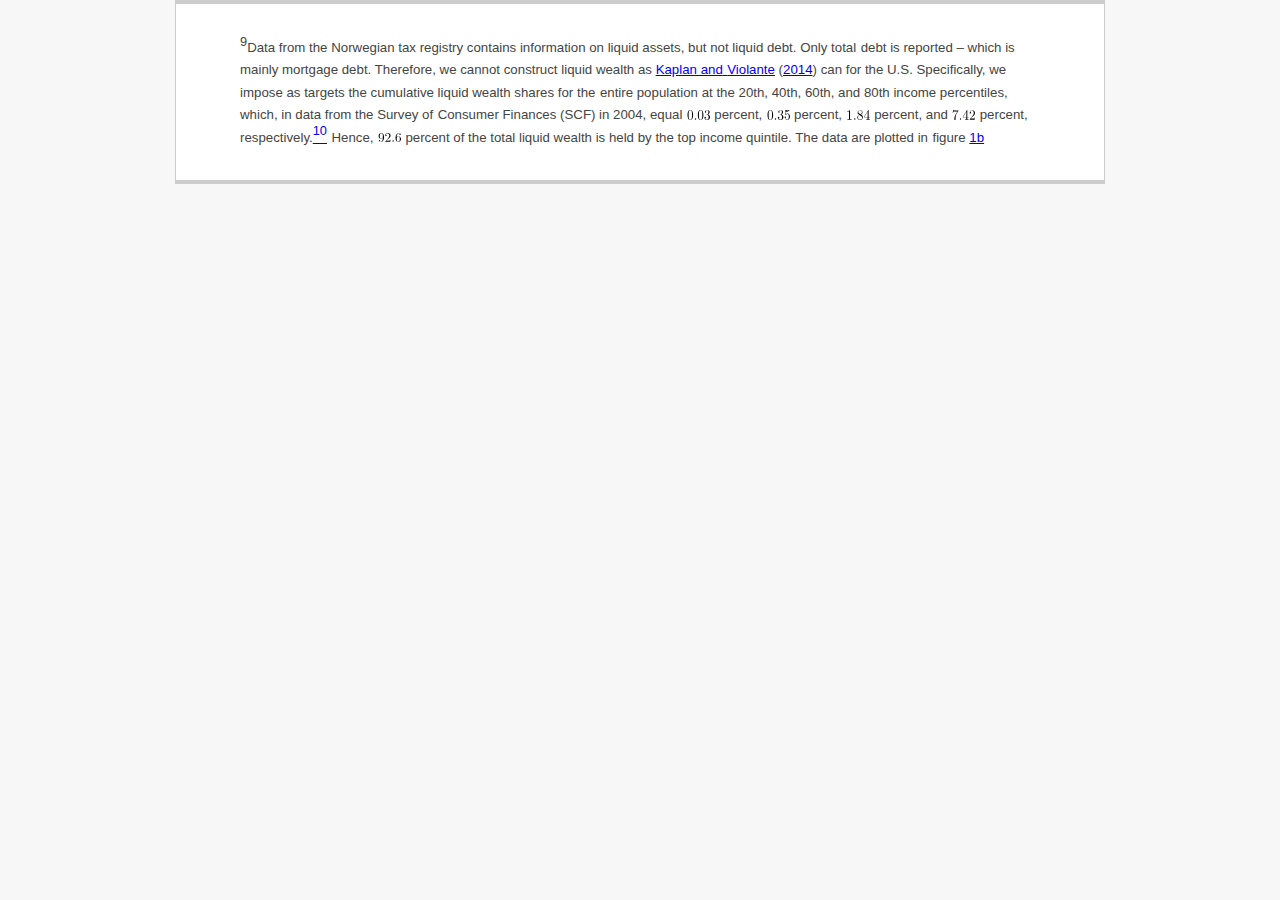
<file: docs/HAFiscal10.html>
<!DOCTYPE html> 
<html lang="en" xml:lang="en" > 
<head><title></title> 
<meta  charset="utf-8" /> 
<meta name="generator" content="TeX4ht (https://tug.org/tex4ht/)" /> 
<meta name="viewport" content="width=device-width,initial-scale=1" /> 
<link rel="stylesheet" type="text/css" href="HAFiscal.css" /> 
<meta name="src" content="HAFiscal.tex"> 
</head><body 
>
      <div class="footnote-text">
 <!--l. 22--><p class="indent" >     <span class="footnote-mark"><a 
 id="fn9x0">       <sup class="textsuperscript">9</sup></a></span><span 
class="ecrm-1000">Data from the Norwegian tax registry contains information on liquid assets, but not liquid debt. Only total</span>
 <span 
class="ecrm-1000">debt is reported – which is mainly mortgage debt. Therefore, we cannot construct liquid wealth as </span><a 
href="HAFiscal.html#Xkaplan2014model"><span 
class="ecrm-1000">Kaplan and</span>
 <span 
class="ecrm-1000">Violante</span></a><span 
class="ecrm-1000"> (</span><a 
href="HAFiscal.html#Xkaplan2014model"><span 
class="ecrm-1000">2014</span></a><span 
class="ecrm-1000">) can for the U.S.  Speciﬁcally, we impose as targets the cumulative liquid wealth shares for the</span>
 <span 
class="ecrm-1000">entire population at the 20th, 40th, 60th, and 80th income percentiles, which, in data from the Survey of</span>
 <span 
class="ecrm-1000">Consumer Finances (SCF) in 2004, equal</span> <img 
src="HAFiscal48x.svg" alt="0.03  " class="math";align="absmiddle"> <span 
class="ecrm-1000">percent,</span> <img 
src="HAFiscal49x.svg" alt="0.35  " class="math";align="absmiddle"> <span 
class="ecrm-1000">percent,</span> <img 
src="HAFiscal50x.svg" alt="1.84  " class="math";align="absmiddle"> <span 
class="ecrm-1000">percent, and</span> <img 
src="HAFiscal51x.svg" alt="7.42  " class="math";align="absmiddle"> <span 
class="ecrm-1000">percent,</span>
 <span 
class="ecrm-1000">respectively.</span><span class="footnote-mark"><a 
href="HAFiscal11.html#fn10x0"><sup class="textsuperscript">10</sup></a></span><a 
 id="x10-14002f10"></a>  
 <span 
class="ecrm-1000">Hence,</span> <img 
src="HAFiscal52x.svg" alt="92.6  " class="math";align="absmiddle"> <span 
class="ecrm-1000">percent of the total liquid wealth is held by the top income quintile. The data are plotted in</span>
 <span 
class="ecrm-1000">ﬁgure </span><a 
href="HAFiscal.html#x1-14004r2"><span 
class="ecrm-1000">1b</span><!--tex4ht:ref: fig:liquwealthdistribution --></a></div>
     
</body> 
</html>
</file>
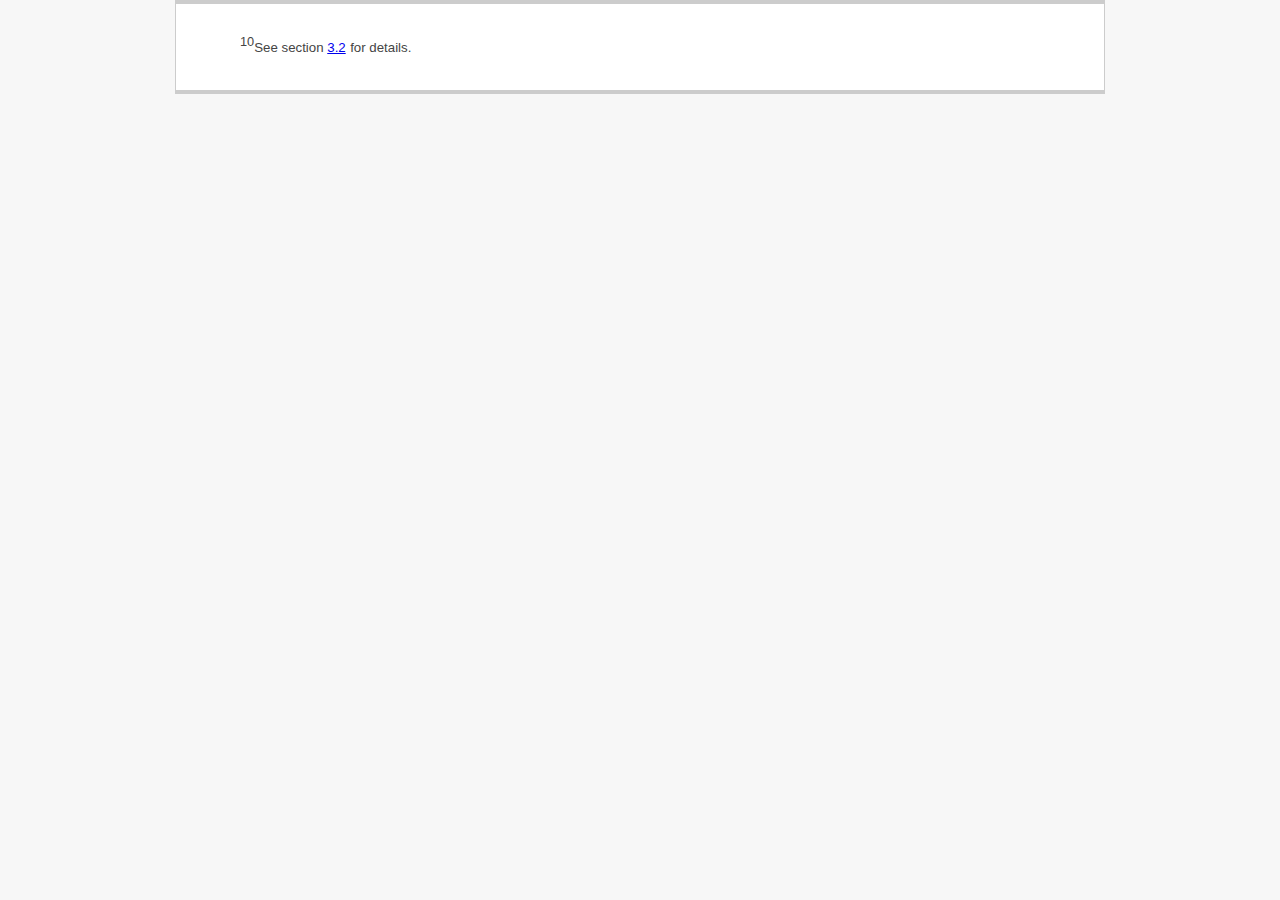
<file: docs/HAFiscal11.html>
<!DOCTYPE html> 
<html lang="en" xml:lang="en" > 
<head><title></title> 
<meta  charset="utf-8" /> 
<meta name="generator" content="TeX4ht (https://tug.org/tex4ht/)" /> 
<meta name="viewport" content="width=device-width,initial-scale=1" /> 
<link rel="stylesheet" type="text/css" href="HAFiscal.css" /> 
<meta name="src" content="HAFiscal.tex"> 
</head><body 
>
       <div class="footnote-text">
   <!--l. 22--><p class="indent" >    <span class="footnote-mark"><a 
 id="fn10x0">      <sup class="textsuperscript">10</sup></a></span><span 
class="ecrm-1000">See section</span><span 
class="ecrm-1000"> </span><a 
href="HAFiscal.html#x1-150003.2"><span 
class="ecrm-1000">3.2</span><!--tex4ht:ref: sec:SCFdata --></a> <span 
class="ecrm-1000">for details.</span></div>
      
</body> 
</html>
</file>
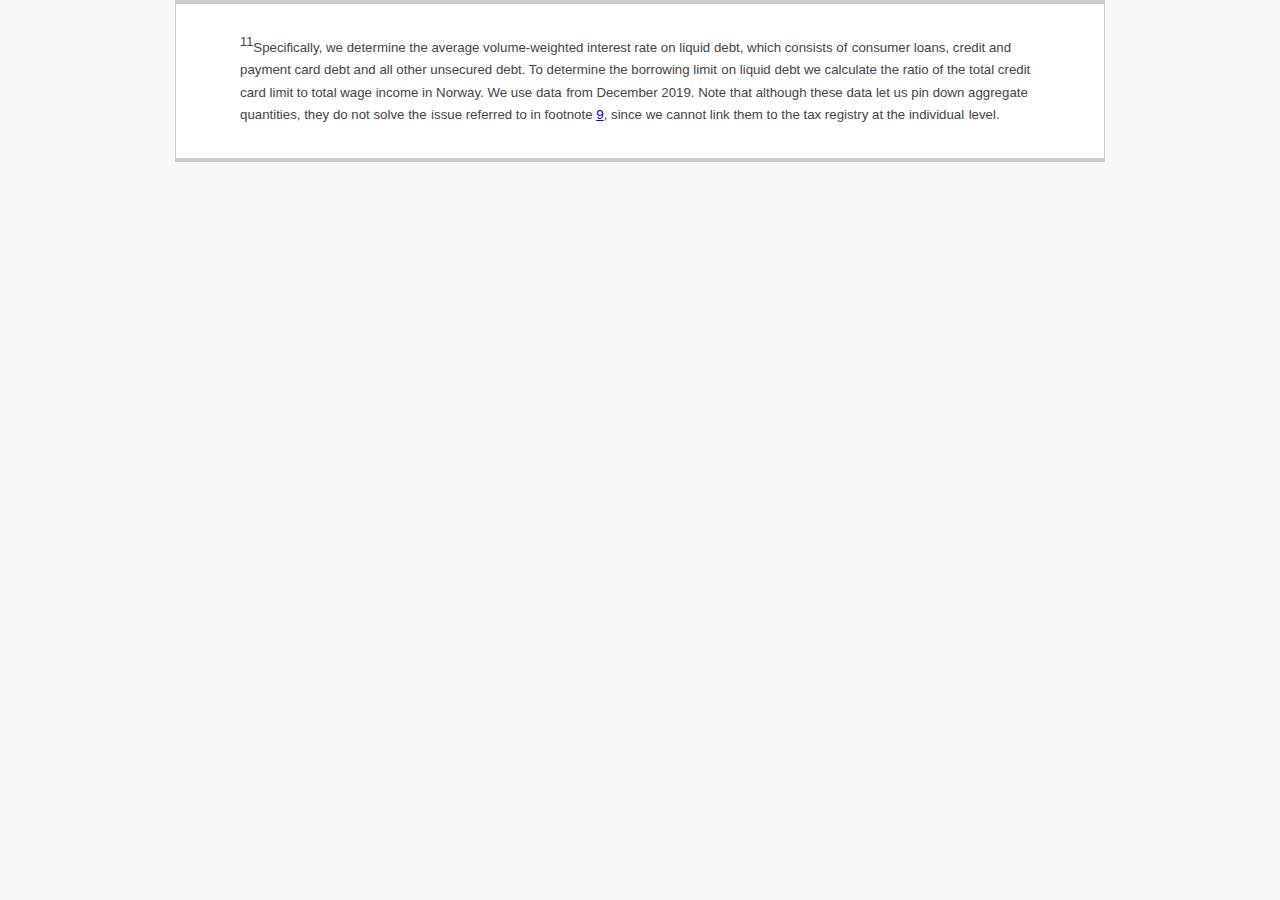
<file: docs/HAFiscal12.html>
<!DOCTYPE html> 
<html lang="en" xml:lang="en" > 
<head><title></title> 
<meta  charset="utf-8" /> 
<meta name="generator" content="TeX4ht (https://tug.org/tex4ht/)" /> 
<meta name="viewport" content="width=device-width,initial-scale=1" /> 
<link rel="stylesheet" type="text/css" href="HAFiscal.css" /> 
<meta name="src" content="HAFiscal.tex"> 
</head><body 
>
        <div class="footnote-text">
   <!--l. 44--><p class="indent" >     <span class="footnote-mark"><a 
 id="fn11x0">      <sup class="textsuperscript">11</sup></a></span><span 
class="ecrm-1000">Speciﬁcally, we determine the average volume-weighted interest rate on liquid debt, which consists of</span>
  <span 
class="ecrm-1000">consumer loans, credit and payment card debt and all other unsecured debt. To determine the borrowing limit</span>
  <span 
class="ecrm-1000">on liquid debt we calculate the ratio of the total credit card limit to total wage income in Norway. We use data</span>
  <span 
class="ecrm-1000">from December 2019. Note that although these data let us pin down aggregate quantities, they do not solve the</span>
  <span 
class="ecrm-1000">issue referred to in footnote</span><span 
class="ecrm-1000"> </span><a 
href="HAFiscal.html#x1-14001f9"><span 
class="ecrm-1000">9</span><!--tex4ht:ref: foot:liqwealth --></a><span 
class="ecrm-1000">, since we cannot link them to the tax registry at the individual</span>
  <span 
class="ecrm-1000">level.</span></div>
      
</body> 
</html>
</file>
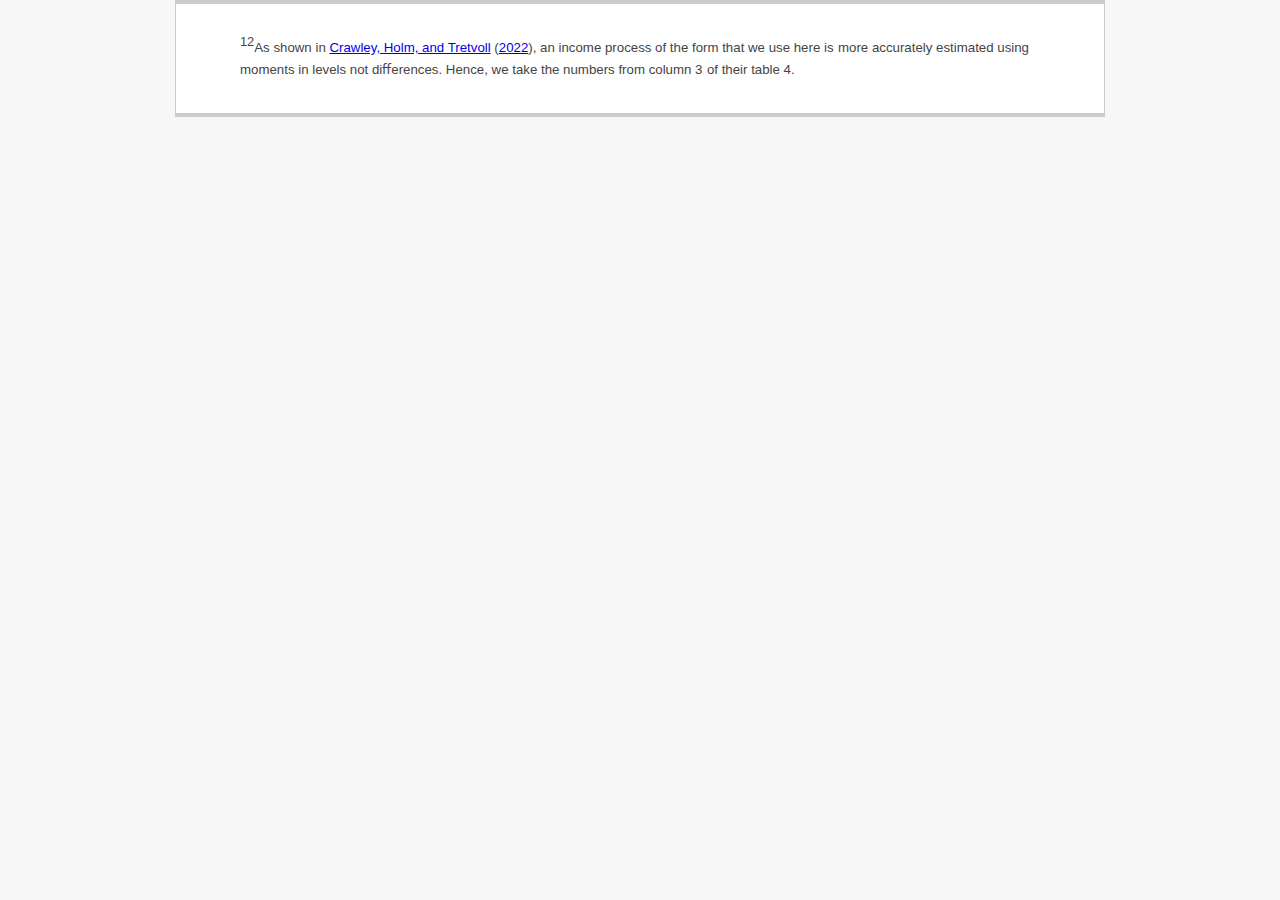
<file: docs/HAFiscal13.html>
<!DOCTYPE html> 
<html lang="en" xml:lang="en" > 
<head><title></title> 
<meta  charset="utf-8" /> 
<meta name="generator" content="TeX4ht (https://tug.org/tex4ht/)" /> 
<meta name="viewport" content="width=device-width,initial-scale=1" /> 
<link rel="stylesheet" type="text/css" href="HAFiscal.css" /> 
<meta name="src" content="HAFiscal.tex"> 
</head><body 
>
        <div class="footnote-text">
   <!--l. 46--><p class="indent" >     <span class="footnote-mark"><a 
 id="fn12x0">      <sup class="textsuperscript">12</sup></a></span><span 
class="ecrm-1000">As shown in </span><a 
href="HAFiscal.html#Xcrawley2022parsimonious"><span 
class="ecrm-1000">Crawley, Holm, and Tretvoll</span></a><span 
class="ecrm-1000"> (</span><a 
href="HAFiscal.html#Xcrawley2022parsimonious"><span 
class="ecrm-1000">2022</span></a><span 
class="ecrm-1000">), an income process of the form that we use here is</span>
  <span 
class="ecrm-1000">more accurately estimated using moments in levels not diﬀerences. Hence, we take the numbers from column 3</span>
  <span 
class="ecrm-1000">of their table 4.</span></div>
      
</body> 
</html>
</file>
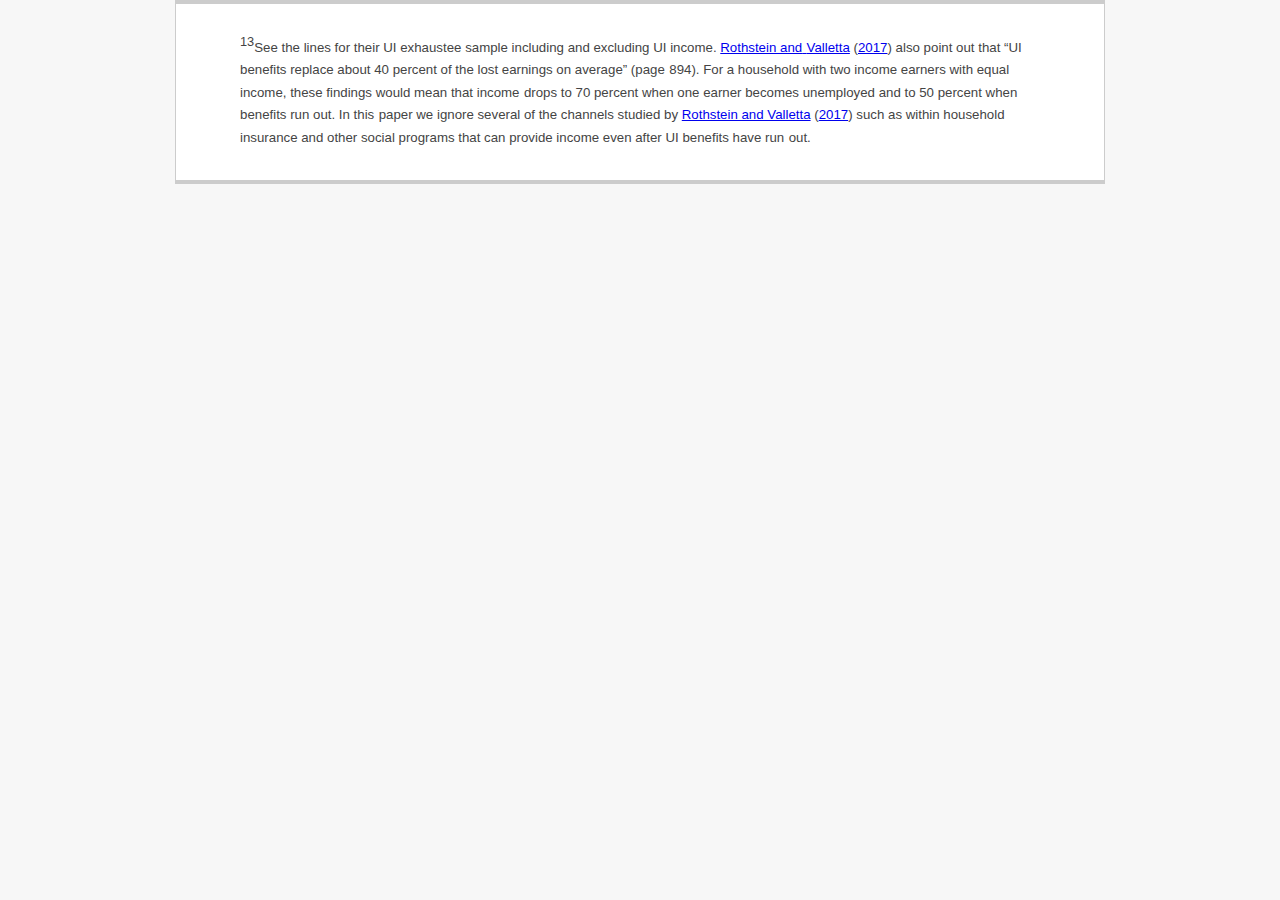
<file: docs/HAFiscal14.html>
<!DOCTYPE html> 
<html lang="en" xml:lang="en" > 
<head><title></title> 
<meta  charset="utf-8" /> 
<meta name="generator" content="TeX4ht (https://tug.org/tex4ht/)" /> 
<meta name="viewport" content="width=device-width,initial-scale=1" /> 
<link rel="stylesheet" type="text/css" href="HAFiscal.css" /> 
<meta name="src" content="HAFiscal.tex"> 
</head><body 
>
        <div class="footnote-text">
   <!--l. 178--><p class="indent" >     <span class="footnote-mark"><a 
 id="fn13x0">      <sup class="textsuperscript">13</sup></a></span><span 
class="ecrm-1000">See the lines for their UI exhaustee sample including and excluding UI income. </span><a 
href="HAFiscal.html#Xrothstein2017scraping"><span 
class="ecrm-1000">Rothstein and</span>
  <span 
class="ecrm-1000">Valletta</span></a><span 
class="ecrm-1000"> (</span><a 
href="HAFiscal.html#Xrothstein2017scraping"><span 
class="ecrm-1000">2017</span></a><span 
class="ecrm-1000">) also point out that “UI beneﬁts replace about 40 percent of the lost earnings on average” (page</span>
  <span 
class="ecrm-1000">894). For a household with two income earners with equal income, these ﬁndings would mean that income</span>
  <span 
class="ecrm-1000">drops to 70 percent when one earner becomes unemployed and to 50 percent when beneﬁts run out. In this</span>
  <span 
class="ecrm-1000">paper we ignore several of the channels studied by </span><a 
href="HAFiscal.html#Xrothstein2017scraping"><span 
class="ecrm-1000">Rothstein and Valletta</span></a><span 
class="ecrm-1000"> (</span><a 
href="HAFiscal.html#Xrothstein2017scraping"><span 
class="ecrm-1000">2017</span></a><span 
class="ecrm-1000">) such as within household</span>
  <span 
class="ecrm-1000">insurance and other social programs that can provide income even after UI beneﬁts have run</span>
  <span 
class="ecrm-1000">out.</span></div>
      
</body> 
</html>
</file>
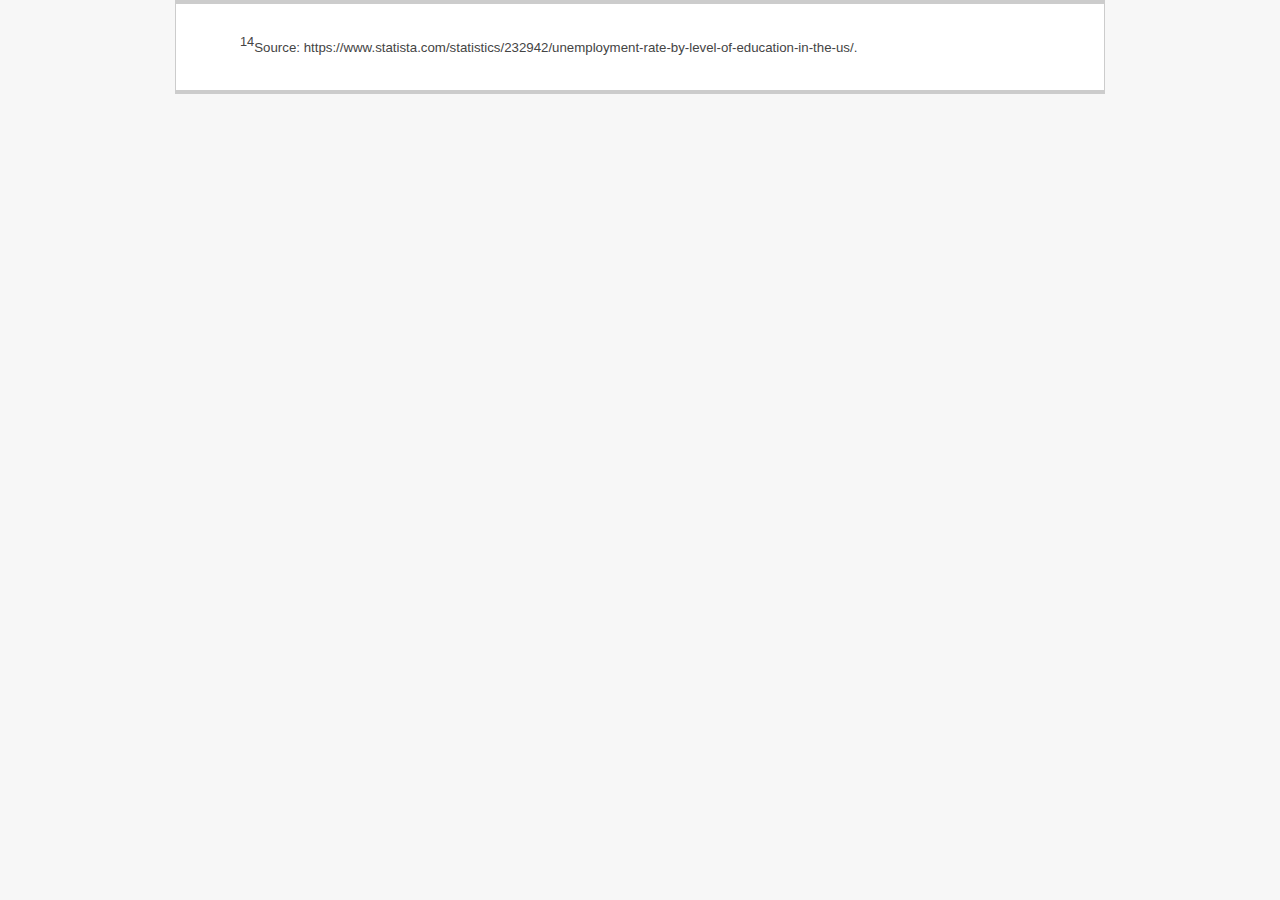
<file: docs/HAFiscal15.html>
<!DOCTYPE html> 
<html lang="en" xml:lang="en" > 
<head><title></title> 
<meta  charset="utf-8" /> 
<meta name="generator" content="TeX4ht (https://tug.org/tex4ht/)" /> 
<meta name="viewport" content="width=device-width,initial-scale=1" /> 
<link rel="stylesheet" type="text/css" href="HAFiscal.css" /> 
<meta name="src" content="HAFiscal.tex"> 
</head><body 
>
        <div class="footnote-text">
   <!--l. 180--><p class="indent" >     <span class="footnote-mark"><a 
 id="fn14x0">      <sup class="textsuperscript">14</sup></a></span><span 
class="ecrm-1000">Source: https://www.statista.com/statistics/232942/unemployment-rate-by-level-of-education-in-the-us/.</span></div>
      
</body> 
</html>
</file>
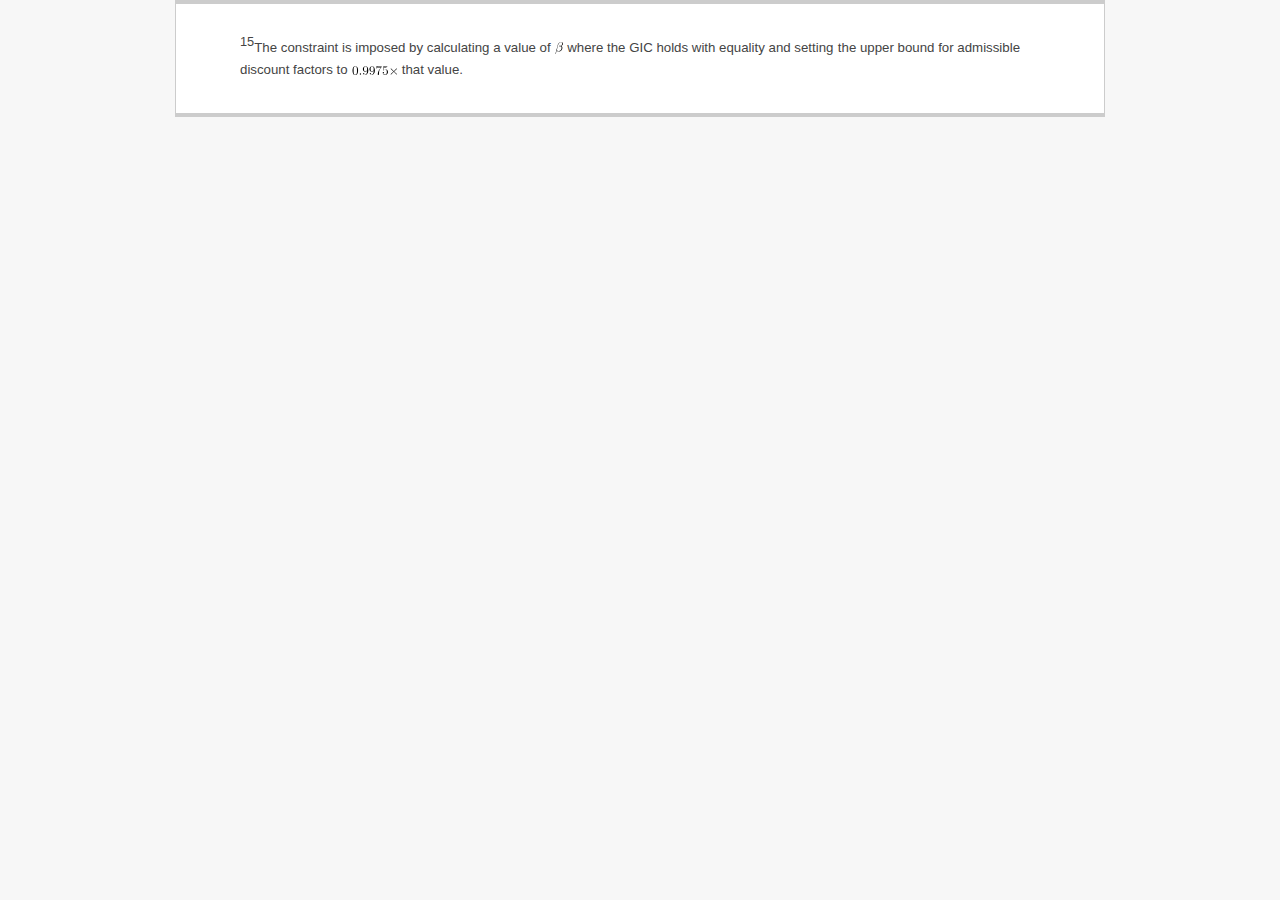
<file: docs/HAFiscal16.html>
<!DOCTYPE html> 
<html lang="en" xml:lang="en" > 
<head><title></title> 
<meta  charset="utf-8" /> 
<meta name="generator" content="TeX4ht (https://tug.org/tex4ht/)" /> 
<meta name="viewport" content="width=device-width,initial-scale=1" /> 
<link rel="stylesheet" type="text/css" href="HAFiscal.css" /> 
<meta name="src" content="HAFiscal.tex"> 
</head><body 
>
        <div class="footnote-text">
   <!--l. 238--><p class="indent" >     <span class="footnote-mark"><a 
 id="fn15x0">      <sup class="textsuperscript">15</sup></a></span><span 
class="ecrm-1000">The constraint is imposed by calculating a value of</span> <img 
src="HAFiscal110x.svg" alt="β  " class="math";align="absmiddle"> <span 
class="ecrm-1000">where the GIC holds with equality and setting</span>
  <span 
class="ecrm-1000">the upper bound for admissible discount factors to</span> <img 
src="HAFiscal111x.svg" alt="0.9975× " class="math";align="absmiddle"> <span 
class="ecrm-1000">that value.</span></div>
      
</body> 
</html>
</file>
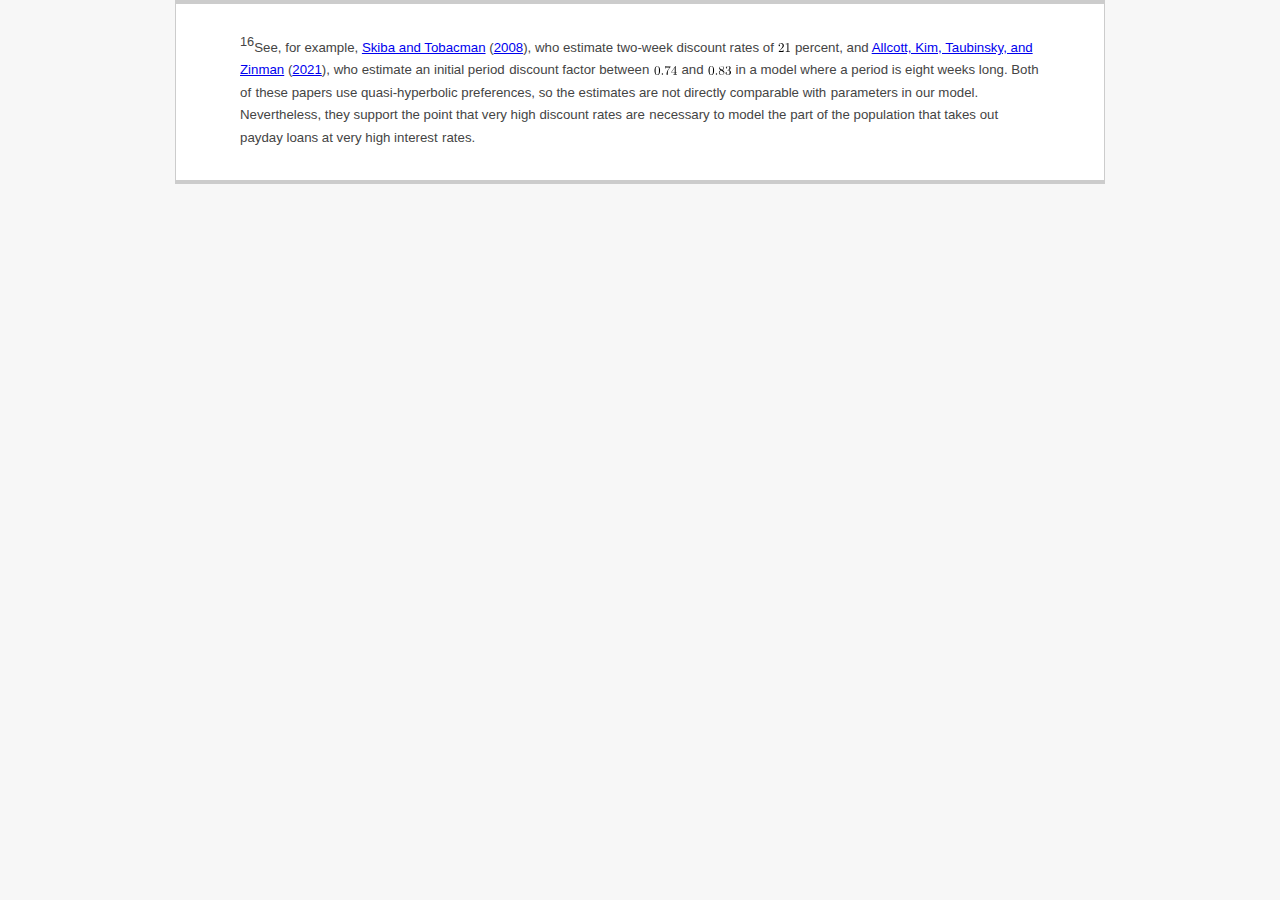
<file: docs/HAFiscal17.html>
<!DOCTYPE html> 
<html lang="en" xml:lang="en" > 
<head><title></title> 
<meta  charset="utf-8" /> 
<meta name="generator" content="TeX4ht (https://tug.org/tex4ht/)" /> 
<meta name="viewport" content="width=device-width,initial-scale=1" /> 
<link rel="stylesheet" type="text/css" href="HAFiscal.css" /> 
<meta name="src" content="HAFiscal.tex"> 
</head><body 
>
        <div class="footnote-text">
   <!--l. 240--><p class="indent" >     <span class="footnote-mark"><a 
 id="fn16x0">      <sup class="textsuperscript">16</sup></a></span><span 
class="ecrm-1000">See, for example, </span><a 
href="HAFiscal.html#Xskiba2008payday"><span 
class="ecrm-1000">Skiba and Tobacman</span></a><span 
class="ecrm-1000"> (</span><a 
href="HAFiscal.html#Xskiba2008payday"><span 
class="ecrm-1000">2008</span></a><span 
class="ecrm-1000">), who estimate two-week discount rates of</span>
  <img 
src="HAFiscal112x.svg" alt="21  " class="math";align="absmiddle"> <span 
class="ecrm-1000">percent, and </span><a 
href="HAFiscal.html#Xallcott2021high"><span 
class="ecrm-1000">Allcott, Kim, Taubinsky, and Zinman</span></a><span 
class="ecrm-1000"> (</span><a 
href="HAFiscal.html#Xallcott2021high"><span 
class="ecrm-1000">2021</span></a><span 
class="ecrm-1000">), who estimate an initial period</span>
  <span 
class="ecrm-1000">discount factor between</span> <img 
src="HAFiscal113x.svg" alt="0.74  " class="math";align="absmiddle"> <span 
class="ecrm-1000">and</span> <img 
src="HAFiscal114x.svg" alt="0.83  " class="math";align="absmiddle"> <span 
class="ecrm-1000">in a model where a period is eight weeks long. Both of</span>
  <span 
class="ecrm-1000">these papers use quasi-hyperbolic preferences, so the estimates are not directly comparable with</span>
  <span 
class="ecrm-1000">parameters in our model. Nevertheless, they support the point that very high discount rates are</span>
  <span 
class="ecrm-1000">necessary to model the part of the population that takes out payday loans at very high interest</span>
  <span 
class="ecrm-1000">rates.</span></div>
      
</body> 
</html>
</file>
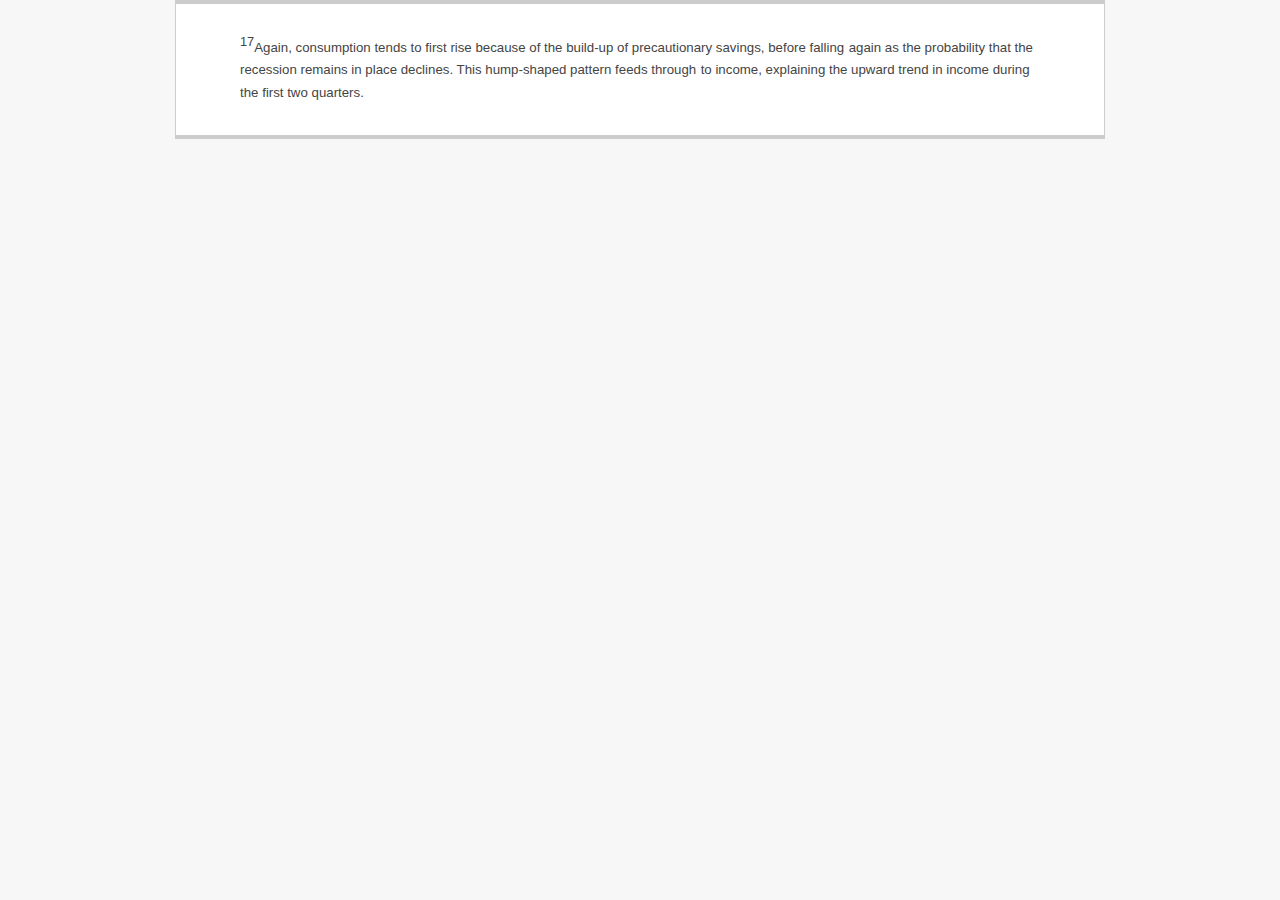
<file: docs/HAFiscal18.html>
<!DOCTYPE html> 
<html lang="en" xml:lang="en" > 
<head><title></title> 
<meta  charset="utf-8" /> 
<meta name="generator" content="TeX4ht (https://tug.org/tex4ht/)" /> 
<meta name="viewport" content="width=device-width,initial-scale=1" /> 
<link rel="stylesheet" type="text/css" href="HAFiscal.css" /> 
<meta name="src" content="HAFiscal.tex"> 
</head><body 
>
        <div class="footnote-text">
   <!--l. 61--><p class="indent" >     <span class="footnote-mark"><a 
 id="fn17x0">      <sup class="textsuperscript">17</sup></a></span><span 
class="ecrm-1000">Again, consumption tends to ﬁrst rise because of the build-up of precautionary savings, before falling</span>
  <span 
class="ecrm-1000">again as the probability that the recession remains in place declines. This hump-shaped pattern feeds through</span>
  <span 
class="ecrm-1000">to income, explaining the upward trend in income during the ﬁrst two quarters.</span></div>
      
</body> 
</html>
</file>
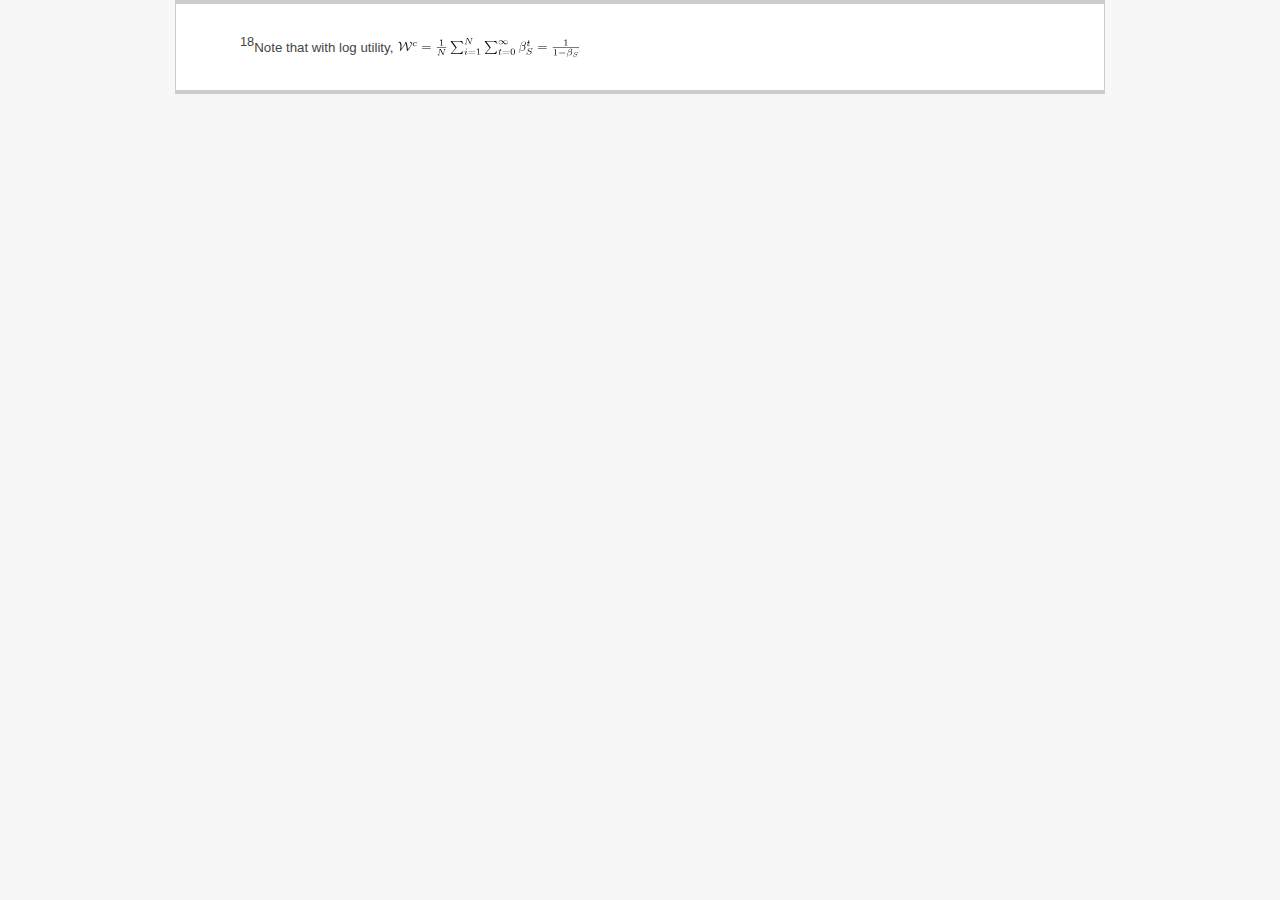
<file: docs/HAFiscal19.html>
<!DOCTYPE html> 
<html lang="en" xml:lang="en" > 
<head><title></title> 
<meta  charset="utf-8" /> 
<meta name="generator" content="TeX4ht (https://tug.org/tex4ht/)" /> 
<meta name="viewport" content="width=device-width,initial-scale=1" /> 
<link rel="stylesheet" type="text/css" href="HAFiscal.css" /> 
<meta name="src" content="HAFiscal.tex"> 
</head><body 
>
        <div class="footnote-text">
   <!--l. 111--><p class="indent" >     <span class="footnote-mark"><a 
 id="fn18x0">      <sup class="textsuperscript">18</sup></a></span><span 
class="ecrm-1000">Note that with log utility,</span> <img 
src="HAFiscal136x.svg" alt="𝒲c = -1∑N   ∑ ∞  βtS = --1-
     N   i=1  t=0     1−βS  " class="math";align="absmiddle"></div>
       
</body> 
</html>
</file>
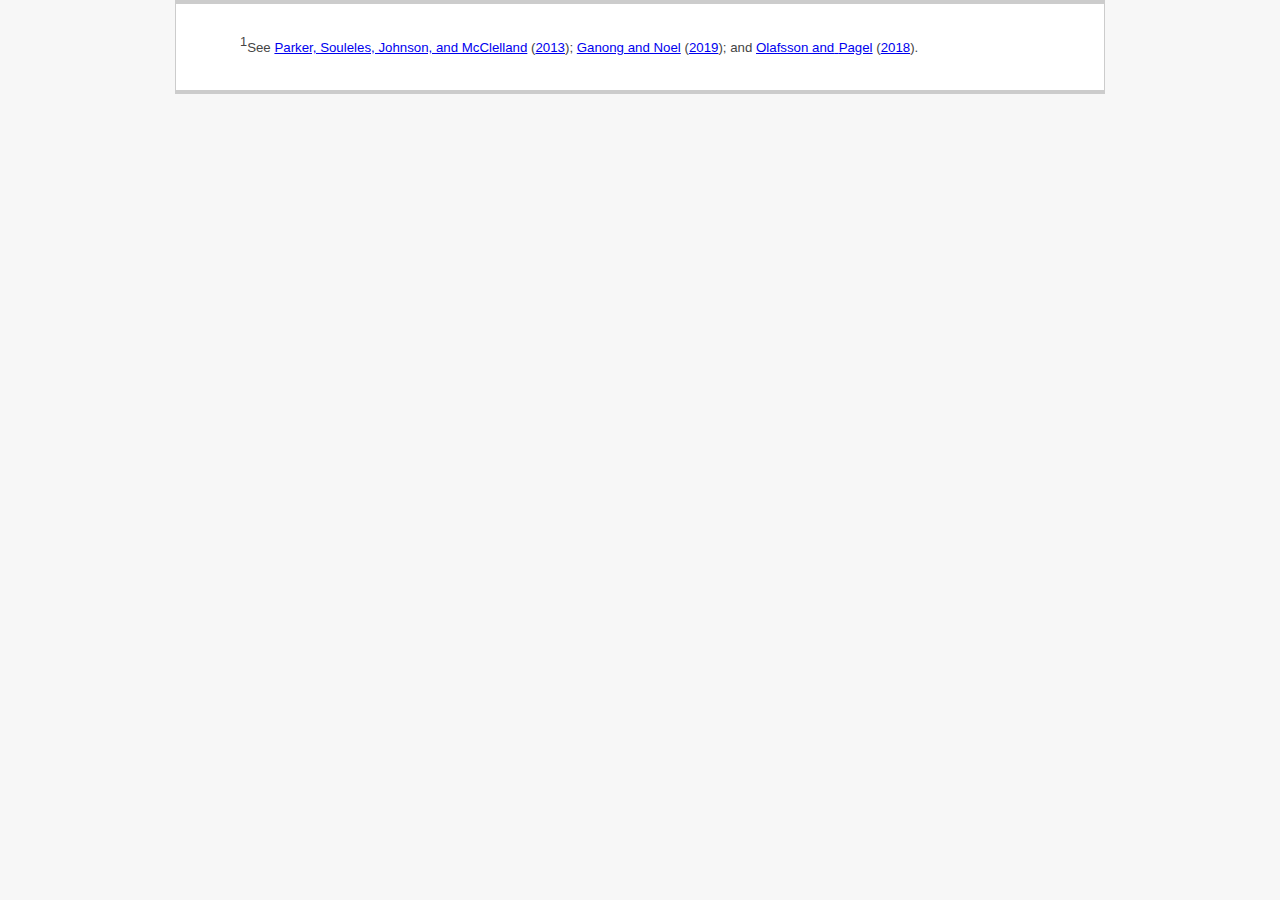
<file: docs/HAFiscal2.html>
<!DOCTYPE html> 
<html lang="en" xml:lang="en" > 
<head><title></title> 
<meta  charset="utf-8" /> 
<meta name="generator" content="TeX4ht (https://tug.org/tex4ht/)" /> 
<meta name="viewport" content="width=device-width,initial-scale=1" /> 
<link rel="stylesheet" type="text/css" href="HAFiscal.css" /> 
<meta name="src" content="HAFiscal.tex"> 
</head><body 
>
      <div class="footnote-text">
 <!--l. 17--><p class="indent" >     <span class="footnote-mark"><a 
 id="fn1x0">       <sup class="textsuperscript">1</sup></a></span><span 
class="ecrm-1000">See </span><a 
href="HAFiscal.html#Xparker2013consumer"><span 
class="ecrm-1000">Parker, Souleles, Johnson, and McClelland</span></a><span 
class="ecrm-1000"> (</span><a 
href="HAFiscal.html#Xparker2013consumer"><span 
class="ecrm-1000">2013</span></a><span 
class="ecrm-1000">); </span><a 
href="HAFiscal.html#XganongConsumer2019"><span 
class="ecrm-1000">Ganong and Noel</span></a><span 
class="ecrm-1000"> (</span><a 
href="HAFiscal.html#XganongConsumer2019"><span 
class="ecrm-1000">2019</span></a><span 
class="ecrm-1000">); and </span><a 
href="HAFiscal.html#Xolafsson2018liquid"><span 
class="ecrm-1000">Olafsson and</span>
 <span 
class="ecrm-1000">Pagel</span></a><span 
class="ecrm-1000"> (</span><a 
href="HAFiscal.html#Xolafsson2018liquid"><span 
class="ecrm-1000">2018</span></a><span 
class="ecrm-1000">).</span></div>
     
</body> 
</html>
</file>
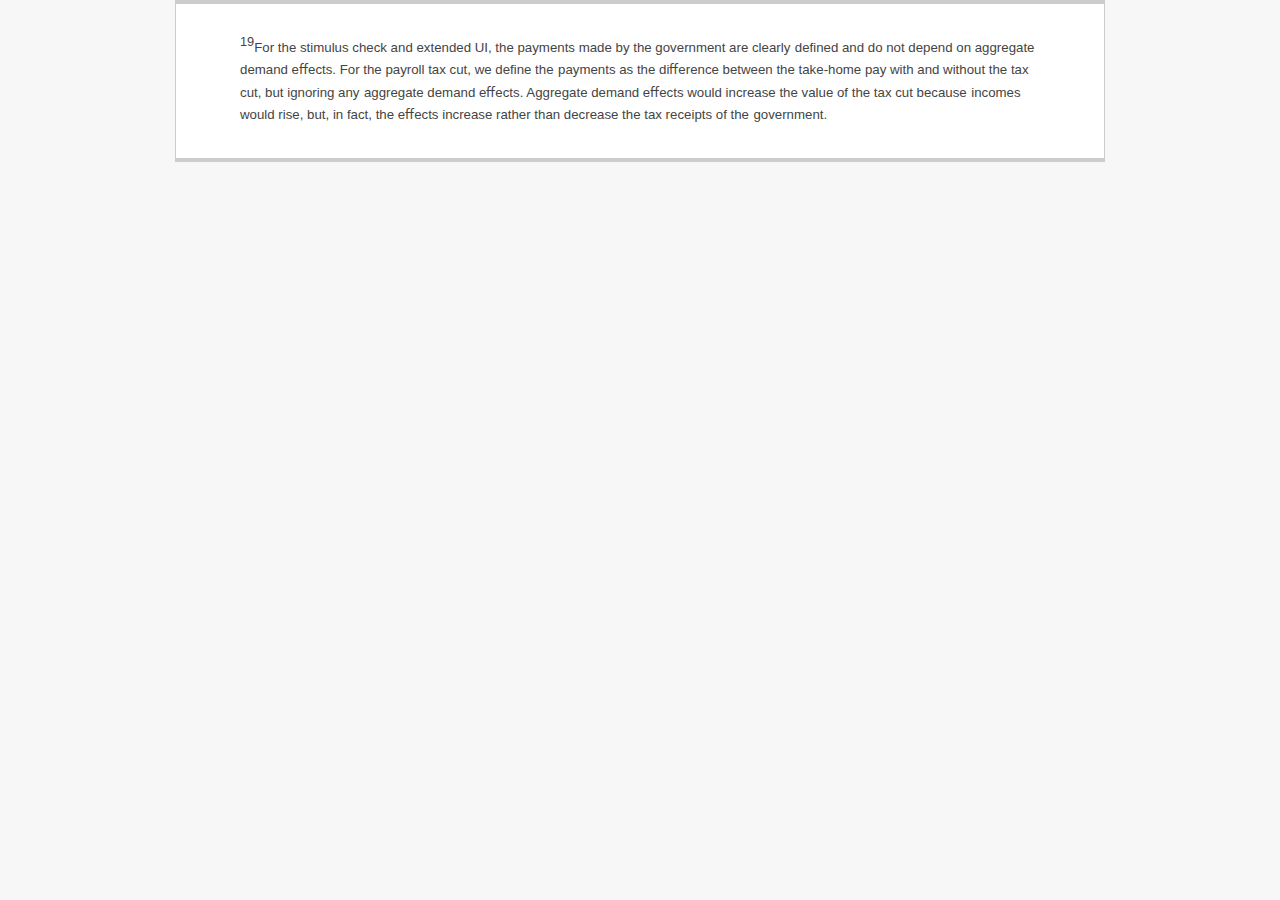
<file: docs/HAFiscal20.html>
<!DOCTYPE html> 
<html lang="en" xml:lang="en" > 
<head><title></title> 
<meta  charset="utf-8" /> 
<meta name="generator" content="TeX4ht (https://tug.org/tex4ht/)" /> 
<meta name="viewport" content="width=device-width,initial-scale=1" /> 
<link rel="stylesheet" type="text/css" href="HAFiscal.css" /> 
<meta name="src" content="HAFiscal.tex"> 
</head><body 
>
        <div class="footnote-text">
   <!--l. 115--><p class="indent" >     <span class="footnote-mark"><a 
 id="fn19x0">      <sup class="textsuperscript">19</sup></a></span><span 
class="ecrm-1000">For the stimulus check and extended UI, the payments made by the government are clearly</span>
  <span 
class="ecrm-1000">deﬁned and do not depend on aggregate demand eﬀects. For the payroll tax cut, we deﬁne the</span>
  <span 
class="ecrm-1000">payments as the diﬀerence between the take-home pay with and without the tax cut, but ignoring any</span>
  <span 
class="ecrm-1000">aggregate demand eﬀects. Aggregate demand eﬀects would increase the value of the tax cut because</span>
  <span 
class="ecrm-1000">incomes would rise, but, in fact, the eﬀects increase rather than decrease the tax receipts of the</span>
  <span 
class="ecrm-1000">government.</span></div>
      
</body> 
</html>
</file>
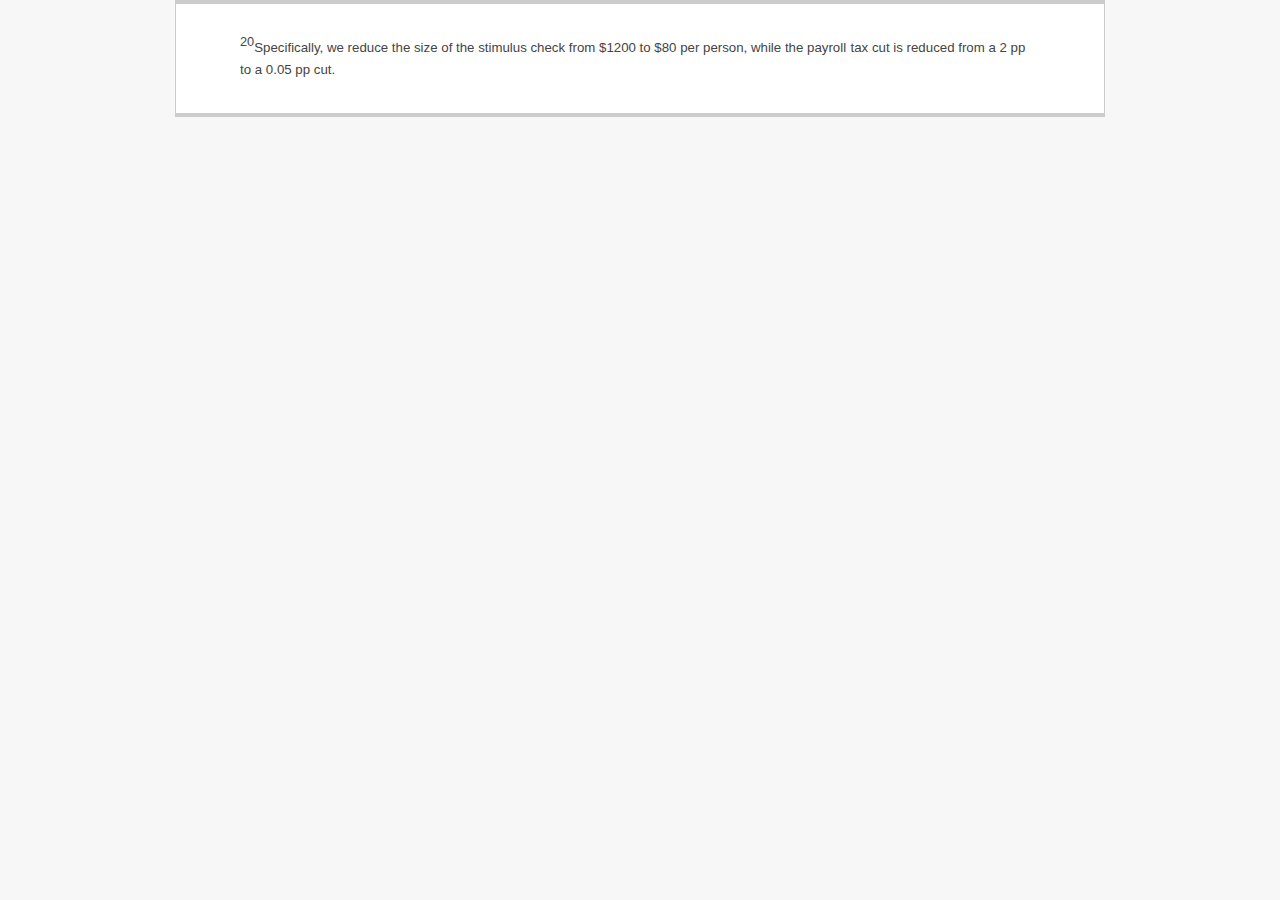
<file: docs/HAFiscal21.html>
<!DOCTYPE html> 
<html lang="en" xml:lang="en" > 
<head><title></title> 
<meta  charset="utf-8" /> 
<meta name="generator" content="TeX4ht (https://tug.org/tex4ht/)" /> 
<meta name="viewport" content="width=device-width,initial-scale=1" /> 
<link rel="stylesheet" type="text/css" href="HAFiscal.css" /> 
<meta name="src" content="HAFiscal.tex"> 
</head><body 
>
        <div class="footnote-text">
   <!--l. 126--><p class="indent" >     <span class="footnote-mark"><a 
 id="fn20x0">      <sup class="textsuperscript">20</sup></a></span><span 
class="ecrm-1000">Speciﬁcally, we reduce the size of the stimulus check from $1200 to $80 per person, while the payroll</span>
  <span 
class="ecrm-1000">tax cut is reduced from a 2 pp to a 0.05 pp cut.</span></div>
      
</body> 
</html>
</file>
<file: docs/HAFiscal.css>
/* Econ-ARK Basic HTML Theme styles 1.0 */ /*! normalize.css v1.1.3 | MIT License | git.io/normalize */article,aside,details,figcaption,figure,footer,header,hgroup,main,nav,section,summary{display:block}audio,canvas,video{display:inline-block;*display:inline;*zoom:1}audio:not([controls]){display:none;height:0}[hidden]{display:none}html{font-size:100%;-ms-text-size-adjust:100%;-webkit-text-size-adjust:100%}html,button,input,select,textarea{font-family:sans-serif}body{margin:0}a:focus{outline:thin dotted}a:active,a:hover{outline:0}h1{font-size:2em;margin:.67em 0}h2{font-size:1.5em;margin:.83em 0}h3{font-size:1.17em;margin:1em 0}h4{font-size:1em;margin:1.33em 0}h5{font-size:.83em;margin:1.67em 0}h6{font-size:.67em;margin:2.33em 0}abbr[title]{border-bottom:1px dotted}b,strong{font-weight:bold}blockquote{margin:1em 40px}dfn{font-style:italic}hr{-moz-box-sizing:content-box;box-sizing:content-box;height:0}mark{background:#ff0;color:#000}p,pre{margin:1em 0}code,kbd,pre,samp{font-family:monospace,serif;_font-family:'courier new',monospace;font-size:1em}pre{white-space:pre;white-space:pre-wrap;word-wrap:break-word}q{quotes:none}q:before,q:after{content:'';content:none}small{font-size:80%}sub,sup{font-size:75%;line-height:0;position:relative;vertical-align:baseline}sup{top:-0.5em}sub{bottom:-0.25em}dl,menu,ol,ul{margin:1em 0}li{margin:0.25em 0}dd{margin:0 0 0 40px}menu,ol,ul{padding:0 0 0 40px}nav ul,nav ol{list-style:none;list-style-image:none}img{border:0;-ms-interpolation-mode:bicubic}svg:not(:root){overflow:hidden}figure{margin:0}form{margin:0}fieldset{border:1px solid #f5f5f5;margin:0 2px;padding:.35em .625em .75em}legend{border:0;padding:0;white-space:normal;*margin-left:-7px}button,input,select,textarea{font-size:100%;margin:0;vertical-align:baseline;*vertical-align:middle}button,input{line-height:normal}button,select{text-transform:none}button,html input[type="button"],input[type="reset"],input[type="submit"]{-webkit-appearance:button;cursor:pointer;*overflow:visible}button[disabled],html input[disabled]{cursor:default}input[type="checkbox"],input[type="radio"]{box-sizing:border-box;padding:0;*height:13px;*width:13px}input[type="search"]{-webkit-appearance:textfield;-moz-box-sizing:content-box;-webkit-box-sizing:content-box;box-sizing:content-box}input[type="search"]::-webkit-search-cancel-button,input[type="search"]::-webkit-search-decoration{-webkit-appearance:none}button::-moz-focus-inner,input::-moz-focus-inner{border:0;padding:0}textarea{overflow:auto;vertical-align:top}table{border-collapse:collapse;border-spacing:0}/*! HTML5 Boilerplate v4.3.0 | MIT License | http://h5bp.com/ */html,button,input,select,textarea{color:#222}html{font-size:1em;line-height:1.4}hr{display:block;height:1px;border:0;border-top:1px solid #ccc;margin:1em 0;padding:0}audio,canvas,img,video{vertical-align:middle}fieldset{border:0;margin:0;padding:0}textarea{resize:vertical}.ir{background-color:transparent;border:0;overflow:hidden;*text-indent:-9999px}.ir:before{content:"";display:block;width:0;height:150%}.hidden{display:none !important;visibility:hidden}.visuallyhidden{border:0;clip:rect(0 0 0 0);height:1px;margin:-1px;overflow:hidden;padding:0;position:absolute;width:1px}.visuallyhidden.focusable:active,.visuallyhidden.focusable:focus{clip:auto;height:auto;margin:0;overflow:visible;position:static;width:auto}.invisible{visibility:hidden}.clearfix:after,.clearfix:before{content:" ";display:table}.clearfix:after{clear:both}.clearfix{*zoom:1}@media print{*{background:transparent !important;color:#000 !important;box-shadow:none !important;text-shadow:none !important}a,a:visited{text-decoration:underline;border:0}abbr[title]:after{content:" (" attr(title) ")"}.ir a:after,a[href^="javascript:"]:after,a[href^="#"]:after{content:""}blockquote,pre{border:1px solid #999;page-break-inside:avoid}thead{display:table-header-group}img,tr{page-break-inside:avoid}img{max-width:100% !important}@page{margin:.5cm}h2,h3,p{orphans:3;widows:3}h2,h3{page-break-after:avoid}}html{background-color:#f7f7f7}body{color:#444;max-width:800px;margin:0 auto;padding:2rem 4rem;background-color:#fff;border:1px solid #ccc;border-width:4px 1px}@media screen and (max-width: 600px){body{padding:2rem 2rem}}table.equation{margin:1rem 0;}
 
/* start css.sty */
.cmex-10{font-size:83%;}
.cmr-7{font-size:58%;}
.cmr-10{font-size:83%;}
.cmmi-5{font-size:41%;font-style: italic;}
.cmmi-7{font-size:58%;font-style: italic;}
.cmmi-10{font-size:83%;font-style: italic;}
.cmsy-7{font-size:58%;}
.cmsy-10{font-size:83%;}
.ecti-1200{ font-style: italic;}
.ecti-1200{ font-style: italic;}
.ecti-1200{ font-style: italic;}
.ecti-1200{ font-style: italic;}
.ecti-1200{ font-style: italic;}
.ecti-1200{ font-style: italic;}
.ecti-1200{ font-style: italic;}
.ecti-1200{ font-style: italic;}
.ecti-1200{ font-style: italic;}
.ecti-1200{ font-style: italic;}
.ecti-1200{ font-style: italic;}
.ecti-1200{ font-style: italic;}
.ecbx-1200{ font-weight: bold;}
.ecbx-1200{ font-weight: bold;}
.ecbx-1200{ font-weight: bold;}
.ecbx-1200{ font-weight: bold;}
.ecbx-1200{ font-weight: bold;}
.ecbx-1200{ font-weight: bold;}
.ecbx-1200{ font-weight: bold;}
.ecbx-1200{ font-weight: bold;}
.ecbx-1200{ font-weight: bold;}
.ecbx-1200{ font-weight: bold;}
.ecbx-1200{ font-weight: bold;}
.ecbx-1200{ font-weight: bold;}
.ecrm-0600{font-size:50%;}
.ecbx-2074{font-size:166%; font-weight: bold;}
.ecbx-2074{ font-weight: bold;}
.ecbx-2074{ font-weight: bold;}
.ecbx-2074{ font-weight: bold;}
.ecbx-2074{ font-weight: bold;}
.ecbx-2074{ font-weight: bold;}
.ecbx-2074{ font-weight: bold;}
.ecbx-2074{ font-weight: bold;}
.ecbx-2074{ font-weight: bold;}
.ecbx-2074{ font-weight: bold;}
.ecbx-2074{ font-weight: bold;}
.ecbx-2074{ font-weight: bold;}
.ecrm-1440{font-size:116%;}
.ecrm-1095{font-size:83%;}
.ecrm-1000{font-size:83%;}
.ectt-1000{font-size:83%; font-family: monospace,monospace;}
.ectt-1000{ font-family: monospace,monospace;}
.ectt-1000{ font-family: monospace,monospace;}
.ectt-1000{ font-family: monospace,monospace;}
.ectt-1000{ font-family: monospace,monospace;}
.ectt-1000{ font-family: monospace,monospace;}
.ectt-1000{ font-family: monospace,monospace;}
.ectt-1000{ font-family: monospace,monospace;}
.ectt-1000{ font-family: monospace,monospace;}
.ectt-1000{ font-family: monospace,monospace;}
.ectt-1000{ font-family: monospace,monospace;}
.ectt-1000{ font-family: monospace,monospace;}
.cmr-8{font-size:66%;}
.cmmi-12{font-style: italic;}
.cmmi-8{font-size:66%;font-style: italic;}
.cmmi-6{font-size:50%;font-style: italic;}
.cmsy-8{font-size:66%;}
.cmbx-12{ font-weight: bold;}
.ecrm-0800{font-size:66%;}
.ecbx-1000{font-size:83%; font-weight: bold;}
.ecbx-1000{ font-weight: bold;}
.ecbx-1000{ font-weight: bold;}
.ecbx-1000{ font-weight: bold;}
.ecbx-1000{ font-weight: bold;}
.ecbx-1000{ font-weight: bold;}
.ecbx-1000{ font-weight: bold;}
.ecbx-1000{ font-weight: bold;}
.ecbx-1000{ font-weight: bold;}
.ecbx-1000{ font-weight: bold;}
.ecbx-1000{ font-weight: bold;}
.ecbx-1000{ font-weight: bold;}
.ecbx-1095{font-size:83%; font-weight: bold;}
.ecbx-1095{ font-weight: bold;}
.ecbx-1095{ font-weight: bold;}
.ecbx-1095{ font-weight: bold;}
.ecbx-1095{ font-weight: bold;}
.ecbx-1095{ font-weight: bold;}
.ecbx-1095{ font-weight: bold;}
.ecbx-1095{ font-weight: bold;}
.ecbx-1095{ font-weight: bold;}
.ecbx-1095{ font-weight: bold;}
.ecbx-1095{ font-weight: bold;}
.ecbx-1095{ font-weight: bold;}
.small-caps{font-variant: small-caps; }
p{margin-top:0;margin-bottom:0}
p.indent{text-indent:0;}
p + p{margin-top:1em;}
p + div, p + pre {margin-top:1em;}
div + p, pre + p {margin-top:1em;}
a { overflow-wrap: break-word; word-wrap: break-word; word-break: break-word; hyphens: auto; }
@media print {div.crosslinks {visibility:hidden;}}
a img { border-top: 0; border-left: 0; border-right: 0; }
center { margin-top:1em; margin-bottom:1em; }
td center { margin-top:0em; margin-bottom:0em; }
.Canvas { position:relative; }
img.math{vertical-align:middle;}
div.par-math-display, div.math-display{text-align:center;}
li p.indent { text-indent: 0em }
li p:first-child{ margin-top:0em; }
li p:last-child, li div:last-child { margin-bottom:0.5em; }
li p~ul:last-child, li p~ol:last-child{ margin-bottom:0.5em; }
.enumerate1 {list-style-type:decimal;}
.enumerate2 {list-style-type:lower-alpha;}
.enumerate3 {list-style-type:lower-roman;}
.enumerate4 {list-style-type:upper-alpha;}
div.newtheorem { margin-bottom: 2em; margin-top: 2em;}
.obeylines-h,.obeylines-v {white-space: nowrap; }
div.obeylines-v p { margin-top:0; margin-bottom:0; }
.overline{ text-decoration:overline; }
.overline img{ border-top: 1px solid black; }
td.displaylines {text-align:center; white-space:nowrap;}
.centerline {text-align:center;}
.rightline {text-align:right;}
div.pic-tabular {text-align:center;}
pre.verbatim {font-family: monospace,monospace; text-align:left; clear:both; }
.fbox {padding-left:3.0pt; padding-right:3.0pt; text-indent:0pt; border:solid black 0.4pt; }
div.fbox {display:table}
div.center div.fbox {text-align:center; clear:both; padding-left:3.0pt; padding-right:3.0pt; text-indent:0pt; border:solid black 0.4pt; }
div.minipage{width:100%;}
div.center, div.center div.center {text-align: center; margin-left:1em; margin-right:1em;}
div.center div {text-align: left;}
div.flushright, div.flushright div.flushright {text-align: right;}
div.flushright div {text-align: left;}
div.flushleft {text-align: left;}
.underline{ text-decoration:underline; }
.underline img{ border-bottom: 1px solid black; margin-bottom:1pt; }
.framebox-c, .framebox-l, .framebox-r { padding-left:3.0pt; padding-right:3.0pt; text-indent:0pt; border:solid black 0.4pt; }
.framebox-c {text-align:center;}
.framebox-l {text-align:left;}
.framebox-r {text-align:right;}
span.thank-mark{ vertical-align: super }
span.footnote-mark sup.textsuperscript, span.footnote-mark a sup.textsuperscript{ font-size:80%; }
td p:first-child{ margin-top:0em; }
td p:last-child{ margin-bottom:0em; }
div.td00{ margin-left:0pt; margin-right:0pt; }
div.td01{ margin-left:0pt; margin-right:5pt; }
div.td10{ margin-left:5pt; margin-right:0pt; }
div.td11{ margin-left:5pt; margin-right:5pt; }
table[rules] {border-left:solid black 0.4pt; border-right:solid black 0.4pt; }
td.td00{ padding-left:0pt; padding-right:0pt; }
td.td01{ padding-left:0pt; padding-right:5pt; }
td.td10{ padding-left:5pt; padding-right:0pt; }
td.td11{ padding-left:5pt; padding-right:5pt; }
table[rules] {border-left:solid black 0.4pt; border-right:solid black 0.4pt; }
.hline hr, .cline hr{ height : 0px; margin:0px; }
.hline td, .cline td{ padding: 0; }
.hline hr, .cline hr{border:none;border-top:1px solid black;}
.tabbing-right {text-align:right;}
div.float, div.figure {margin-left: auto; margin-right: auto;}
div.float img {text-align:center;}
div.figure img {text-align:center;}
.marginpar,.reversemarginpar {width:20%; float:right; text-align:left; margin-left:auto; margin-top:0.5em; font-size:85%; text-decoration:underline;}
.marginpar p,.reversemarginpar p{margin-top:0.4em; margin-bottom:0.4em;}
.reversemarginpar{float:left;}
table.equation {width:100%;}
.equation td{text-align:center; }
td.equation { margin-top:1em; margin-bottom:1em; } 
td.equation-label { width:5%; text-align:center; }
td.eqnarray4 { width:5%; white-space: normal; }
td.eqnarray2 { width:5%; }
table.eqnarray-star, table.eqnarray {width:100%;}
div.eqnarray{text-align:center;}
div.array {text-align:center;}
div.pmatrix {text-align:center;}
table.pmatrix {width:100%;}
span.pmatrix img{vertical-align:middle;}
div.pmatrix {text-align:center;}
table.pmatrix {width:100%;}
span.bar-css {text-decoration:overline;}
table.tabular{border-collapse: collapse; border-spacing: 0;}
img.cdots{vertical-align:middle;}
.partToc a, .partToc, .likepartToc a, .likepartToc {line-height: 200%; font-weight:bold; font-size:110%;}
.chapterToc a, .chapterToc, .likechapterToc a, .likechapterToc, .appendixToc a, .appendixToc {line-height: 200%; font-weight:bold;}
.index-item, .index-subitem, .index-subsubitem {display:block}
div.caption {text-indent:-2em; margin-left:3em; margin-right:1em; text-align:left;}
div.caption span.id{font-weight: bold; white-space: nowrap; }
h1.partHead{text-align: center}
p.bibitem { text-indent: -2em; margin-left: 2em; margin-top:0.6em; margin-bottom:0.6em; }
p.bibitem-p { text-indent: 0em; margin-left: 2em; margin-top:0.6em; margin-bottom:0.6em; }
.paragraphHead, .likeparagraphHead { margin-top:2em; font-weight: bold;}
.subparagraphHead, .likesubparagraphHead { font-weight: bold;}
.verse{white-space:nowrap; margin-left:2em}
div.maketitle {text-align:center;}
h2.titleHead{text-align:center;}
div.maketitle{ margin-bottom: 2em; }
div.author, div.date {text-align:center;}
div.thanks{text-align:left; margin-left:10%; font-size:85%; font-style:italic; }
div.author{white-space: nowrap;}
div.abstract p {margin-left:5%; margin-right:5%;}
div.abstract {width:100%;}
.abstracttitle{text-align:center;margin-bottom:1em;}
figure.float, div.figure {margin-left: auto; margin-right: auto;}
figure.float img, figure.figure img {display: block; margin-left: auto; margin-right: auto;}
figure.figure {text-align:center;}
figcaption.caption {text-indent:-2em; margin-left:3em; margin-right:1em; text-align:center;}
figcaption.caption span.id{font-weight: bold; white-space: nowrap; }
.abstract{margin:1em;}
span.footnote-mark sup.textsuperscript, span.footnote-mark a sup.textsuperscript{ font-size:80%; }
figure.float, div.figure {margin-left: auto; margin-right: auto;}
figure.float img, figure.figure img {display: block; margin-left: auto; margin-right: auto;}
figure.figure {text-align:center;}
figcaption.caption {text-indent:-2em; margin-left:3em; margin-right:1em; text-align:center;}
figcaption.caption span.id{font-weight: bold; white-space: nowrap; }
div.verbatiminput {font-family: monospace,monospace; white-space: nowrap; }
.equation td{text-align:center; }
.equation-star td{text-align:center; }
table.equation-star { width:100%; }
table.equation { width:100%; }
div.align {text-align: center;}
table.multline, table.multline-star {width:100%;}
td.gather {text-align:center; }
table.gather {width:100%;}
div.gather-star {text-align:center;}
td p:first-child{ margin-top:0em; }
td p:last-child{ margin-bottom:0em; }
div.td00{ margin-left:0pt; margin-right:0pt; }
div.td01{ margin-left:0pt; margin-right:5pt; }
div.td10{ margin-left:5pt; margin-right:0pt; }
div.td11{ margin-left:5pt; margin-right:5pt; }
table[rules] {border-left:solid black 0.4pt; border-right:solid black 0.4pt; }
td.td00{ padding-left:0pt; padding-right:0pt; }
td.td01{ padding-left:0pt; padding-right:5pt; }
td.td10{ padding-left:5pt; padding-right:0pt; }
td.td11{ padding-left:5pt; padding-right:5pt; }
table[rules] {border-left:solid black 0.4pt; border-right:solid black 0.4pt; }
.hline hr, .cline hr{ height : 0px; margin:0px; }
.hline td, .cline td{ padding: 0; }
.hline hr, .cline hr{border:none;border-top:1px solid black;}
div.array {text-align:center;}
table.boxedverbatim {width:100%;}
 pre.boxedverbatim{border:solid 1px; padding-right:1em;} 
table.boxedverbatim {text-align:center;}
.listinginput p{ margin-bottom:0em; margin-top:0em; }
span.accentset span.accent{font-size:80%; position:relative; top:-1.7ex; left:-0.6em;}
span.underaccent span.accent{font-size:80%; position:relative; top:1.6ex; left:-0.6em;}
.uline{ text-decoration:underline; }
.uuline{ text-decoration:underline; }
span.sout {text-decoration: line-through }
span.xout {text-decoration: line-through }
span.uwave {text-decoration:underline }
.underline-d{ border-bottom: 3px double black; margin-bottom:1pt; }
.rotatebox{display: inline-block;}
div.subfigure {text-align:center;display:inline-block; max-width:45%;}
div.caption {text-align:left;font-size:83%;text-indent:0em; margin-left:2em; margin-right:2em; }
div.caption span.id{font-variant: small-caps; white-space: nowrap; }
.figure div.caption{text-align: center;}
.table div.caption{text-align: center;}
.table div.pic-tabular{text-align:center;clear:both;overflow:auto;width:100%;margin-bottom:1em;margin-left:auto;margin-right:auto}
div.figure{text-align:center;clear:both;overflow:auto;width:100%;margin-bottom:1em;margin-left:auto;margin-right:auto}
div.table{text-align:center;clear:both;overflow:auto;width:100%;margin-bottom:1em;margin-left:auto;margin-right:auto}
div.float{text-align:center;clear:both;overflow:auto;width:100%;margin-bottom:1em;margin-left:auto;margin-right:auto}
.subfigure img{display:block; margin-left:auto; margin-right:auto}
.equation td{text-align:center; }
td.equation { margin-top:5em; margin-bottom:5em; }
/* end css.sty */
</file>
